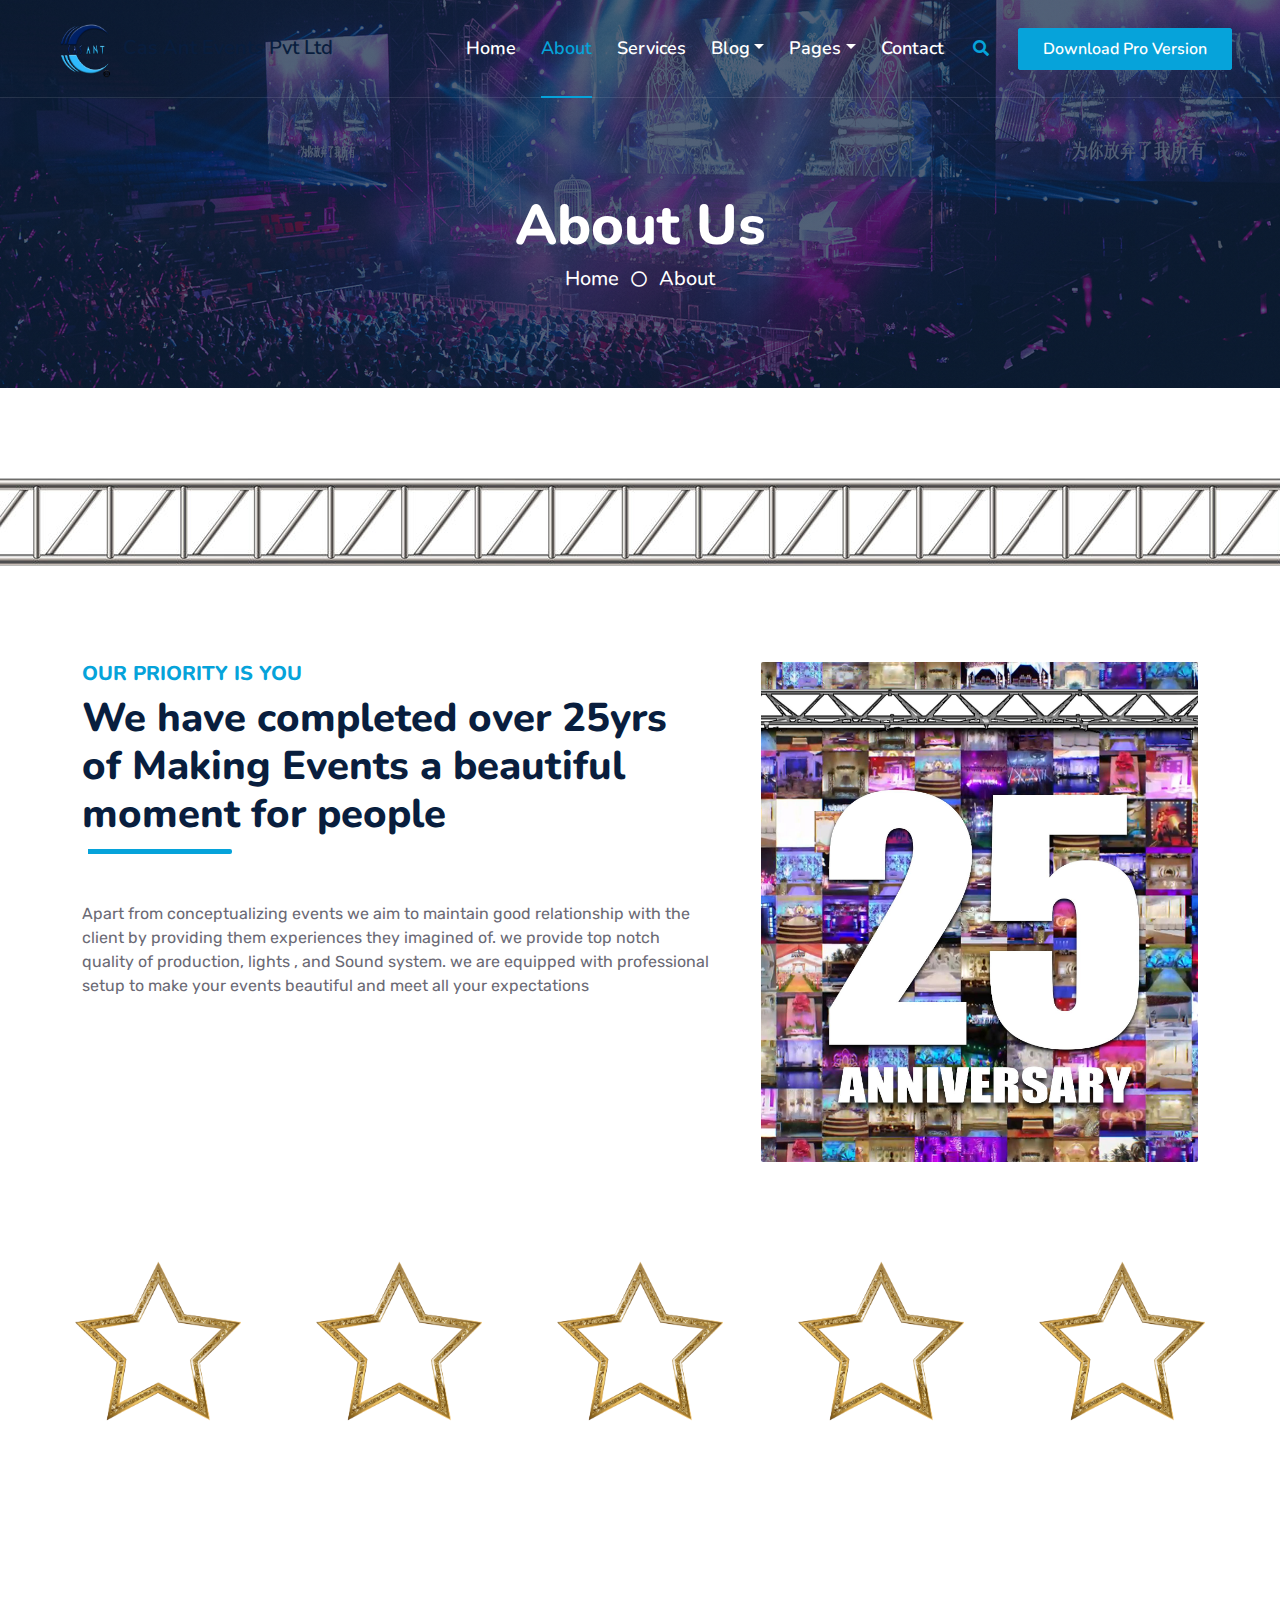
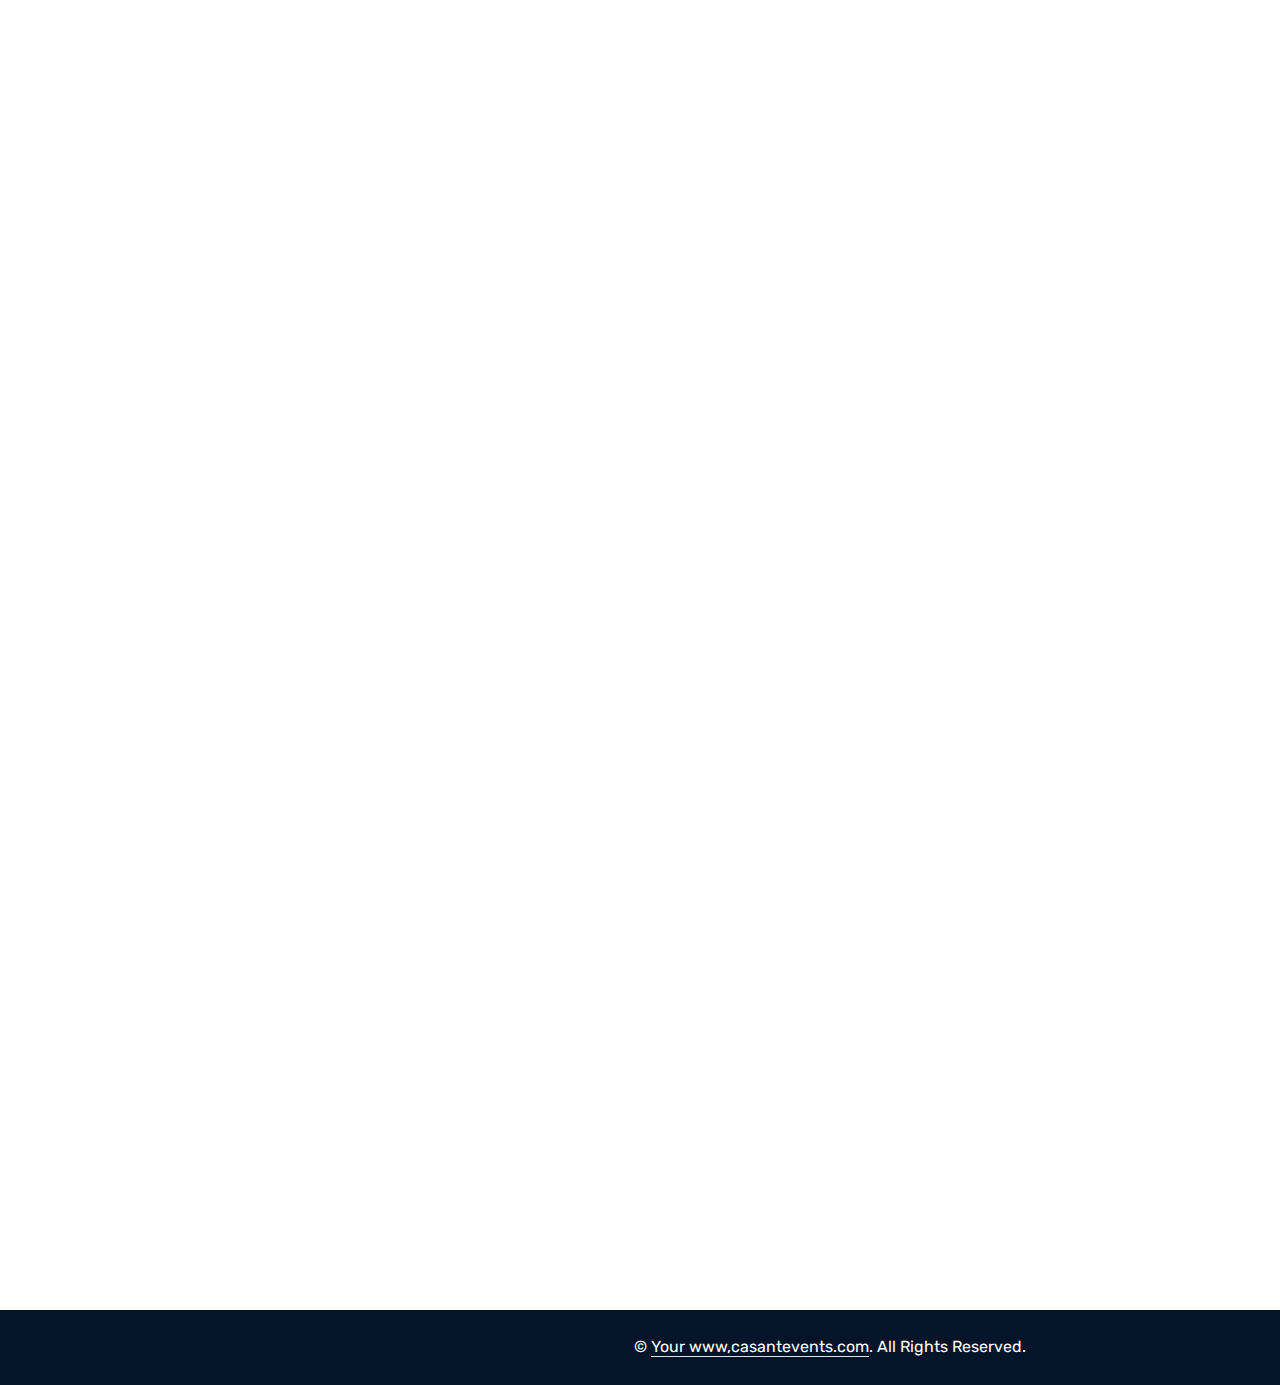
<file: about.html>
<!DOCTYPE html>
<html lang="en">

<head>
    <meta charset="utf-8">
    <title>Startup - Startup Website Template</title>
    <meta content="width=device-width, initial-scale=1.0" name="viewport">
    <meta content="Free HTML Templates" name="keywords">
    <meta content="Free HTML Templates" name="description">

    <!-- Favicon -->
    <link href="img/favicon.ico" rel="icon">

    <!-- Google Web Fonts -->
    <link rel="preconnect" href="https://fonts.googleapis.com">
    <link rel="preconnect" href="https://fonts.gstatic.com" crossorigin>
    <link
        href="https://fonts.googleapis.com/css2?family=Nunito:wght@400;600;700;800&family=Rubik:wght@400;500;600;700&display=swap"
        rel="stylesheet">

    <!-- Icon Font Stylesheet -->
    <link href="https://cdnjs.cloudflare.com/ajax/libs/font-awesome/5.10.0/css/all.min.css" rel="stylesheet">
    <link href="https://cdn.jsdelivr.net/npm/bootstrap-icons@1.4.1/font/bootstrap-icons.css" rel="stylesheet">

    <!-- Libraries Stylesheet -->
    <link href="lib/owlcarousel/assets/owl.carousel.min.css" rel="stylesheet">
    <link href="lib/animate/animate.min.css" rel="stylesheet">

    <!-- Customized Bootstrap Stylesheet -->
    <link href="css/bootstrap.min.css" rel="stylesheet">

    <!-- Template Stylesheet -->
    <link href="css/style.css" rel="stylesheet">
</head>

<body>
    <!-- Spinner Start -->
    <div id="spinner"
        class="show bg-white position-fixed translate-middle w-100 vh-100 top-50 start-50 d-flex align-items-center justify-content-center">
        <div class="spinner"></div>
    </div>
    <!-- Spinner End -->

    <!-- Topbar Start -->
    <!-- <div class="container-fluid bg-dark px-5 d-none d-lg-block">
        <div class="row gx-0">
            <div class="col-lg-8 text-center text-lg-start mb-2 mb-lg-0">
                <div class="d-inline-flex align-items-center" style="height: 45px;">
                    <small class="me-3 text-light"><i class="fa fa-map-marker-alt me-2"></i>123 Street, New York, USA</small>
                    <small class="me-3 text-light"><i class="fa fa-phone-alt me-2"></i>+012 345 6789</small>
                    <small class="text-light"><i class="fa fa-envelope-open me-2"></i>info@example.com</small>
                </div>
            </div>
            <div class="col-lg-4 text-center text-lg-end">
                <div class="d-inline-flex align-items-center" style="height: 45px;">
                    <a class="btn btn-sm btn-outline-light btn-sm-square rounded-circle me-2" href=""><i class="fab fa-twitter fw-normal"></i></a>
                    <a class="btn btn-sm btn-outline-light btn-sm-square rounded-circle me-2" href=""><i class="fab fa-facebook-f fw-normal"></i></a>
                    <a class="btn btn-sm btn-outline-light btn-sm-square rounded-circle me-2" href=""><i class="fab fa-linkedin-in fw-normal"></i></a>
                    <a class="btn btn-sm btn-outline-light btn-sm-square rounded-circle me-2" href=""><i class="fab fa-instagram fw-normal"></i></a>
                    <a class="btn btn-sm btn-outline-light btn-sm-square rounded-circle" href=""><i class="fab fa-youtube fw-normal"></i></a>
                </div>
            </div>
        </div>
    </div> -->
    <!-- Topbar End -->

    <!-- Navbar Start -->
    <div class="container-fluid position-relative p-0">
        <nav class="navbar navbar-expand-lg navbar-dark px-5 py-3 py-lg-0">
            <a href="index.html" class="navbar-brand p-0">
                <h5 style="margin-top: 5px;" class="m-0"><img height="60px" width="75px" src="/img/logo trasnsperant.png">Cas Ant Events Pvt Ltd</h5>
            </a>
            <button class="navbar-toggler" type="button" data-bs-toggle="collapse" data-bs-target="#navbarCollapse">
                <span class="fa fa-bars"></span>
            </button>
            <div class="collapse navbar-collapse" id="navbarCollapse">
                <div class="navbar-nav ms-auto py-0">
                    <a href="index.html" class="nav-item nav-link">Home</a>
                    <a href="about.html" class="nav-item nav-link active">About</a>
                    <a href="service.html" class="nav-item nav-link">Services</a>
                    <div class="nav-item dropdown">
                        <a href="#" class="nav-link dropdown-toggle" data-bs-toggle="dropdown">Blog</a>
                        <div class="dropdown-menu m-0">
                            <a href="blog.html" class="dropdown-item">Blog
                                Grid</a>
                            <a href="detail.html" class="dropdown-item">Blog
                                Detail</a>
                        </div>
                    </div>
                    <div class="nav-item dropdown">
                        <a href="#" class="nav-link dropdown-toggle" data-bs-toggle="dropdown">Pages</a>
                        <div class="dropdown-menu m-0">
                            <a href="price.html" class="dropdown-item">Pricing
                                Plan</a>
                            <a href="feature.html" class="dropdown-item">Our
                                features</a>
                            <a href="team.html" class="dropdown-item">Team
                                Members</a>
                            <a href="testimonial.html" class="dropdown-item">Testimonial</a>
                            <a href="quote.html" class="dropdown-item">Free
                                Quote</a>
                        </div>
                    </div>
                    <a href="contact.html" class="nav-item nav-link">Contact</a>
                </div>
                <butaton type="button" class="btn text-primary ms-3" data-bs-toggle="modal"
                    data-bs-target="#searchModal"><i class="fa fa-search"></i></butaton>
                <a href="https://htmlcodex.com/startup-company-website-template" class="btn btn-primary py-2 px-4 ms-3">Download Pro Version</a>
            </div>
        </nav>

        <div class="container-fluid bg-primary py-5 bg-header" style="margin-bottom: 90px;">
            <div class="row py-5">
                <div class="col-12 pt-lg-5 mt-lg-5 text-center">
                    <h1 class="display-4 text-white animated zoomIn">About
                        Us</h1>
                    <a href class="h5 text-white">Home</a>
                    <i class="far fa-circle text-white px-2"></i>
                    <a href class="h5 text-white">About</a>
                </div>
            </div>
        </div>
    </div>
    <!-- Navbar End -->

    <!-- Full Screen Search Start -->
    <div class="modal fade" id="searchModal" tabindex="-1">
        <div class="modal-dialog modal-fullscreen">
            <div class="modal-content" style="background: rgba(9, 30, 62, .7);">
                <div class="modal-header border-0">
                    <button type="button" class="btn bg-white btn-close" data-bs-dismiss="modal"
                        aria-label="Close"></button>
                </div>
                <div class="modal-body d-flex align-items-center justify-content-center">
                    <div class="input-group" style="max-width: 600px;">
                        <input type="text" class="form-control bg-transparent border-primary p-3"
                            placeholder="Type search keyword">
                        <button class="btn btn-primary px-4"><i class="bi bi-search"></i></button>
                    </div>
                </div>
            </div>
        </div>
    </div>
    <!-- Full Screen Search End -->
    <div class="w-100 overflow-hidden">
        <img src="/img/Artboard 1.png" alt srcset />
      </div>
    <!-- About Start -->
    <div class="container-fluid py-5 wow fadeInUp" data-wow-delay="0.1s">
        <div class="container py-5">
            <div class="row g-5">
                <div class="col-lg-7">
                    <div class="section-title position-relative pb-3 mb-5">
                        <h5 class="fw-bold text-primary text-uppercase">Our priority is you </h5>
                        <h1 class="mb-0">We have completed over 25yrs of Making Events a beautiful moment for people</h1>
                    </div>
                    <p class="mb-4">Apart from conceptualizing events we aim to maintain good relationship with the client by providing them experiences they imagined of. we provide top notch quality of production,  lights , and Sound system. we are equipped with professional setup to make your events beautiful and meet all your expectations</p>

                    <div class="d-flex align-items-center mb-4 wow fadeIn" data-wow-delay="0.6s">
                        <div class="bg-primary d-flex align-items-center justify-content-center rounded"
                            style="width: 60px; height: 60px;">
                            <i class="fa fa-phone-alt text-white"></i>
                        </div>
                        <div class="ps-4">
                            <h5 class="mb-2">We are happy to be a part of your event!!</h5>
                            <h4 class="text-primary mb-0">+91  9823291415</h4>
                        </div>
                    </div>
                    
                </div>
                <div class="col-lg-5" style="min-height: 500px;">
                    <div class="position-relative h-100">
                        <img class="position-absolute w-100 h-100 rounded wow zoomIn" data-wow-delay="0.9s" src="/img/25yrs.jpg" style="object-fit: cover;">
                    </div>
                </div>
            </div>
        </div>
    </div>
    <!-- About End -->
<div class="star_deco_container">
<img class="stardecorations" src="/img/star deco.png" alt="image" srcset="">
<img class="stardecorations" src="/img/star deco.png" alt="image" srcset="">
<img class="stardecorations" src="/img/star deco.png" alt="image" srcset="">
<img class="stardecorations" src="/img/star deco.png" alt="image" srcset="">
<img class="stardecorations" src="/img/star deco.png" alt="image" srcset="">
</div>
    <!-- Team Start -->
    <div class="container-fluid py-5 wow fadeInUp" data-wow-delay="0.1s">
        <div class="container py-5">
            <div class="section-title text-center position-relative pb-3 mb-5 mx-auto" style="max-width: 600px;">
                <h5 class="fw-bold text-primary text-uppercase">Meet the Creators</h5>
                <h1 class="mb-0">The Directors of the company </h1>
            </div>
            <div class="row g-5">
                <div class="col-lg-4 wow slideInUp" data-wow-delay="0.3s">
                    <div class="team-item bg-light rounded overflow-hidden">
                        <div class="team-img position-relative overflow-hidden">
                            <img class="img-fluid w-100" src="img/team-1.jpg" alt>
                            <div class="team-social">
                                <a class="btn btn-lg btn-primary btn-lg-square rounded" href><i
                                        class="fab fa-twitter fw-normal"></i></a>
                                <a class="btn btn-lg btn-primary btn-lg-square rounded" href><i
                                        class="fab fa-facebook-f fw-normal"></i></a>
                                <a class="btn btn-lg btn-primary btn-lg-square rounded" href><i
                                        class="fab fa-instagram fw-normal"></i></a>
                                <a class="btn btn-lg btn-primary btn-lg-square rounded" href><i
                                        class="fab fa-linkedin-in fw-normal"></i></a>
                            </div>
                        </div>
                        <div class="text-center py-4">
                            <h4 class="text-primary">Cassiano Fernandes</h4>
                            <p class="text-uppercase m-0">Director</p>
                        </div>
                    </div>
                </div>
                <div class="col-lg-4 wow slideInUp" data-wow-delay="0.6s">
                    <div class="team-item bg-light rounded overflow-hidden">
                        <div class="team-img position-relative overflow-hidden">
                            <img class="img-fluid w-100" src="img/team-2.jpg" alt>
                            <div class="team-social">
                                <a class="btn btn-lg btn-primary btn-lg-square rounded" href><i
                                        class="fab fa-twitter fw-normal"></i></a>
                                <a class="btn btn-lg btn-primary btn-lg-square rounded" href><i
                                        class="fab fa-facebook-f fw-normal"></i></a>
                                <a class="btn btn-lg btn-primary btn-lg-square rounded" href><i
                                        class="fab fa-instagram fw-normal"></i></a>
                                <a class="btn btn-lg btn-primary btn-lg-square rounded" href><i
                                        class="fab fa-linkedin-in fw-normal"></i></a>
                            </div>
                        </div>
                        <div class="text-center py-4">
                            <h4 class="text-primary">Simplicio Fernandes</h4>
                            <p class="text-uppercase m-0">Director</p>
                        </div>
                    </div>
                </div>
                <div class="col-lg-4 wow slideInUp" data-wow-delay="0.9s">
                    <div class="team-item bg-light rounded overflow-hidden">
                        <div class="team-img position-relative overflow-hidden">
                            <img class="img-fluid w-100" src="img/team-3.jpg" alt>
                            <div class="team-social">
                                <a class="btn btn-lg btn-primary btn-lg-square rounded" href><i
                                        class="fab fa-twitter fw-normal"></i></a>
                                <a class="btn btn-lg btn-primary btn-lg-square rounded" href><i
                                        class="fab fa-facebook-f fw-normal"></i></a>
                                <a class="btn btn-lg btn-primary btn-lg-square rounded" href><i
                                        class="fab fa-instagram fw-normal"></i></a>
                                <a class="btn btn-lg btn-primary btn-lg-square rounded" href><i
                                        class="fab fa-linkedin-in fw-normal"></i></a>
                            </div>
                        </div>
                        <div class="text-center py-4">
                            <h4 class="text-primary">Anthony Fernandes</h4>
                            <p class="text-uppercase m-0">Director</p>
                        </div>
                    </div>
                </div>
            </div>
        </div>
    </div>
    <!-- Team End -->

    <!-- Vendor Start -->
    <div class="container-fluid py-5 wow fadeInUp" data-wow-delay="0.1s">
        <div class="container py-5 mb-5">
            <div class="bg-white">
                <div class="owl-carousel vendor-carousel">
                    <img src="img/vendor-1.jpg" alt>
                    <img src="img/vendor-2.jpg" alt>
                    <img src="img/vendor-3.jpg" alt>
                    <img src="img/vendor-4.jpg" alt>
                    <img src="img/vendor-5.jpg" alt>
                    <img src="img/vendor-6.jpg" alt>
                    <img src="img/vendor-7.jpg" alt>
                    <img src="img/vendor-8.jpg" alt>
                    <img src="img/vendor-9.jpg" alt>
                </div>
            </div>
        </div>
    </div>
    <!-- Vendor End -->

    <!-- Footer Start -->
    <div
      class="container-fluid bg-dark text-light mt-5 wow fadeInUp"
      data-wow-delay="0.1s">
      <div class="container">
        <div class="row gx-5">
          <div class="col-lg-4 col-md-6 footer-about">
            <div
              class="d-flex flex-column align-items-center justify-content-center text-center h-100 bg-primary p-4">
              <a href="index.html" class="navbar-brand">
                <h1 class="m-0 text-white">
                  <i class="fa fa-user-tie me-2"></i>CONTACT US
                </h1>
              </a>
              <p class="mt-3 mb-4">
                We would love to get in touch with you and help you create your
                dream event. contact us for quotations, Conceptualization
              </p>
              <form action>
                <div class="input-group">
                  <input
                    type="text"
                    class="form-control border-white p-3"
                    placeholder="Your Email" />
                  <button class="btn btn-dark">Sign Up</button>
                </div>
              </form>
            </div>
          </div>
          <div class="col-lg-8 col-md-6">
            <div class="row gx-5">
              <div class="col-lg-4 col-md-12 pt-5 mb-5">
                <div
                  class="section-title section-title-sm position-relative pb-3 mb-4">
                  <h3 class="text-light mb-0">Get In Touch</h3>
                </div>
                <div class="d-flex mb-2">
                  <i class="bi bi-geo-alt text-primary me-2"></i>
                  <p class="mb-0"> Roulo Bando, St. Agostinho, Santa Cruz,
                    Tiswadi, Goa 403005</p>
                </div>
                <div class="d-flex mb-2">
                  <i class="bi bi-envelope-open text-primary me-2"></i>
                  <p class="mb-0">casantevents@gmail.com</p>
                </div>
                <div class="d-flex mb-2">
                  <i class="bi bi-telephone text-primary me-2"></i>
                  <p class="mb-0">+91 9823291463</p>
                </div>
                <div class="d-flex mt-4">
                  <a class="btn btn-primary btn-square me-2" href="#"><i
                      class="fab fa-twitter fw-normal"></i></a>
                  <a class="btn btn-primary btn-square me-2" href="#"><i
                      class="fab fa-facebook-f fw-normal"></i></a>
                  <a class="btn btn-primary btn-square me-2" href="#"><i
                      class="fab fa-linkedin-in fw-normal"></i></a>
                  <a class="btn btn-primary btn-square" href="#"><i
                      class="fab fa-instagram fw-normal"></i></a>
                </div>
              </div>
              <div class="col-lg-4 col-md-12 pt-0 pt-lg-5 mb-5">
                <div
                  class="section-title section-title-sm position-relative pb-3 mb-4">
                  <h3 class="text-light mb-0">Quick Links</h3>
                </div>
                <div
                  class="link-animated d-flex flex-column justify-content-start">
                  <a class="text-light mb-2" href="#"><i
                      class="bi bi-arrow-right text-primary me-2"></i>Home</a>
                  <a class="text-light mb-2" href="#"><i
                      class="bi bi-arrow-right text-primary me-2"></i>About
                    Us</a>
                  <a class="text-light mb-2" href="#"><i
                      class="bi bi-arrow-right text-primary me-2"></i>Our
                    Services</a>
                  <a class="text-light mb-2" href="#"><i
                      class="bi bi-arrow-right text-primary me-2"></i>Meet The
                    Team</a>
                  <a class="text-light mb-2" href="#"><i
                      class="bi bi-arrow-right text-primary me-2"></i>Latest
                    Blog</a>
                  <a class="text-light" href="#"><i
                      class="bi bi-arrow-right text-primary me-2"></i>Contact
                    Us</a>
                </div>
              </div>
              <div class="col-lg-4 col-md-12 pt-0 pt-lg-5 mb-5">
                <div
                  class="section-title section-title-sm position-relative pb-3 mb-4">
                  <h3 class="text-light mb-0">Popular Links</h3>
                </div>
                <div
                  class="link-animated d-flex flex-column justify-content-start">
                  <a class="text-light mb-2" href="#">
                    <i class="bi bi-arrow-right text-primary me-2"></i>Home
                  </a>
                  <a class="text-light mb-2" href="#"><i
                      class="bi bi-arrow-right text-primary me-2"></i>About
                    Us</a>
                  <a class="text-light mb-2" href="#"><i
                      class="bi bi-arrow-right text-primary me-2"></i>Our
                    Services</a>
                  <a class="text-light mb-2" href="#"><i
                      class="bi bi-arrow-right text-primary me-2"></i>Meet The
                    Team</a>
                  <a class="text-light mb-2" href="#"><i
                      class="bi bi-arrow-right text-primary me-2"></i>Latest
                    Blog</a>
                  <a class="text-light" href="#"><i
                      class="bi bi-arrow-right text-primary me-2"></i>Contact
                    Us</a>
                </div>
              </div>
            </div>
          </div>
        </div>
      </div>
    </div>
    <div class="container-fluid text-white" style="background: #061429">
      <div class="container text-center">
        <div class="row justify-content-end">
          <div class="col-lg-8 col-md-6">
            <div
              class="d-flex align-items-center justify-content-center"
              style="height: 75px">
              <p class="mb-0">
                &copy;
                <a class="text-white border-bottom" href="#">Your
                  www,casantevents.com</a>. All Rights Reserved.
              </p>
            </div>
          </div>
        </div>
      </div>
    </div>
    <!-- Footer End -->

    <!-- Back to Top -->
    <a href="#" class="btn btn-lg btn-primary btn-lg-square rounded back-to-top"><i class="bi bi-arrow-up"></i></a>

    <!-- JavaScript Libraries -->
    <script src="https://code.jquery.com/jquery-3.4.1.min.js"></script>
    <script src="https://cdn.jsdelivr.net/npm/bootstrap@5.0.0/dist/js/bootstrap.bundle.min.js"></script>
    <script src="lib/wow/wow.min.js"></script>
    <script src="lib/easing/easing.min.js"></script>
    <script src="lib/waypoints/waypoints.min.js"></script>
    <script src="lib/counterup/counterup.min.js"></script>
    <script src="lib/owlcarousel/owl.carousel.min.js"></script>

    <!-- Template Javascript -->
    <script src="js/main.js"></script>
</body>

</html>
</file>
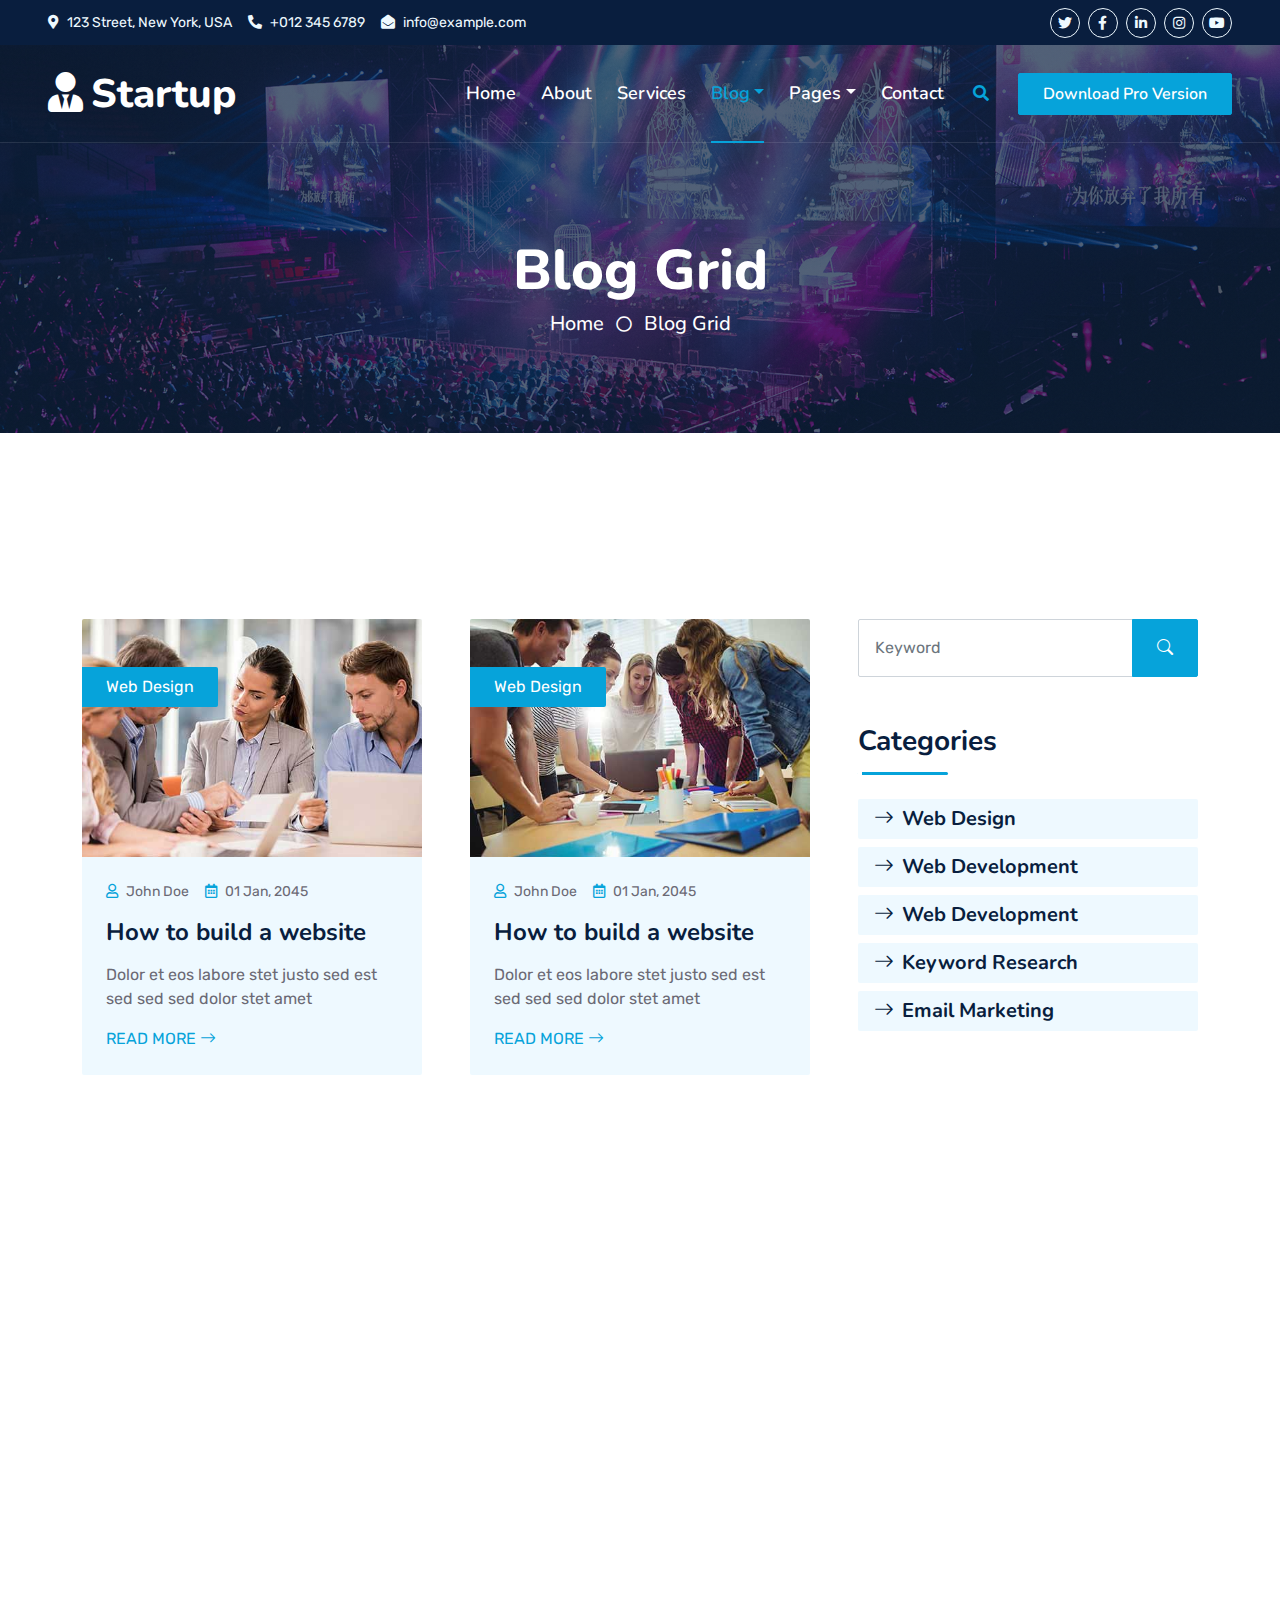
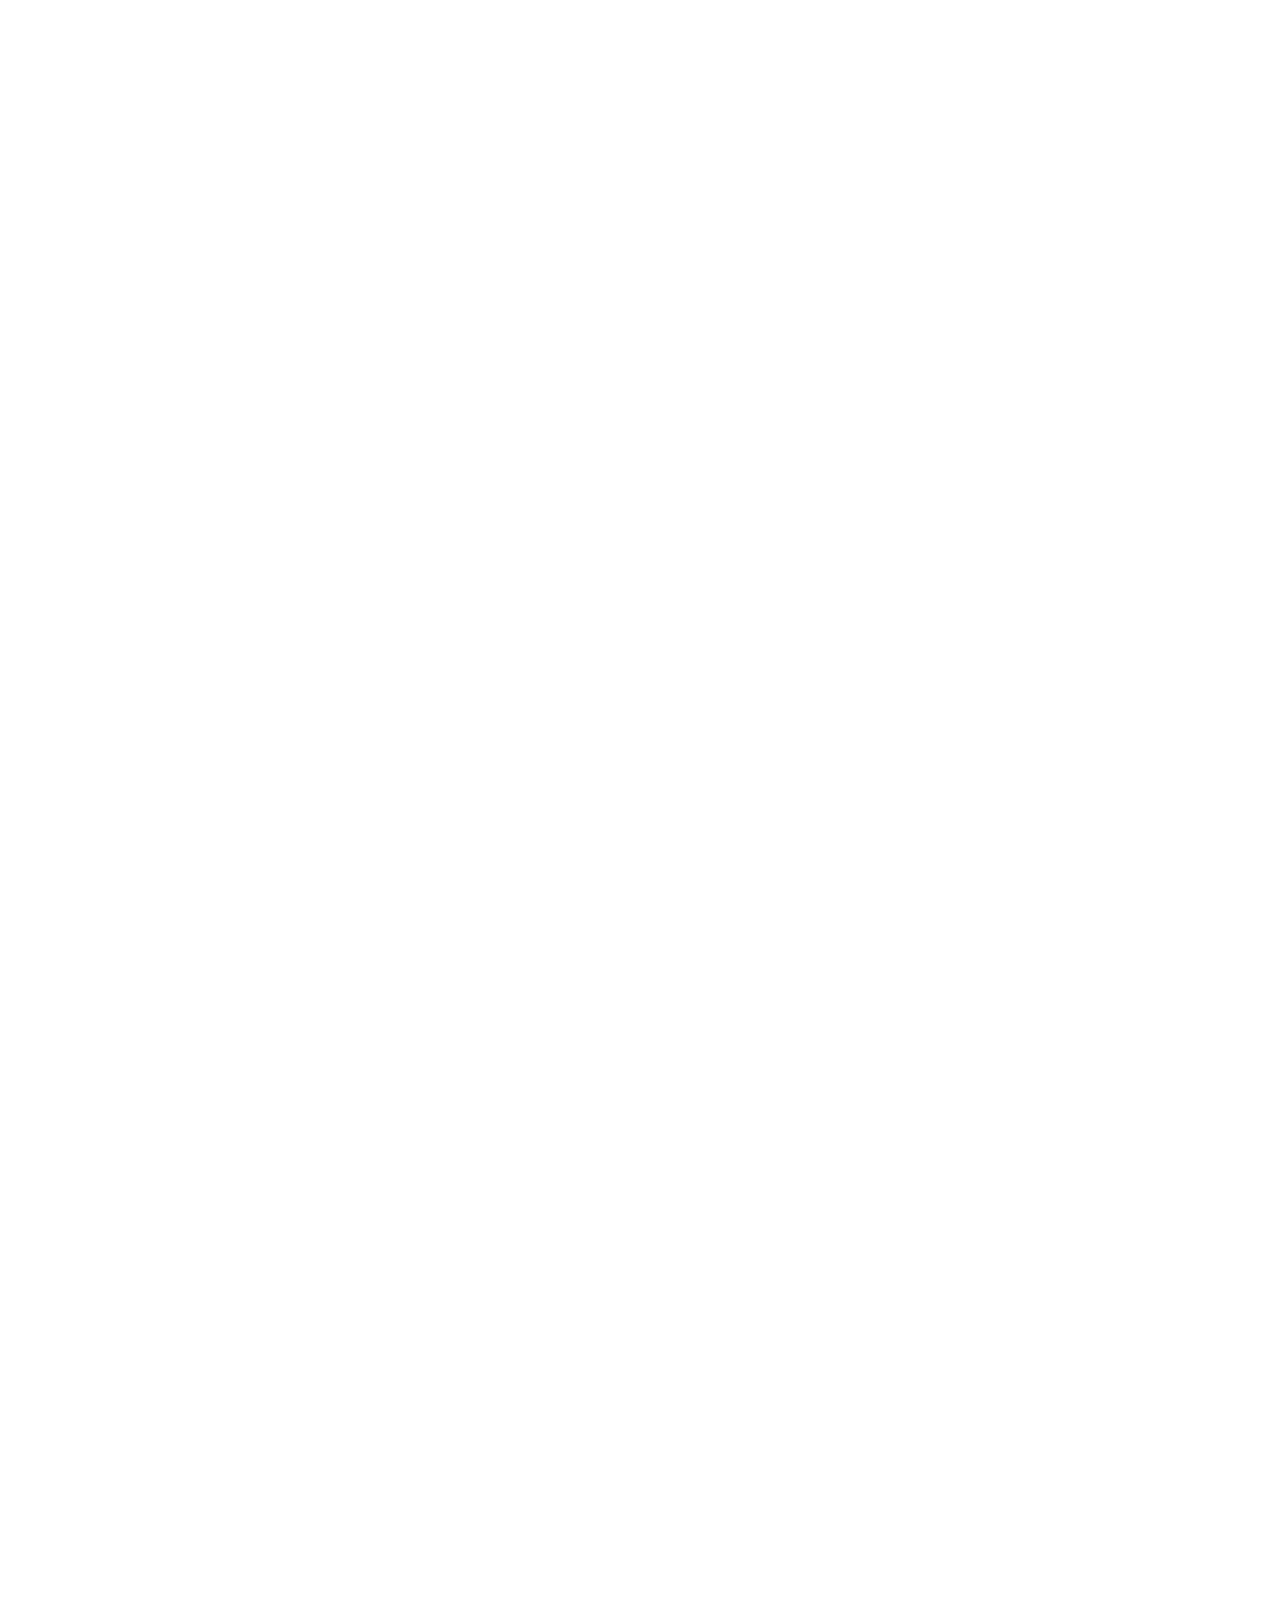
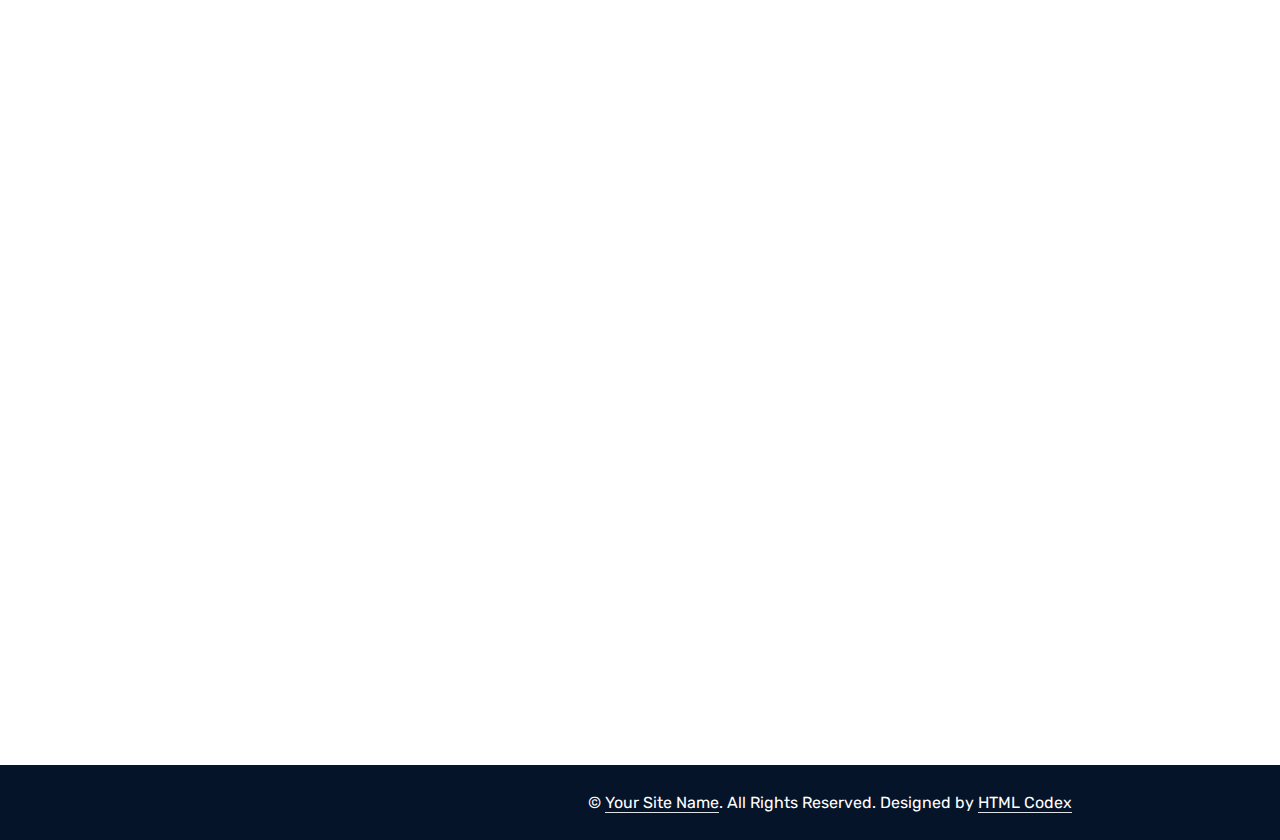
<file: blog.html>
<!DOCTYPE html>
<html lang="en">

<head>
    <meta charset="utf-8">
    <title>Startup - Startup Website Template</title>
    <meta content="width=device-width, initial-scale=1.0" name="viewport">
    <meta content="Free HTML Templates" name="keywords">
    <meta content="Free HTML Templates" name="description">

    <!-- Favicon -->
    <link href="img/favicon.ico" rel="icon">

    <!-- Google Web Fonts -->
    <link rel="preconnect" href="https://fonts.googleapis.com">
    <link rel="preconnect" href="https://fonts.gstatic.com" crossorigin>
    <link href="https://fonts.googleapis.com/css2?family=Nunito:wght@400;600;700;800&family=Rubik:wght@400;500;600;700&display=swap" rel="stylesheet">

    <!-- Icon Font Stylesheet -->
    <link href="https://cdnjs.cloudflare.com/ajax/libs/font-awesome/5.10.0/css/all.min.css" rel="stylesheet">
    <link href="https://cdn.jsdelivr.net/npm/bootstrap-icons@1.4.1/font/bootstrap-icons.css" rel="stylesheet">

    <!-- Libraries Stylesheet -->
    <link href="lib/owlcarousel/assets/owl.carousel.min.css" rel="stylesheet">
    <link href="lib/animate/animate.min.css" rel="stylesheet">

    <!-- Customized Bootstrap Stylesheet -->
    <link href="css/bootstrap.min.css" rel="stylesheet">

    <!-- Template Stylesheet -->
    <link href="css/style.css" rel="stylesheet">
</head>

<body>
    <!-- Spinner Start -->
    <div id="spinner" class="show bg-white position-fixed translate-middle w-100 vh-100 top-50 start-50 d-flex align-items-center justify-content-center">
        <div class="spinner"></div>
    </div>
    <!-- Spinner End -->


    <!-- Topbar Start -->
    <div class="container-fluid bg-dark px-5 d-none d-lg-block">
        <div class="row gx-0">
            <div class="col-lg-8 text-center text-lg-start mb-2 mb-lg-0">
                <div class="d-inline-flex align-items-center" style="height: 45px;">
                    <small class="me-3 text-light"><i class="fa fa-map-marker-alt me-2"></i>123 Street, New York, USA</small>
                    <small class="me-3 text-light"><i class="fa fa-phone-alt me-2"></i>+012 345 6789</small>
                    <small class="text-light"><i class="fa fa-envelope-open me-2"></i>info@example.com</small>
                </div>
            </div>
            <div class="col-lg-4 text-center text-lg-end">
                <div class="d-inline-flex align-items-center" style="height: 45px;">
                    <a class="btn btn-sm btn-outline-light btn-sm-square rounded-circle me-2" href=""><i class="fab fa-twitter fw-normal"></i></a>
                    <a class="btn btn-sm btn-outline-light btn-sm-square rounded-circle me-2" href=""><i class="fab fa-facebook-f fw-normal"></i></a>
                    <a class="btn btn-sm btn-outline-light btn-sm-square rounded-circle me-2" href=""><i class="fab fa-linkedin-in fw-normal"></i></a>
                    <a class="btn btn-sm btn-outline-light btn-sm-square rounded-circle me-2" href=""><i class="fab fa-instagram fw-normal"></i></a>
                    <a class="btn btn-sm btn-outline-light btn-sm-square rounded-circle" href=""><i class="fab fa-youtube fw-normal"></i></a>
                </div>
            </div>
        </div>
    </div>
    <!-- Topbar End -->


    <!-- Navbar Start -->
    <div class="container-fluid position-relative p-0">
        <nav class="navbar navbar-expand-lg navbar-dark px-5 py-3 py-lg-0">
            <a href="index.html" class="navbar-brand p-0">
                <h1 class="m-0"><i class="fa fa-user-tie me-2"></i>Startup</h1>
            </a>
            <button class="navbar-toggler" type="button" data-bs-toggle="collapse" data-bs-target="#navbarCollapse">
                <span class="fa fa-bars"></span>
            </button>
            <div class="collapse navbar-collapse" id="navbarCollapse">
                <div class="navbar-nav ms-auto py-0">
                    <a href="index.html" class="nav-item nav-link">Home</a>
                    <a href="about.html" class="nav-item nav-link">About</a>
                    <a href="service.html" class="nav-item nav-link">Services</a>
                    <div class="nav-item dropdown">
                        <a href="#" class="nav-link dropdown-toggle active" data-bs-toggle="dropdown">Blog</a>
                        <div class="dropdown-menu m-0">
                            <a href="blog.html" class="dropdown-item active">Blog Grid</a>
                            <a href="detail.html" class="dropdown-item">Blog Detail</a>
                        </div>
                    </div>
                    <div class="nav-item dropdown">
                        <a href="#" class="nav-link dropdown-toggle" data-bs-toggle="dropdown">Pages</a>
                        <div class="dropdown-menu m-0">
                            <a href="price.html" class="dropdown-item">Pricing Plan</a>
                            <a href="feature.html" class="dropdown-item">Our features</a>
                            <a href="team.html" class="dropdown-item">Team Members</a>
                            <a href="testimonial.html" class="dropdown-item">Testimonial</a>
                            <a href="quote.html" class="dropdown-item">Free Quote</a>
                        </div>
                    </div>
                    <a href="contact.html" class="nav-item nav-link">Contact</a>
                </div>
                <butaton type="button" class="btn text-primary ms-3" data-bs-toggle="modal" data-bs-target="#searchModal"><i class="fa fa-search"></i></butaton>
                <a href="https://htmlcodex.com/startup-company-website-template" class="btn btn-primary py-2 px-4 ms-3">Download Pro Version</a>
            </div>
        </nav>

        <div class="container-fluid bg-primary py-5 bg-header" style="margin-bottom: 90px;">
            <div class="row py-5">
                <div class="col-12 pt-lg-5 mt-lg-5 text-center">
                    <h1 class="display-4 text-white animated zoomIn">Blog Grid</h1>
                    <a href="" class="h5 text-white">Home</a>
                    <i class="far fa-circle text-white px-2"></i>
                    <a href="" class="h5 text-white">Blog Grid</a>
                </div>
            </div>
        </div>
    </div>
    <!-- Navbar End -->


    <!-- Full Screen Search Start -->
    <div class="modal fade" id="searchModal" tabindex="-1">
        <div class="modal-dialog modal-fullscreen">
            <div class="modal-content" style="background: rgba(9, 30, 62, .7);">
                <div class="modal-header border-0">
                    <button type="button" class="btn bg-white btn-close" data-bs-dismiss="modal" aria-label="Close"></button>
                </div>
                <div class="modal-body d-flex align-items-center justify-content-center">
                    <div class="input-group" style="max-width: 600px;">
                        <input type="text" class="form-control bg-transparent border-primary p-3" placeholder="Type search keyword">
                        <button class="btn btn-primary px-4"><i class="bi bi-search"></i></button>
                    </div>
                </div>
            </div>
        </div>
    </div>
    <!-- Full Screen Search End -->


    <!-- Blog Start -->
    <div class="container-fluid py-5 wow fadeInUp" data-wow-delay="0.1s">
        <div class="container py-5">
            <div class="row g-5">
                <!-- Blog list Start -->
                <div class="col-lg-8">
                    <div class="row g-5">
                        <div class="col-md-6 wow slideInUp" data-wow-delay="0.1s">
                            <div class="blog-item bg-light rounded overflow-hidden">
                                <div class="blog-img position-relative overflow-hidden">
                                    <img class="img-fluid" src="img/blog-1.jpg" alt="">
                                    <a class="position-absolute top-0 start-0 bg-primary text-white rounded-end mt-5 py-2 px-4" href="">Web Design</a>
                                </div>
                                <div class="p-4">
                                    <div class="d-flex mb-3">
                                        <small class="me-3"><i class="far fa-user text-primary me-2"></i>John Doe</small>
                                        <small><i class="far fa-calendar-alt text-primary me-2"></i>01 Jan, 2045</small>
                                    </div>
                                    <h4 class="mb-3">How to build a website</h4>
                                    <p>Dolor et eos labore stet justo sed est sed sed sed dolor stet amet</p>
                                    <a class="text-uppercase" href="">Read More <i class="bi bi-arrow-right"></i></a>
                                </div>
                            </div>
                        </div>
                        <div class="col-md-6 wow slideInUp" data-wow-delay="0.6s">
                            <div class="blog-item bg-light rounded overflow-hidden">
                                <div class="blog-img position-relative overflow-hidden">
                                    <img class="img-fluid" src="img/blog-2.jpg" alt="">
                                    <a class="position-absolute top-0 start-0 bg-primary text-white rounded-end mt-5 py-2 px-4" href="">Web Design</a>
                                </div>
                                <div class="p-4">
                                    <div class="d-flex mb-3">
                                        <small class="me-3"><i class="far fa-user text-primary me-2"></i>John Doe</small>
                                        <small><i class="far fa-calendar-alt text-primary me-2"></i>01 Jan, 2045</small>
                                    </div>
                                    <h4 class="mb-3">How to build a website</h4>
                                    <p>Dolor et eos labore stet justo sed est sed sed sed dolor stet amet</p>
                                    <a class="text-uppercase" href="">Read More <i class="bi bi-arrow-right"></i></a>
                                </div>
                            </div>
                        </div>
                        <div class="col-md-6 wow slideInUp" data-wow-delay="0.1s">
                            <div class="blog-item bg-light rounded overflow-hidden">
                                <div class="blog-img position-relative overflow-hidden">
                                    <img class="img-fluid" src="img/blog-3.jpg" alt="">
                                    <a class="position-absolute top-0 start-0 bg-primary text-white rounded-end mt-5 py-2 px-4" href="">Web Design</a>
                                </div>
                                <div class="p-4">
                                    <div class="d-flex mb-3">
                                        <small class="me-3"><i class="far fa-user text-primary me-2"></i>John Doe</small>
                                        <small><i class="far fa-calendar-alt text-primary me-2"></i>01 Jan, 2045</small>
                                    </div>
                                    <h4 class="mb-3">How to build a website</h4>
                                    <p>Dolor et eos labore stet justo sed est sed sed sed dolor stet amet</p>
                                    <a class="text-uppercase" href="">Read More <i class="bi bi-arrow-right"></i></a>
                                </div>
                            </div>
                        </div>
                        <div class="col-md-6 wow slideInUp" data-wow-delay="0.6s">
                            <div class="blog-item bg-light rounded overflow-hidden">
                                <div class="blog-img position-relative overflow-hidden">
                                    <img class="img-fluid" src="img/blog-1.jpg" alt="">
                                    <a class="position-absolute top-0 start-0 bg-primary text-white rounded-end mt-5 py-2 px-4" href="">Web Design</a>
                                </div>
                                <div class="p-4">
                                    <div class="d-flex mb-3">
                                        <small class="me-3"><i class="far fa-user text-primary me-2"></i>John Doe</small>
                                        <small><i class="far fa-calendar-alt text-primary me-2"></i>01 Jan, 2045</small>
                                    </div>
                                    <h4 class="mb-3">How to build a website</h4>
                                    <p>Dolor et eos labore stet justo sed est sed sed sed dolor stet amet</p>
                                    <a class="text-uppercase" href="">Read More <i class="bi bi-arrow-right"></i></a>
                                </div>
                            </div>
                        </div>
                        <div class="col-md-6 wow slideInUp" data-wow-delay="0.1s">
                            <div class="blog-item bg-light rounded overflow-hidden">
                                <div class="blog-img position-relative overflow-hidden">
                                    <img class="img-fluid" src="img/blog-2.jpg" alt="">
                                    <a class="position-absolute top-0 start-0 bg-primary text-white rounded-end mt-5 py-2 px-4" href="">Web Design</a>
                                </div>
                                <div class="p-4">
                                    <div class="d-flex mb-3">
                                        <small class="me-3"><i class="far fa-user text-primary me-2"></i>John Doe</small>
                                        <small><i class="far fa-calendar-alt text-primary me-2"></i>01 Jan, 2045</small>
                                    </div>
                                    <h4 class="mb-3">How to build a website</h4>
                                    <p>Dolor et eos labore stet justo sed est sed sed sed dolor stet amet</p>
                                    <a class="text-uppercase" href="">Read More <i class="bi bi-arrow-right"></i></a>
                                </div>
                            </div>
                        </div>
                        <div class="col-md-6 wow slideInUp" data-wow-delay="0.6s">
                            <div class="blog-item bg-light rounded overflow-hidden">
                                <div class="blog-img position-relative overflow-hidden">
                                    <img class="img-fluid" src="img/blog-3.jpg" alt="">
                                    <a class="position-absolute top-0 start-0 bg-primary text-white rounded-end mt-5 py-2 px-4" href="">Web Design</a>
                                </div>
                                <div class="p-4">
                                    <div class="d-flex mb-3">
                                        <small class="me-3"><i class="far fa-user text-primary me-2"></i>John Doe</small>
                                        <small><i class="far fa-calendar-alt text-primary me-2"></i>01 Jan, 2045</small>
                                    </div>
                                    <h4 class="mb-3">How to build a website</h4>
                                    <p>Dolor et eos labore stet justo sed est sed sed sed dolor stet amet</p>
                                    <a class="text-uppercase" href="">Read More <i class="bi bi-arrow-right"></i></a>
                                </div>
                            </div>
                        </div>
                        <div class="col-md-6 wow slideInUp" data-wow-delay="0.1s">
                            <div class="blog-item bg-light rounded overflow-hidden">
                                <div class="blog-img position-relative overflow-hidden">
                                    <img class="img-fluid" src="img/blog-1.jpg" alt="">
                                    <a class="position-absolute top-0 start-0 bg-primary text-white rounded-end mt-5 py-2 px-4" href="">Web Design</a>
                                </div>
                                <div class="p-4">
                                    <div class="d-flex mb-3">
                                        <small class="me-3"><i class="far fa-user text-primary me-2"></i>John Doe</small>
                                        <small><i class="far fa-calendar-alt text-primary me-2"></i>01 Jan, 2045</small>
                                    </div>
                                    <h4 class="mb-3">How to build a website</h4>
                                    <p>Dolor et eos labore stet justo sed est sed sed sed dolor stet amet</p>
                                    <a class="text-uppercase" href="">Read More <i class="bi bi-arrow-right"></i></a>
                                </div>
                            </div>
                        </div>
                        <div class="col-md-6 wow slideInUp" data-wow-delay="0.6s">
                            <div class="blog-item bg-light rounded overflow-hidden">
                                <div class="blog-img position-relative overflow-hidden">
                                    <img class="img-fluid" src="img/blog-2.jpg" alt="">
                                    <a class="position-absolute top-0 start-0 bg-primary text-white rounded-end mt-5 py-2 px-4" href="">Web Design</a>
                                </div>
                                <div class="p-4">
                                    <div class="d-flex mb-3">
                                        <small class="me-3"><i class="far fa-user text-primary me-2"></i>John Doe</small>
                                        <small><i class="far fa-calendar-alt text-primary me-2"></i>01 Jan, 2045</small>
                                    </div>
                                    <h4 class="mb-3">How to build a website</h4>
                                    <p>Dolor et eos labore stet justo sed est sed sed sed dolor stet amet</p>
                                    <a class="text-uppercase" href="">Read More <i class="bi bi-arrow-right"></i></a>
                                </div>
                            </div>
                        </div>
                        <div class="col-md-6 wow slideInUp" data-wow-delay="0.1s">
                            <div class="blog-item bg-light rounded overflow-hidden">
                                <div class="blog-img position-relative overflow-hidden">
                                    <img class="img-fluid" src="img/blog-3.jpg" alt="">
                                    <a class="position-absolute top-0 start-0 bg-primary text-white rounded-end mt-5 py-2 px-4" href="">Web Design</a>
                                </div>
                                <div class="p-4">
                                    <div class="d-flex mb-3">
                                        <small class="me-3"><i class="far fa-user text-primary me-2"></i>John Doe</small>
                                        <small><i class="far fa-calendar-alt text-primary me-2"></i>01 Jan, 2045</small>
                                    </div>
                                    <h4 class="mb-3">How to build a website</h4>
                                    <p>Dolor et eos labore stet justo sed est sed sed sed dolor stet amet</p>
                                    <a class="text-uppercase" href="">Read More <i class="bi bi-arrow-right"></i></a>
                                </div>
                            </div>
                        </div>
                        <div class="col-md-6 wow slideInUp" data-wow-delay="0.6s">
                            <div class="blog-item bg-light rounded overflow-hidden">
                                <div class="blog-img position-relative overflow-hidden">
                                    <img class="img-fluid" src="img/blog-1.jpg" alt="">
                                    <a class="position-absolute top-0 start-0 bg-primary text-white rounded-end mt-5 py-2 px-4" href="">Web Design</a>
                                </div>
                                <div class="p-4">
                                    <div class="d-flex mb-3">
                                        <small class="me-3"><i class="far fa-user text-primary me-2"></i>John Doe</small>
                                        <small><i class="far fa-calendar-alt text-primary me-2"></i>01 Jan, 2045</small>
                                    </div>
                                    <h4 class="mb-3">How to build a website</h4>
                                    <p>Dolor et eos labore stet justo sed est sed sed sed dolor stet amet</p>
                                    <a class="text-uppercase" href="">Read More <i class="bi bi-arrow-right"></i></a>
                                </div>
                            </div>
                        </div>
                        <div class="col-12 wow slideInUp" data-wow-delay="0.1s">
                            <nav aria-label="Page navigation">
                              <ul class="pagination pagination-lg m-0">
                                <li class="page-item disabled">
                                  <a class="page-link rounded-0" href="#" aria-label="Previous">
                                    <span aria-hidden="true"><i class="bi bi-arrow-left"></i></span>
                                  </a>
                                </li>
                                <li class="page-item active"><a class="page-link" href="#">1</a></li>
                                <li class="page-item"><a class="page-link" href="#">2</a></li>
                                <li class="page-item"><a class="page-link" href="#">3</a></li>
                                <li class="page-item">
                                  <a class="page-link rounded-0" href="#" aria-label="Next">
                                    <span aria-hidden="true"><i class="bi bi-arrow-right"></i></span>
                                  </a>
                                </li>
                              </ul>
                            </nav>
                        </div>
                    </div>
                </div>
                <!-- Blog list End -->
    
                <!-- Sidebar Start -->
                <div class="col-lg-4">
                    <!-- Search Form Start -->
                    <div class="mb-5 wow slideInUp" data-wow-delay="0.1s">
                        <div class="input-group">
                            <input type="text" class="form-control p-3" placeholder="Keyword">
                            <button class="btn btn-primary px-4"><i class="bi bi-search"></i></button>
                        </div>
                    </div>
                    <!-- Search Form End -->
    
                    <!-- Category Start -->
                    <div class="mb-5 wow slideInUp" data-wow-delay="0.1s">
                        <div class="section-title section-title-sm position-relative pb-3 mb-4">
                            <h3 class="mb-0">Categories</h3>
                        </div>
                        <div class="link-animated d-flex flex-column justify-content-start">
                            <a class="h5 fw-semi-bold bg-light rounded py-2 px-3 mb-2" href="#"><i class="bi bi-arrow-right me-2"></i>Web Design</a>
                            <a class="h5 fw-semi-bold bg-light rounded py-2 px-3 mb-2" href="#"><i class="bi bi-arrow-right me-2"></i>Web Development</a>
                            <a class="h5 fw-semi-bold bg-light rounded py-2 px-3 mb-2" href="#"><i class="bi bi-arrow-right me-2"></i>Web Development</a>
                            <a class="h5 fw-semi-bold bg-light rounded py-2 px-3 mb-2" href="#"><i class="bi bi-arrow-right me-2"></i>Keyword Research</a>
                            <a class="h5 fw-semi-bold bg-light rounded py-2 px-3 mb-2" href="#"><i class="bi bi-arrow-right me-2"></i>Email Marketing</a>
                        </div>
                    </div>
                    <!-- Category End -->
    
                    <!-- Recent Post Start -->
                    <div class="mb-5 wow slideInUp" data-wow-delay="0.1s">
                        <div class="section-title section-title-sm position-relative pb-3 mb-4">
                            <h3 class="mb-0">Recent Post</h3>
                        </div>
                        <div class="d-flex rounded overflow-hidden mb-3">
                            <img class="img-fluid" src="img/blog-1.jpg" style="width: 100px; height: 100px; object-fit: cover;" alt="">
                            <a href="" class="h5 fw-semi-bold d-flex align-items-center bg-light px-3 mb-0">Lorem ipsum dolor sit amet adipis elit
                            </a>
                        </div>
                        <div class="d-flex rounded overflow-hidden mb-3">
                            <img class="img-fluid" src="img/blog-2.jpg" style="width: 100px; height: 100px; object-fit: cover;" alt="">
                            <a href="" class="h5 fw-semi-bold d-flex align-items-center bg-light px-3 mb-0">Lorem ipsum dolor sit amet adipis elit
                            </a>
                        </div>
                        <div class="d-flex rounded overflow-hidden mb-3">
                            <img class="img-fluid" src="img/blog-3.jpg" style="width: 100px; height: 100px; object-fit: cover;" alt="">
                            <a href="" class="h5 fw-semi-bold d-flex align-items-center bg-light px-3 mb-0">Lorem ipsum dolor sit amet adipis elit
                            </a>
                        </div>
                        <div class="d-flex rounded overflow-hidden mb-3">
                            <img class="img-fluid" src="img/blog-1.jpg" style="width: 100px; height: 100px; object-fit: cover;" alt="">
                            <a href="" class="h5 fw-semi-bold d-flex align-items-center bg-light px-3 mb-0">Lorem ipsum dolor sit amet adipis elit
                            </a>
                        </div>
                        <div class="d-flex rounded overflow-hidden mb-3">
                            <img class="img-fluid" src="img/blog-2.jpg" style="width: 100px; height: 100px; object-fit: cover;" alt="">
                            <a href="" class="h5 fw-semi-bold d-flex align-items-center bg-light px-3 mb-0">Lorem ipsum dolor sit amet adipis elit
                            </a>
                        </div>
                        <div class="d-flex rounded overflow-hidden mb-3">
                            <img class="img-fluid" src="img/blog-3.jpg" style="width: 100px; height: 100px; object-fit: cover;" alt="">
                            <a href="" class="h5 fw-semi-bold d-flex align-items-center bg-light px-3 mb-0">Lorem ipsum dolor sit amet adipis elit
                            </a>
                        </div>
                    </div>
                    <!-- Recent Post End -->
    
                    <!-- Image Start -->
                    <div class="mb-5 wow slideInUp" data-wow-delay="0.1s">
                        <img src="img/blog-1.jpg" alt="" class="img-fluid rounded">
                    </div>
                    <!-- Image End -->
    
                    <!-- Tags Start -->
                    <div class="mb-5 wow slideInUp" data-wow-delay="0.1s">
                        <div class="section-title section-title-sm position-relative pb-3 mb-4">
                            <h3 class="mb-0">Tag Cloud</h3>
                        </div>
                        <div class="d-flex flex-wrap m-n1">
                            <a href="" class="btn btn-light m-1">Design</a>
                            <a href="" class="btn btn-light m-1">Development</a>
                            <a href="" class="btn btn-light m-1">Marketing</a>
                            <a href="" class="btn btn-light m-1">SEO</a>
                            <a href="" class="btn btn-light m-1">Writing</a>
                            <a href="" class="btn btn-light m-1">Consulting</a>
                            <a href="" class="btn btn-light m-1">Design</a>
                            <a href="" class="btn btn-light m-1">Development</a>
                            <a href="" class="btn btn-light m-1">Marketing</a>
                            <a href="" class="btn btn-light m-1">SEO</a>
                            <a href="" class="btn btn-light m-1">Writing</a>
                            <a href="" class="btn btn-light m-1">Consulting</a>
                        </div>
                    </div>
                    <!-- Tags End -->
    
                    <!-- Plain Text Start -->
                    <div class="wow slideInUp" data-wow-delay="0.1s">
                        <div class="section-title section-title-sm position-relative pb-3 mb-4">
                            <h3 class="mb-0">Plain Text</h3>
                        </div>
                        <div class="bg-light text-center" style="padding: 30px;">
                            <p>Vero sea et accusam justo dolor accusam lorem consetetur, dolores sit amet sit dolor clita kasd justo, diam accusam no sea ut tempor magna takimata, amet sit et diam dolor ipsum amet diam</p>
                            <a href="" class="btn btn-primary py-2 px-4">Read More</a>
                        </div>
                    </div>
                    <!-- Plain Text End -->
                </div>
                <!-- Sidebar End -->
            </div>
        </div>
    </div>
    <!-- Blog End -->


    <!-- Vendor Start -->
    <div class="container-fluid py-5 wow fadeInUp" data-wow-delay="0.1s">
        <div class="container py-5 mb-5">
            <div class="bg-white">
                <div class="owl-carousel vendor-carousel">
                    <img src="img/vendor-1.jpg" alt="">
                    <img src="img/vendor-2.jpg" alt="">
                    <img src="img/vendor-3.jpg" alt="">
                    <img src="img/vendor-4.jpg" alt="">
                    <img src="img/vendor-5.jpg" alt="">
                    <img src="img/vendor-6.jpg" alt="">
                    <img src="img/vendor-7.jpg" alt="">
                    <img src="img/vendor-8.jpg" alt="">
                    <img src="img/vendor-9.jpg" alt="">
                </div>
            </div>
        </div>
    </div>
    <!-- Vendor End -->
    

    <!-- Footer Start -->
    <div class="container-fluid bg-dark text-light mt-5 wow fadeInUp" data-wow-delay="0.1s">
        <div class="container">
            <div class="row gx-5">
                <div class="col-lg-4 col-md-6 footer-about">
                    <div class="d-flex flex-column align-items-center justify-content-center text-center h-100 bg-primary p-4">
                        <a href="index.html" class="navbar-brand">
                            <h1 class="m-0 text-white"><i class="fa fa-user-tie me-2"></i>Startup</h1>
                        </a>
                        <p class="mt-3 mb-4">Lorem diam sit erat dolor elitr et, diam lorem justo amet clita stet eos sit. Elitr dolor duo lorem, elitr clita ipsum sea. Diam amet erat lorem stet eos. Diam amet et kasd eos duo.</p>
                        <form action="">
                            <div class="input-group">
                                <input type="text" class="form-control border-white p-3" placeholder="Your Email">
                                <button class="btn btn-dark">Sign Up</button>
                            </div>
                        </form>
                    </div>
                </div>
                <div class="col-lg-8 col-md-6">
                    <div class="row gx-5">
                        <div class="col-lg-4 col-md-12 pt-5 mb-5">
                            <div class="section-title section-title-sm position-relative pb-3 mb-4">
                                <h3 class="text-light mb-0">Get In Touch</h3>
                            </div>
                            <div class="d-flex mb-2">
                                <i class="bi bi-geo-alt text-primary me-2"></i>
                                <p class="mb-0">123 Street, New York, USA</p>
                            </div>
                            <div class="d-flex mb-2">
                                <i class="bi bi-envelope-open text-primary me-2"></i>
                                <p class="mb-0">info@example.com</p>
                            </div>
                            <div class="d-flex mb-2">
                                <i class="bi bi-telephone text-primary me-2"></i>
                                <p class="mb-0">+012 345 67890</p>
                            </div>
                            <div class="d-flex mt-4">
                                <a class="btn btn-primary btn-square me-2" href="#"><i class="fab fa-twitter fw-normal"></i></a>
                                <a class="btn btn-primary btn-square me-2" href="#"><i class="fab fa-facebook-f fw-normal"></i></a>
                                <a class="btn btn-primary btn-square me-2" href="#"><i class="fab fa-linkedin-in fw-normal"></i></a>
                                <a class="btn btn-primary btn-square" href="#"><i class="fab fa-instagram fw-normal"></i></a>
                            </div>
                        </div>
                        <div class="col-lg-4 col-md-12 pt-0 pt-lg-5 mb-5">
                            <div class="section-title section-title-sm position-relative pb-3 mb-4">
                                <h3 class="text-light mb-0">Quick Links</h3>
                            </div>
                            <div class="link-animated d-flex flex-column justify-content-start">
                                <a class="text-light mb-2" href="#"><i class="bi bi-arrow-right text-primary me-2"></i>Home</a>
                                <a class="text-light mb-2" href="#"><i class="bi bi-arrow-right text-primary me-2"></i>About Us</a>
                                <a class="text-light mb-2" href="#"><i class="bi bi-arrow-right text-primary me-2"></i>Our Services</a>
                                <a class="text-light mb-2" href="#"><i class="bi bi-arrow-right text-primary me-2"></i>Meet The Team</a>
                                <a class="text-light mb-2" href="#"><i class="bi bi-arrow-right text-primary me-2"></i>Latest Blog</a>
                                <a class="text-light" href="#"><i class="bi bi-arrow-right text-primary me-2"></i>Contact Us</a>
                            </div>
                        </div>
                        <div class="col-lg-4 col-md-12 pt-0 pt-lg-5 mb-5">
                            <div class="section-title section-title-sm position-relative pb-3 mb-4">
                                <h3 class="text-light mb-0">Popular Links</h3>
                            </div>
                            <div class="link-animated d-flex flex-column justify-content-start">
                                <a class="text-light mb-2" href="#"><i class="bi bi-arrow-right text-primary me-2"></i>Home</a>
                                <a class="text-light mb-2" href="#"><i class="bi bi-arrow-right text-primary me-2"></i>About Us</a>
                                <a class="text-light mb-2" href="#"><i class="bi bi-arrow-right text-primary me-2"></i>Our Services</a>
                                <a class="text-light mb-2" href="#"><i class="bi bi-arrow-right text-primary me-2"></i>Meet The Team</a>
                                <a class="text-light mb-2" href="#"><i class="bi bi-arrow-right text-primary me-2"></i>Latest Blog</a>
                                <a class="text-light" href="#"><i class="bi bi-arrow-right text-primary me-2"></i>Contact Us</a>
                            </div>
                        </div>
                    </div>
                </div>
            </div>
        </div>
    </div>
    <div class="container-fluid text-white" style="background: #061429;">
        <div class="container text-center">
            <div class="row justify-content-end">
                <div class="col-lg-8 col-md-6">
                    <div class="d-flex align-items-center justify-content-center" style="height: 75px;">
                        <p class="mb-0">&copy; <a class="text-white border-bottom" href="#">Your Site Name</a>. All Rights Reserved. 
						
						<!--/*** This template is free as long as you keep the footer author’s credit link/attribution link/backlink. If you'd like to use the template without the footer author’s credit link/attribution link/backlink, you can purchase the Credit Removal License from "https://htmlcodex.com/credit-removal". Thank you for your support. ***/-->
						Designed by <a class="text-white border-bottom" href="https://htmlcodex.com">HTML Codex</a></p>
                    </div>
                </div>
            </div>
        </div>
    </div>
    <!-- Footer End -->


    <!-- Back to Top -->
    <a href="#" class="btn btn-lg btn-primary btn-lg-square rounded back-to-top"><i class="bi bi-arrow-up"></i></a>


    <!-- JavaScript Libraries -->
    <script src="https://code.jquery.com/jquery-3.4.1.min.js"></script>
    <script src="https://cdn.jsdelivr.net/npm/bootstrap@5.0.0/dist/js/bootstrap.bundle.min.js"></script>
    <script src="lib/wow/wow.min.js"></script>
    <script src="lib/easing/easing.min.js"></script>
    <script src="lib/waypoints/waypoints.min.js"></script>
    <script src="lib/counterup/counterup.min.js"></script>
    <script src="lib/owlcarousel/owl.carousel.min.js"></script>

    <!-- Template Javascript -->
    <script src="js/main.js"></script>
</body>

</html>
</file>
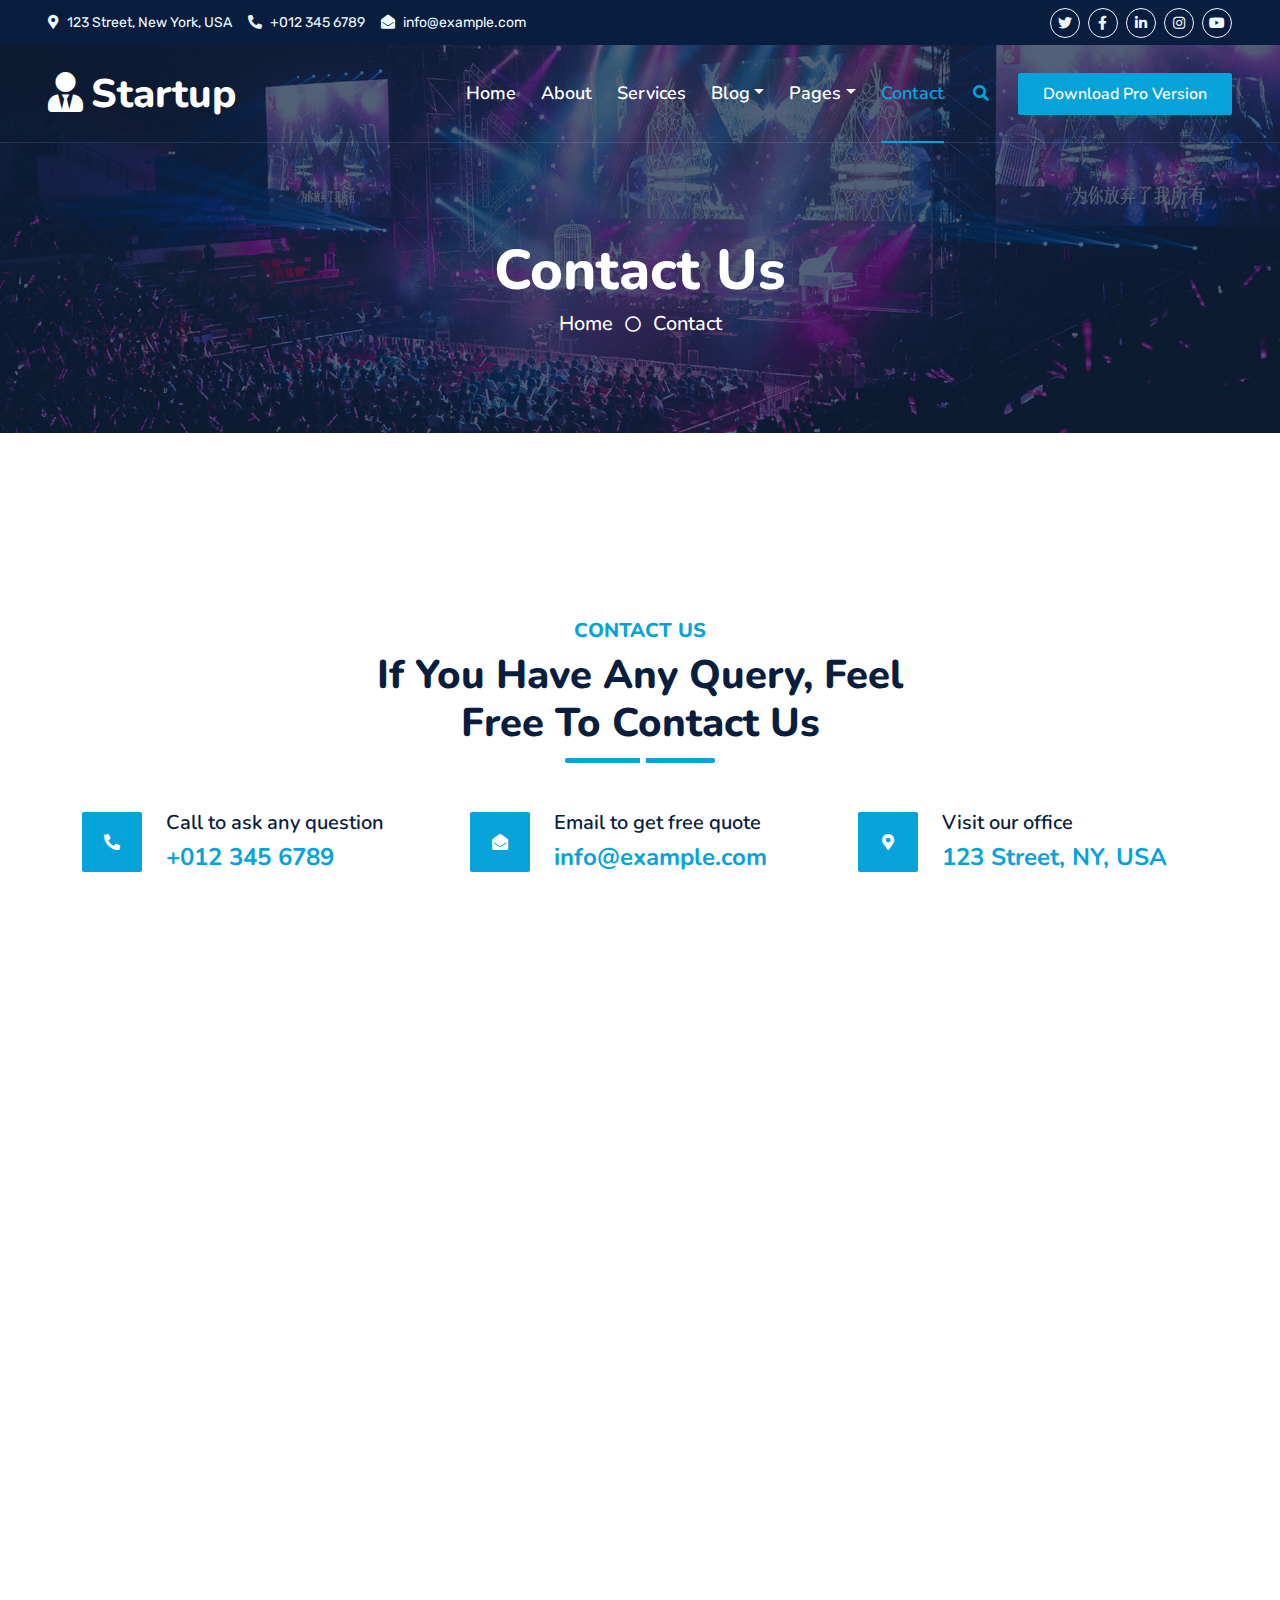
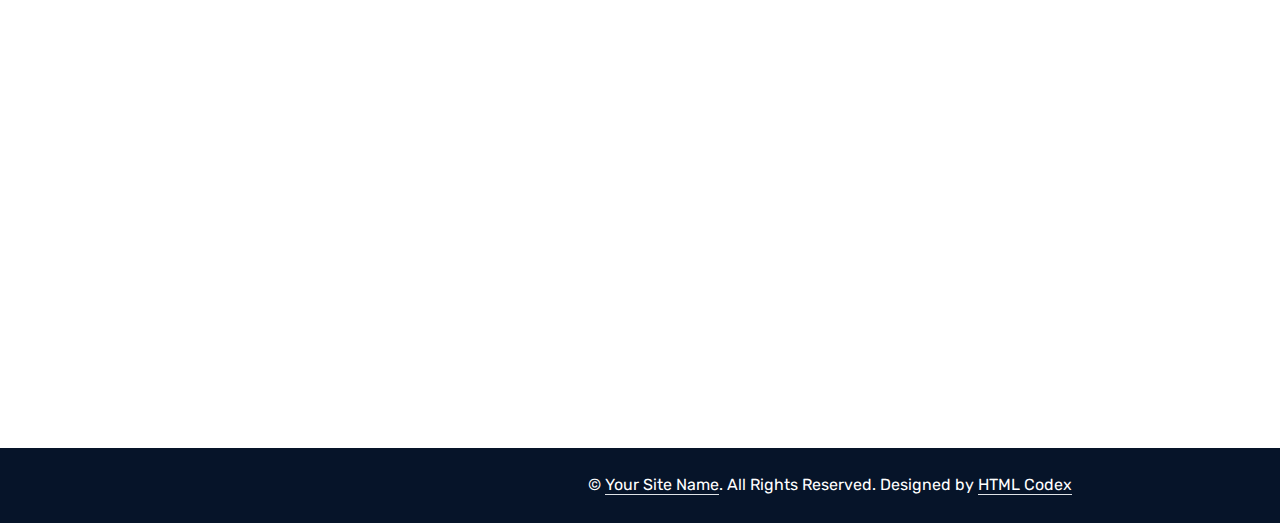
<file: contact.html>
<!DOCTYPE html>
<html lang="en">

<head>
    <meta charset="utf-8">
    <title>Startup - Startup Website Template</title>
    <meta content="width=device-width, initial-scale=1.0" name="viewport">
    <meta content="Free HTML Templates" name="keywords">
    <meta content="Free HTML Templates" name="description">

    <!-- Favicon -->
    <link href="img/favicon.ico" rel="icon">

    <!-- Google Web Fonts -->
    <link rel="preconnect" href="https://fonts.googleapis.com">
    <link rel="preconnect" href="https://fonts.gstatic.com" crossorigin>
    <link href="https://fonts.googleapis.com/css2?family=Nunito:wght@400;600;700;800&family=Rubik:wght@400;500;600;700&display=swap" rel="stylesheet">

    <!-- Icon Font Stylesheet -->
    <link href="https://cdnjs.cloudflare.com/ajax/libs/font-awesome/5.10.0/css/all.min.css" rel="stylesheet">
    <link href="https://cdn.jsdelivr.net/npm/bootstrap-icons@1.4.1/font/bootstrap-icons.css" rel="stylesheet">

    <!-- Libraries Stylesheet -->
    <link href="lib/owlcarousel/assets/owl.carousel.min.css" rel="stylesheet">
    <link href="lib/animate/animate.min.css" rel="stylesheet">

    <!-- Customized Bootstrap Stylesheet -->
    <link href="css/bootstrap.min.css" rel="stylesheet">

    <!-- Template Stylesheet -->
    <link href="css/style.css" rel="stylesheet">
</head>

<body>
    <!-- Spinner Start -->
    <div id="spinner" class="show bg-white position-fixed translate-middle w-100 vh-100 top-50 start-50 d-flex align-items-center justify-content-center">
        <div class="spinner"></div>
    </div>
    <!-- Spinner End -->


    <!-- Topbar Start -->
    <div class="container-fluid bg-dark px-5 d-none d-lg-block">
        <div class="row gx-0">
            <div class="col-lg-8 text-center text-lg-start mb-2 mb-lg-0">
                <div class="d-inline-flex align-items-center" style="height: 45px;">
                    <small class="me-3 text-light"><i class="fa fa-map-marker-alt me-2"></i>123 Street, New York, USA</small>
                    <small class="me-3 text-light"><i class="fa fa-phone-alt me-2"></i>+012 345 6789</small>
                    <small class="text-light"><i class="fa fa-envelope-open me-2"></i>info@example.com</small>
                </div>
            </div>
            <div class="col-lg-4 text-center text-lg-end">
                <div class="d-inline-flex align-items-center" style="height: 45px;">
                    <a class="btn btn-sm btn-outline-light btn-sm-square rounded-circle me-2" href=""><i class="fab fa-twitter fw-normal"></i></a>
                    <a class="btn btn-sm btn-outline-light btn-sm-square rounded-circle me-2" href=""><i class="fab fa-facebook-f fw-normal"></i></a>
                    <a class="btn btn-sm btn-outline-light btn-sm-square rounded-circle me-2" href=""><i class="fab fa-linkedin-in fw-normal"></i></a>
                    <a class="btn btn-sm btn-outline-light btn-sm-square rounded-circle me-2" href=""><i class="fab fa-instagram fw-normal"></i></a>
                    <a class="btn btn-sm btn-outline-light btn-sm-square rounded-circle" href=""><i class="fab fa-youtube fw-normal"></i></a>
                </div>
            </div>
        </div>
    </div>
    <!-- Topbar End -->


    <!-- Navbar Start -->
    <div class="container-fluid position-relative p-0">
        <nav class="navbar navbar-expand-lg navbar-dark px-5 py-3 py-lg-0">
            <a href="index.html" class="navbar-brand p-0">
                <h1 class="m-0"><i class="fa fa-user-tie me-2"></i>Startup</h1>
            </a>
            <button class="navbar-toggler" type="button" data-bs-toggle="collapse" data-bs-target="#navbarCollapse">
                <span class="fa fa-bars"></span>
            </button>
            <div class="collapse navbar-collapse" id="navbarCollapse">
                <div class="navbar-nav ms-auto py-0">
                    <a href="index.html" class="nav-item nav-link">Home</a>
                    <a href="about.html" class="nav-item nav-link">About</a>
                    <a href="service.html" class="nav-item nav-link">Services</a>
                    <div class="nav-item dropdown">
                        <a href="#" class="nav-link dropdown-toggle" data-bs-toggle="dropdown">Blog</a>
                        <div class="dropdown-menu m-0">
                            <a href="blog.html" class="dropdown-item">Blog Grid</a>
                            <a href="detail.html" class="dropdown-item">Blog Detail</a>
                        </div>
                    </div>
                    <div class="nav-item dropdown">
                        <a href="#" class="nav-link dropdown-toggle" data-bs-toggle="dropdown">Pages</a>
                        <div class="dropdown-menu m-0">
                            <a href="price.html" class="dropdown-item">Pricing Plan</a>
                            <a href="feature.html" class="dropdown-item">Our features</a>
                            <a href="team.html" class="dropdown-item">Team Members</a>
                            <a href="testimonial.html" class="dropdown-item">Testimonial</a>
                            <a href="quote.html" class="dropdown-item">Free Quote</a>
                        </div>
                    </div>
                    <a href="contact.html" class="nav-item nav-link active">Contact</a>
                </div>
                <butaton type="button" class="btn text-primary ms-3" data-bs-toggle="modal" data-bs-target="#searchModal"><i class="fa fa-search"></i></butaton>
                <a href="https://htmlcodex.com/startup-company-website-template" class="btn btn-primary py-2 px-4 ms-3">Download Pro Version</a>
            </div>
        </nav>

        <div class="container-fluid bg-primary py-5 bg-header" style="margin-bottom: 90px;">
            <div class="row py-5">
                <div class="col-12 pt-lg-5 mt-lg-5 text-center">
                    <h1 class="display-4 text-white animated zoomIn">Contact Us</h1>
                    <a href="" class="h5 text-white">Home</a>
                    <i class="far fa-circle text-white px-2"></i>
                    <a href="" class="h5 text-white">Contact</a>
                </div>
            </div>
        </div>
    </div>
    <!-- Navbar End -->


    <!-- Full Screen Search Start -->
    <div class="modal fade" id="searchModal" tabindex="-1">
        <div class="modal-dialog modal-fullscreen">
            <div class="modal-content" style="background: rgba(9, 30, 62, .7);">
                <div class="modal-header border-0">
                    <button type="button" class="btn bg-white btn-close" data-bs-dismiss="modal" aria-label="Close"></button>
                </div>
                <div class="modal-body d-flex align-items-center justify-content-center">
                    <div class="input-group" style="max-width: 600px;">
                        <input type="text" class="form-control bg-transparent border-primary p-3" placeholder="Type search keyword">
                        <button class="btn btn-primary px-4"><i class="bi bi-search"></i></button>
                    </div>
                </div>
            </div>
        </div>
    </div>
    <!-- Full Screen Search End -->


    <!-- Contact Start -->
    <div class="container-fluid py-5 wow fadeInUp" data-wow-delay="0.1s">
        <div class="container py-5">
            <div class="section-title text-center position-relative pb-3 mb-5 mx-auto" style="max-width: 600px;">
                <h5 class="fw-bold text-primary text-uppercase">Contact Us</h5>
                <h1 class="mb-0">If You Have Any Query, Feel Free To Contact Us</h1>
            </div>
            <div class="row g-5 mb-5">
                <div class="col-lg-4">
                    <div class="d-flex align-items-center wow fadeIn" data-wow-delay="0.1s">
                        <div class="bg-primary d-flex align-items-center justify-content-center rounded" style="width: 60px; height: 60px;">
                            <i class="fa fa-phone-alt text-white"></i>
                        </div>
                        <div class="ps-4">
                            <h5 class="mb-2">Call to ask any question</h5>
                            <h4 class="text-primary mb-0">+012 345 6789</h4>
                        </div>
                    </div>
                </div>
                <div class="col-lg-4">
                    <div class="d-flex align-items-center wow fadeIn" data-wow-delay="0.4s">
                        <div class="bg-primary d-flex align-items-center justify-content-center rounded" style="width: 60px; height: 60px;">
                            <i class="fa fa-envelope-open text-white"></i>
                        </div>
                        <div class="ps-4">
                            <h5 class="mb-2">Email to get free quote</h5>
                            <h4 class="text-primary mb-0">info@example.com</h4>
                        </div>
                    </div>
                </div>
                <div class="col-lg-4">
                    <div class="d-flex align-items-center wow fadeIn" data-wow-delay="0.8s">
                        <div class="bg-primary d-flex align-items-center justify-content-center rounded" style="width: 60px; height: 60px;">
                            <i class="fa fa-map-marker-alt text-white"></i>
                        </div>
                        <div class="ps-4">
                            <h5 class="mb-2">Visit our office</h5>
                            <h4 class="text-primary mb-0">123 Street, NY, USA</h4>
                        </div>
                    </div>
                </div>
            </div>
            <div class="row g-5">
                <div class="col-lg-6 wow slideInUp" data-wow-delay="0.3s">
                    <form>
                        <div class="row g-3">
                            <div class="col-md-6">
                                <input type="text" class="form-control border-0 bg-light px-4" placeholder="Your Name" style="height: 55px;">
                            </div>
                            <div class="col-md-6">
                                <input type="email" class="form-control border-0 bg-light px-4" placeholder="Your Email" style="height: 55px;">
                            </div>
                            <div class="col-12">
                                <input type="text" class="form-control border-0 bg-light px-4" placeholder="Subject" style="height: 55px;">
                            </div>
                            <div class="col-12">
                                <textarea class="form-control border-0 bg-light px-4 py-3" rows="4" placeholder="Message"></textarea>
                            </div>
                            <div class="col-12">
                                <button class="btn btn-primary w-100 py-3" type="submit">Send Message</button>
                            </div>
                        </div>
                    </form>
                </div>
                <div class="col-lg-6 wow slideInUp" data-wow-delay="0.6s">
                    <iframe class="position-relative rounded w-100 h-100"
                        src="https://www.google.com/maps/embed?pb=!1m18!1m12!1m3!1d3001156.4288297426!2d-78.01371936852176!3d42.72876761954724!2m3!1f0!2f0!3f0!3m2!1i1024!2i768!4f13.1!3m3!1m2!1s0x4ccc4bf0f123a5a9%3A0xddcfc6c1de189567!2sNew%20York%2C%20USA!5e0!3m2!1sen!2sbd!4v1603794290143!5m2!1sen!2sbd"
                        frameborder="0" style="min-height: 350px; border:0;" allowfullscreen="" aria-hidden="false"
                        tabindex="0"></iframe>
                </div>
            </div>
        </div>
    </div>
    <!-- Contact End -->


    <!-- Vendor Start -->
    <div class="container-fluid py-5 wow fadeInUp" data-wow-delay="0.1s">
        <div class="container py-5 mb-5">
            <div class="bg-white">
                <div class="owl-carousel vendor-carousel">
                    <img src="img/vendor-1.jpg" alt="">
                    <img src="img/vendor-2.jpg" alt="">
                    <img src="img/vendor-3.jpg" alt="">
                    <img src="img/vendor-4.jpg" alt="">
                    <img src="img/vendor-5.jpg" alt="">
                    <img src="img/vendor-6.jpg" alt="">
                    <img src="img/vendor-7.jpg" alt="">
                    <img src="img/vendor-8.jpg" alt="">
                    <img src="img/vendor-9.jpg" alt="">
                </div>
            </div>
        </div>
    </div>
    <!-- Vendor End -->
    

    <!-- Footer Start -->
    <div class="container-fluid bg-dark text-light mt-5 wow fadeInUp" data-wow-delay="0.1s">
        <div class="container">
            <div class="row gx-5">
                <div class="col-lg-4 col-md-6 footer-about">
                    <div class="d-flex flex-column align-items-center justify-content-center text-center h-100 bg-primary p-4">
                        <a href="index.html" class="navbar-brand">
                            <h1 class="m-0 text-white"><i class="fa fa-user-tie me-2"></i>Startup</h1>
                        </a>
                        <p class="mt-3 mb-4">Lorem diam sit erat dolor elitr et, diam lorem justo amet clita stet eos sit. Elitr dolor duo lorem, elitr clita ipsum sea. Diam amet erat lorem stet eos. Diam amet et kasd eos duo.</p>
                        <form action="">
                            <div class="input-group">
                                <input type="text" class="form-control border-white p-3" placeholder="Your Email">
                                <button class="btn btn-dark">Sign Up</button>
                            </div>
                        </form>
                    </div>
                </div>
                <div class="col-lg-8 col-md-6">
                    <div class="row gx-5">
                        <div class="col-lg-4 col-md-12 pt-5 mb-5">
                            <div class="section-title section-title-sm position-relative pb-3 mb-4">
                                <h3 class="text-light mb-0">Get In Touch</h3>
                            </div>
                            <div class="d-flex mb-2">
                                <i class="bi bi-geo-alt text-primary me-2"></i>
                                <p class="mb-0">123 Street, New York, USA</p>
                            </div>
                            <div class="d-flex mb-2">
                                <i class="bi bi-envelope-open text-primary me-2"></i>
                                <p class="mb-0">info@example.com</p>
                            </div>
                            <div class="d-flex mb-2">
                                <i class="bi bi-telephone text-primary me-2"></i>
                                <p class="mb-0">+012 345 67890</p>
                            </div>
                            <div class="d-flex mt-4">
                                <a class="btn btn-primary btn-square me-2" href="#"><i class="fab fa-twitter fw-normal"></i></a>
                                <a class="btn btn-primary btn-square me-2" href="#"><i class="fab fa-facebook-f fw-normal"></i></a>
                                <a class="btn btn-primary btn-square me-2" href="#"><i class="fab fa-linkedin-in fw-normal"></i></a>
                                <a class="btn btn-primary btn-square" href="#"><i class="fab fa-instagram fw-normal"></i></a>
                            </div>
                        </div>
                        <div class="col-lg-4 col-md-12 pt-0 pt-lg-5 mb-5">
                            <div class="section-title section-title-sm position-relative pb-3 mb-4">
                                <h3 class="text-light mb-0">Quick Links</h3>
                            </div>
                            <div class="link-animated d-flex flex-column justify-content-start">
                                <a class="text-light mb-2" href="#"><i class="bi bi-arrow-right text-primary me-2"></i>Home</a>
                                <a class="text-light mb-2" href="#"><i class="bi bi-arrow-right text-primary me-2"></i>About Us</a>
                                <a class="text-light mb-2" href="#"><i class="bi bi-arrow-right text-primary me-2"></i>Our Services</a>
                                <a class="text-light mb-2" href="#"><i class="bi bi-arrow-right text-primary me-2"></i>Meet The Team</a>
                                <a class="text-light mb-2" href="#"><i class="bi bi-arrow-right text-primary me-2"></i>Latest Blog</a>
                                <a class="text-light" href="#"><i class="bi bi-arrow-right text-primary me-2"></i>Contact Us</a>
                            </div>
                        </div>
                        <div class="col-lg-4 col-md-12 pt-0 pt-lg-5 mb-5">
                            <div class="section-title section-title-sm position-relative pb-3 mb-4">
                                <h3 class="text-light mb-0">Popular Links</h3>
                            </div>
                            <div class="link-animated d-flex flex-column justify-content-start">
                                <a class="text-light mb-2" href="#"><i class="bi bi-arrow-right text-primary me-2"></i>Home</a>
                                <a class="text-light mb-2" href="#"><i class="bi bi-arrow-right text-primary me-2"></i>About Us</a>
                                <a class="text-light mb-2" href="#"><i class="bi bi-arrow-right text-primary me-2"></i>Our Services</a>
                                <a class="text-light mb-2" href="#"><i class="bi bi-arrow-right text-primary me-2"></i>Meet The Team</a>
                                <a class="text-light mb-2" href="#"><i class="bi bi-arrow-right text-primary me-2"></i>Latest Blog</a>
                                <a class="text-light" href="#"><i class="bi bi-arrow-right text-primary me-2"></i>Contact Us</a>
                            </div>
                        </div>
                    </div>
                </div>
            </div>
        </div>
    </div>
    <div class="container-fluid text-white" style="background: #061429;">
        <div class="container text-center">
            <div class="row justify-content-end">
                <div class="col-lg-8 col-md-6">
                    <div class="d-flex align-items-center justify-content-center" style="height: 75px;">
                        <p class="mb-0">&copy; <a class="text-white border-bottom" href="#">Your Site Name</a>. All Rights Reserved. 
						
						<!--/*** This template is free as long as you keep the footer author’s credit link/attribution link/backlink. If you'd like to use the template without the footer author’s credit link/attribution link/backlink, you can purchase the Credit Removal License from "https://htmlcodex.com/credit-removal". Thank you for your support. ***/-->
						Designed by <a class="text-white border-bottom" href="https://htmlcodex.com">HTML Codex</a></p>
                    </div>
                </div>
            </div>
        </div>
    </div>
    <!-- Footer End -->


    <!-- Back to Top -->
    <a href="#" class="btn btn-lg btn-primary btn-lg-square rounded back-to-top"><i class="bi bi-arrow-up"></i></a>


    <!-- JavaScript Libraries -->
    <script src="https://code.jquery.com/jquery-3.4.1.min.js"></script>
    <script src="https://cdn.jsdelivr.net/npm/bootstrap@5.0.0/dist/js/bootstrap.bundle.min.js"></script>
    <script src="lib/wow/wow.min.js"></script>
    <script src="lib/easing/easing.min.js"></script>
    <script src="lib/waypoints/waypoints.min.js"></script>
    <script src="lib/counterup/counterup.min.js"></script>
    <script src="lib/owlcarousel/owl.carousel.min.js"></script>

    <!-- Template Javascript -->
    <script src="js/main.js"></script>
</body>

</html>
</file>
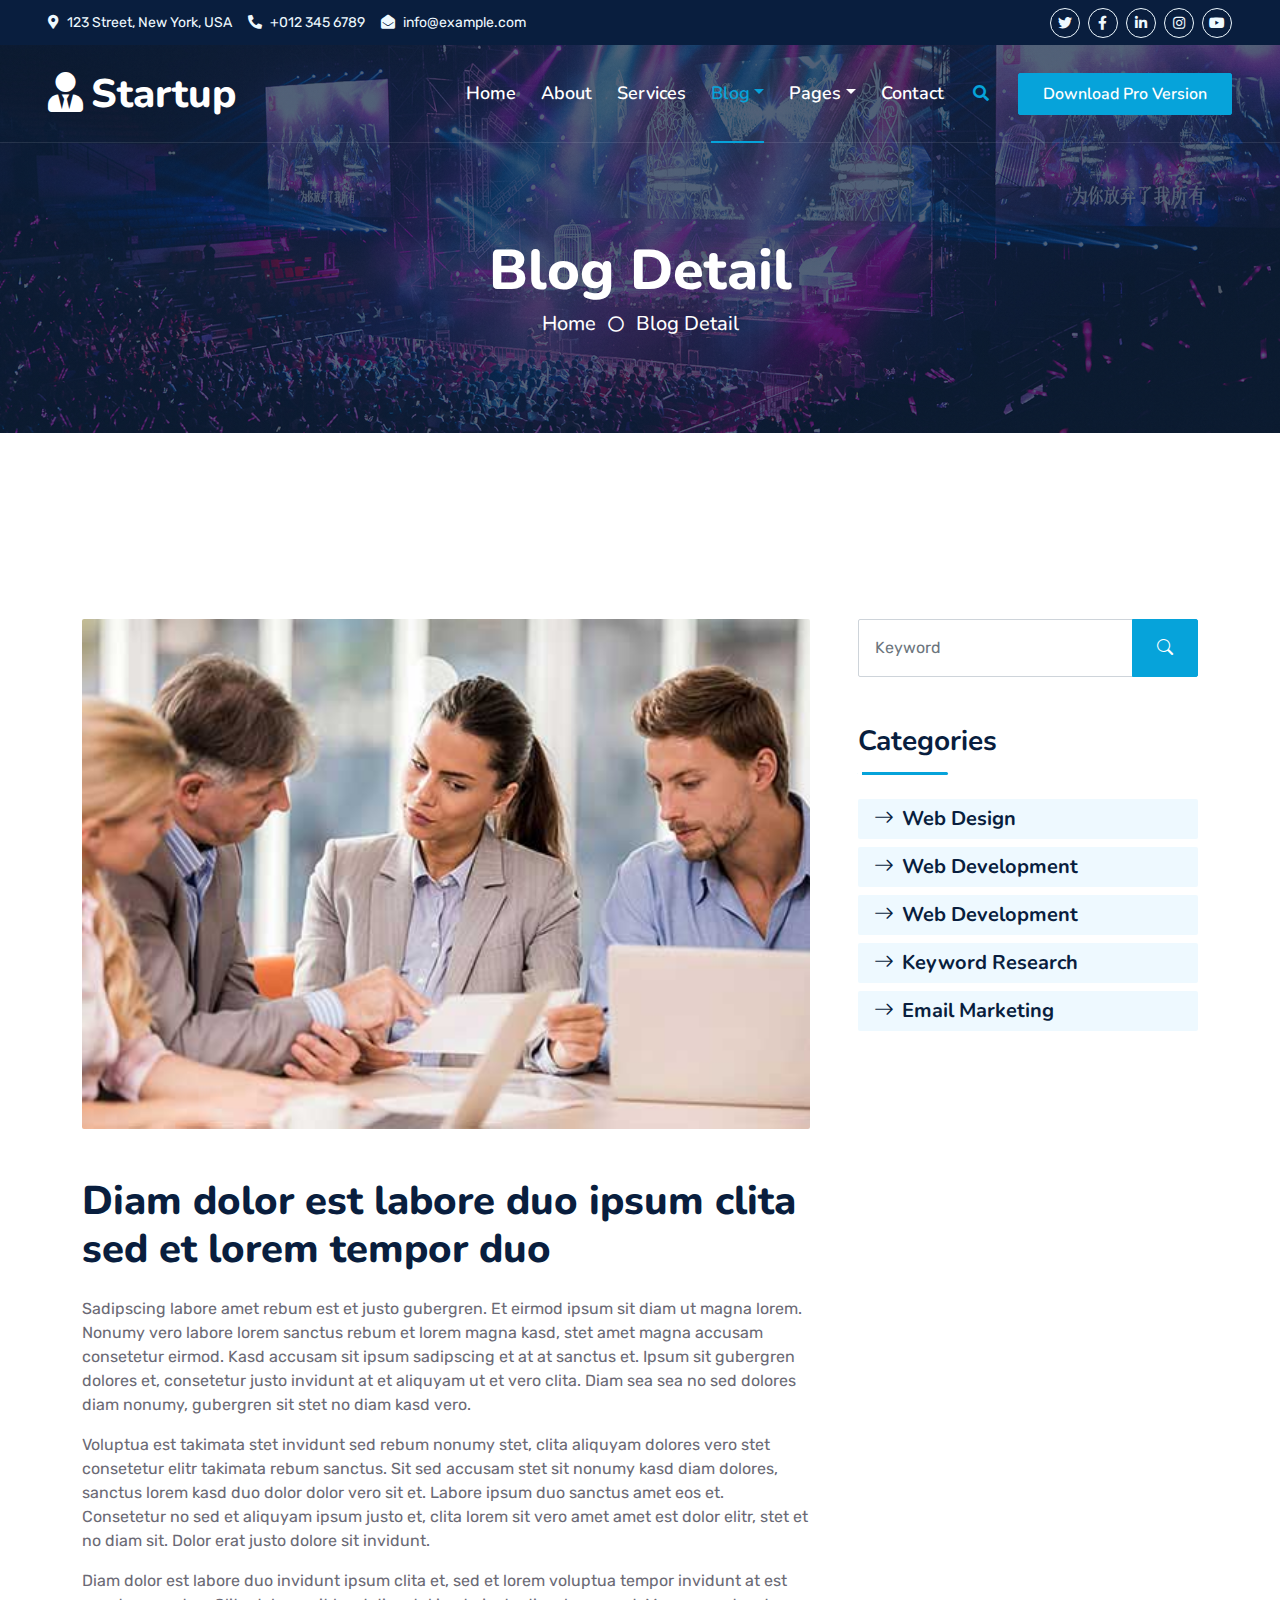
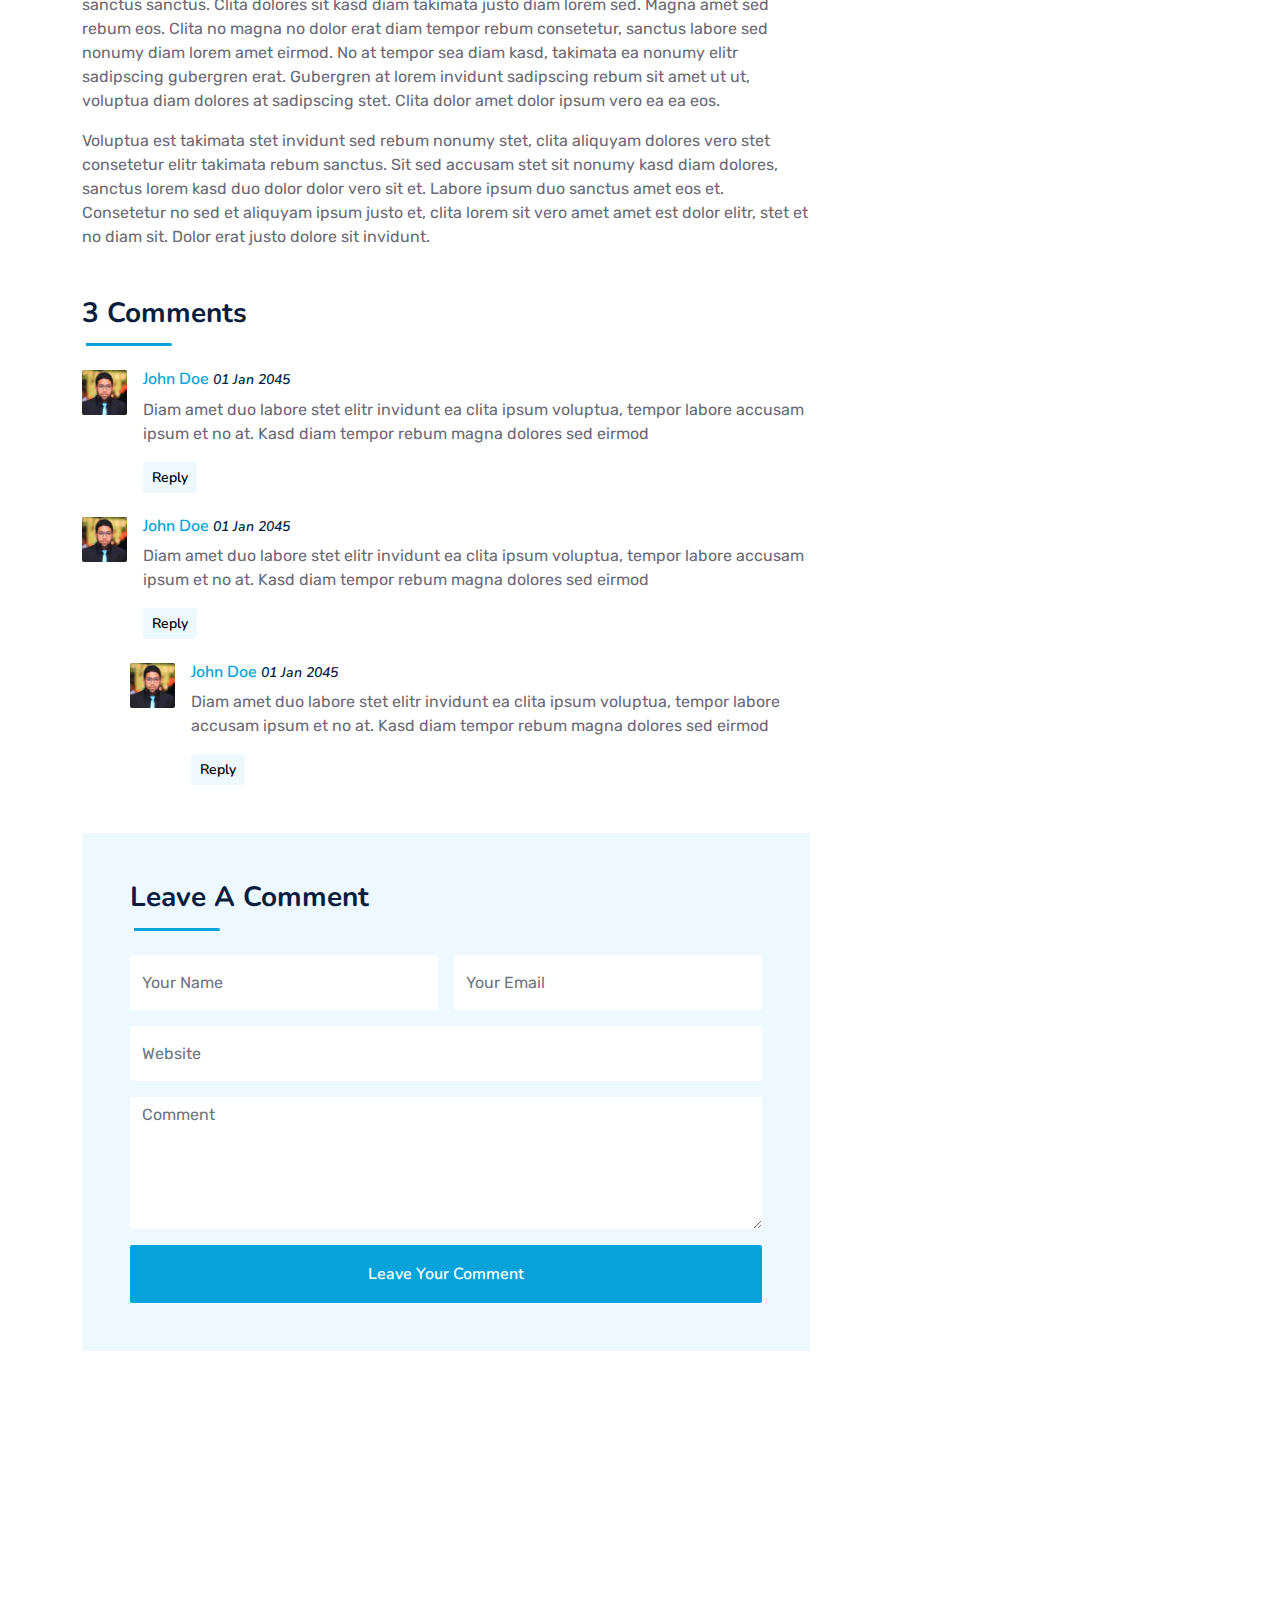
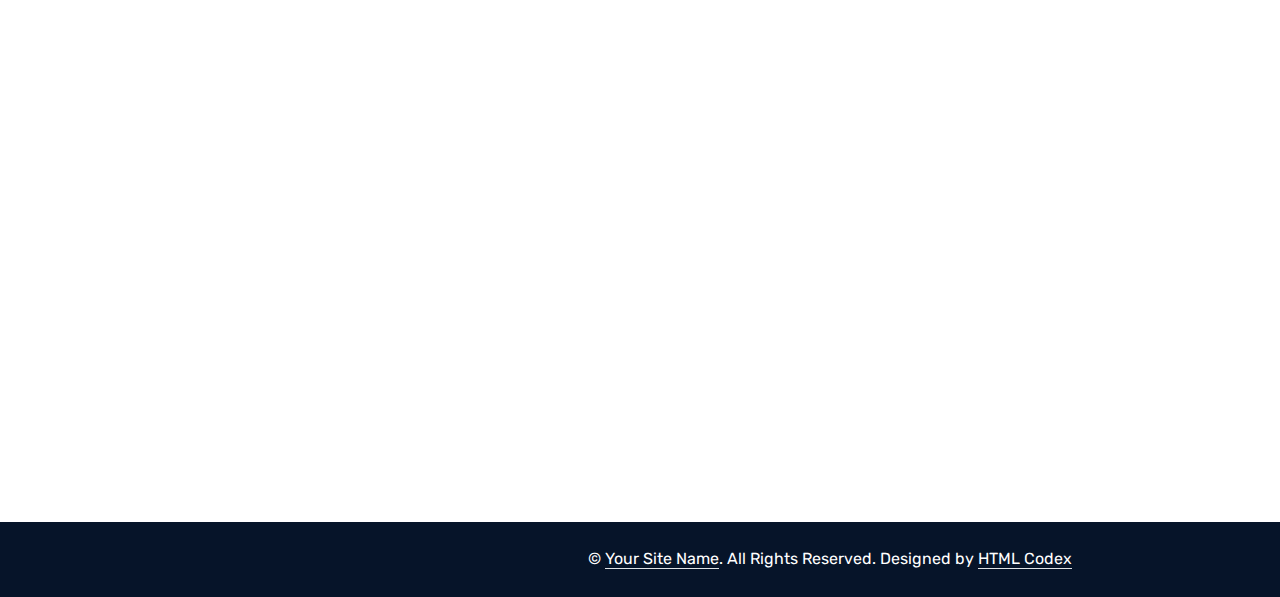
<file: detail.html>
<!DOCTYPE html>
<html lang="en">

<head>
    <meta charset="utf-8">
    <title>Startup - Startup Website Template</title>
    <meta content="width=device-width, initial-scale=1.0" name="viewport">
    <meta content="Free HTML Templates" name="keywords">
    <meta content="Free HTML Templates" name="description">

    <!-- Favicon -->
    <link href="img/favicon.ico" rel="icon">

    <!-- Google Web Fonts -->
    <link rel="preconnect" href="https://fonts.googleapis.com">
    <link rel="preconnect" href="https://fonts.gstatic.com" crossorigin>
    <link href="https://fonts.googleapis.com/css2?family=Nunito:wght@400;600;700;800&family=Rubik:wght@400;500;600;700&display=swap" rel="stylesheet">

    <!-- Icon Font Stylesheet -->
    <link href="https://cdnjs.cloudflare.com/ajax/libs/font-awesome/5.10.0/css/all.min.css" rel="stylesheet">
    <link href="https://cdn.jsdelivr.net/npm/bootstrap-icons@1.4.1/font/bootstrap-icons.css" rel="stylesheet">

    <!-- Libraries Stylesheet -->
    <link href="lib/owlcarousel/assets/owl.carousel.min.css" rel="stylesheet">
    <link href="lib/animate/animate.min.css" rel="stylesheet">

    <!-- Customized Bootstrap Stylesheet -->
    <link href="css/bootstrap.min.css" rel="stylesheet">

    <!-- Template Stylesheet -->
    <link href="css/style.css" rel="stylesheet">
</head>

<body>
    <!-- Spinner Start -->
    <div id="spinner" class="show bg-white position-fixed translate-middle w-100 vh-100 top-50 start-50 d-flex align-items-center justify-content-center">
        <div class="spinner"></div>
    </div>
    <!-- Spinner End -->


    <!-- Topbar Start -->
    <div class="container-fluid bg-dark px-5 d-none d-lg-block">
        <div class="row gx-0">
            <div class="col-lg-8 text-center text-lg-start mb-2 mb-lg-0">
                <div class="d-inline-flex align-items-center" style="height: 45px;">
                    <small class="me-3 text-light"><i class="fa fa-map-marker-alt me-2"></i>123 Street, New York, USA</small>
                    <small class="me-3 text-light"><i class="fa fa-phone-alt me-2"></i>+012 345 6789</small>
                    <small class="text-light"><i class="fa fa-envelope-open me-2"></i>info@example.com</small>
                </div>
            </div>
            <div class="col-lg-4 text-center text-lg-end">
                <div class="d-inline-flex align-items-center" style="height: 45px;">
                    <a class="btn btn-sm btn-outline-light btn-sm-square rounded-circle me-2" href=""><i class="fab fa-twitter fw-normal"></i></a>
                    <a class="btn btn-sm btn-outline-light btn-sm-square rounded-circle me-2" href=""><i class="fab fa-facebook-f fw-normal"></i></a>
                    <a class="btn btn-sm btn-outline-light btn-sm-square rounded-circle me-2" href=""><i class="fab fa-linkedin-in fw-normal"></i></a>
                    <a class="btn btn-sm btn-outline-light btn-sm-square rounded-circle me-2" href=""><i class="fab fa-instagram fw-normal"></i></a>
                    <a class="btn btn-sm btn-outline-light btn-sm-square rounded-circle" href=""><i class="fab fa-youtube fw-normal"></i></a>
                </div>
            </div>
        </div>
    </div>
    <!-- Topbar End -->


    <!-- Navbar Start -->
    <div class="container-fluid position-relative p-0">
        <nav class="navbar navbar-expand-lg navbar-dark px-5 py-3 py-lg-0">
            <a href="index.html" class="navbar-brand p-0">
                <h1 class="m-0"><i class="fa fa-user-tie me-2"></i>Startup</h1>
            </a>
            <button class="navbar-toggler" type="button" data-bs-toggle="collapse" data-bs-target="#navbarCollapse">
                <span class="fa fa-bars"></span>
            </button>
            <div class="collapse navbar-collapse" id="navbarCollapse">
                <div class="navbar-nav ms-auto py-0">
                    <a href="index.html" class="nav-item nav-link">Home</a>
                    <a href="about.html" class="nav-item nav-link">About</a>
                    <a href="service.html" class="nav-item nav-link">Services</a>
                    <div class="nav-item dropdown">
                        <a href="#" class="nav-link dropdown-toggle active" data-bs-toggle="dropdown">Blog</a>
                        <div class="dropdown-menu m-0">
                            <a href="blog.html" class="dropdown-item">Blog Grid</a>
                            <a href="detail.html" class="dropdown-item active">Blog Detail</a>
                        </div>
                    </div>
                    <div class="nav-item dropdown">
                        <a href="#" class="nav-link dropdown-toggle" data-bs-toggle="dropdown">Pages</a>
                        <div class="dropdown-menu m-0">
                            <a href="price.html" class="dropdown-item">Pricing Plan</a>
                            <a href="feature.html" class="dropdown-item">Our features</a>
                            <a href="team.html" class="dropdown-item">Team Members</a>
                            <a href="testimonial.html" class="dropdown-item">Testimonial</a>
                            <a href="quote.html" class="dropdown-item">Free Quote</a>
                        </div>
                    </div>
                    <a href="contact.html" class="nav-item nav-link">Contact</a>
                </div>
                <butaton type="button" class="btn text-primary ms-3" data-bs-toggle="modal" data-bs-target="#searchModal"><i class="fa fa-search"></i></butaton>
                <a href="https://htmlcodex.com/startup-company-website-template" class="btn btn-primary py-2 px-4 ms-3">Download Pro Version</a>
            </div>
        </nav>

        <div class="container-fluid bg-primary py-5 bg-header" style="margin-bottom: 90px;">
            <div class="row py-5">
                <div class="col-12 pt-lg-5 mt-lg-5 text-center">
                    <h1 class="display-4 text-white animated zoomIn">Blog Detail</h1>
                    <a href="" class="h5 text-white">Home</a>
                    <i class="far fa-circle text-white px-2"></i>
                    <a href="" class="h5 text-white">Blog Detail</a>
                </div>
            </div>
        </div>
    </div>
    <!-- Navbar End -->


    <!-- Full Screen Search Start -->
    <div class="modal fade" id="searchModal" tabindex="-1">
        <div class="modal-dialog modal-fullscreen">
            <div class="modal-content" style="background: rgba(9, 30, 62, .7);">
                <div class="modal-header border-0">
                    <button type="button" class="btn bg-white btn-close" data-bs-dismiss="modal" aria-label="Close"></button>
                </div>
                <div class="modal-body d-flex align-items-center justify-content-center">
                    <div class="input-group" style="max-width: 600px;">
                        <input type="text" class="form-control bg-transparent border-primary p-3" placeholder="Type search keyword">
                        <button class="btn btn-primary px-4"><i class="bi bi-search"></i></button>
                    </div>
                </div>
            </div>
        </div>
    </div>
    <!-- Full Screen Search End -->


    <!-- Blog Start -->
    <div class="container-fluid py-5 wow fadeInUp" data-wow-delay="0.1s">
        <div class="container py-5">
            <div class="row g-5">
                <div class="col-lg-8">
                    <!-- Blog Detail Start -->
                    <div class="mb-5">
                        <img class="img-fluid w-100 rounded mb-5" src="img/blog-1.jpg" alt="">
                        <h1 class="mb-4">Diam dolor est labore duo ipsum clita sed et lorem tempor duo</h1>
                        <p>Sadipscing labore amet rebum est et justo gubergren. Et eirmod ipsum sit diam ut
                            magna lorem. Nonumy vero labore lorem sanctus rebum et lorem magna kasd, stet
                            amet magna accusam consetetur eirmod. Kasd accusam sit ipsum sadipscing et at at
                            sanctus et. Ipsum sit gubergren dolores et, consetetur justo invidunt at et
                            aliquyam ut et vero clita. Diam sea sea no sed dolores diam nonumy, gubergren
                            sit stet no diam kasd vero.</p>
                        <p>Voluptua est takimata stet invidunt sed rebum nonumy stet, clita aliquyam dolores
                            vero stet consetetur elitr takimata rebum sanctus. Sit sed accusam stet sit
                            nonumy kasd diam dolores, sanctus lorem kasd duo dolor dolor vero sit et. Labore
                            ipsum duo sanctus amet eos et. Consetetur no sed et aliquyam ipsum justo et,
                            clita lorem sit vero amet amet est dolor elitr, stet et no diam sit. Dolor erat
                            justo dolore sit invidunt.</p>
                        <p>Diam dolor est labore duo invidunt ipsum clita et, sed et lorem voluptua tempor
                            invidunt at est sanctus sanctus. Clita dolores sit kasd diam takimata justo diam
                            lorem sed. Magna amet sed rebum eos. Clita no magna no dolor erat diam tempor
                            rebum consetetur, sanctus labore sed nonumy diam lorem amet eirmod. No at tempor
                            sea diam kasd, takimata ea nonumy elitr sadipscing gubergren erat. Gubergren at
                            lorem invidunt sadipscing rebum sit amet ut ut, voluptua diam dolores at
                            sadipscing stet. Clita dolor amet dolor ipsum vero ea ea eos.</p>
                        <p>Voluptua est takimata stet invidunt sed rebum nonumy stet, clita aliquyam dolores
                            vero stet consetetur elitr takimata rebum sanctus. Sit sed accusam stet sit
                            nonumy kasd diam dolores, sanctus lorem kasd duo dolor dolor vero sit et. Labore
                            ipsum duo sanctus amet eos et. Consetetur no sed et aliquyam ipsum justo et,
                            clita lorem sit vero amet amet est dolor elitr, stet et no diam sit. Dolor erat
                            justo dolore sit invidunt.</p>
                    </div>
                    <!-- Blog Detail End -->
    
                    <!-- Comment List Start -->
                    <div class="mb-5">
                        <div class="section-title section-title-sm position-relative pb-3 mb-4">
                            <h3 class="mb-0">3 Comments</h3>
                        </div>
                        <div class="d-flex mb-4">
                            <img src="img/user.jpg" class="img-fluid rounded" style="width: 45px; height: 45px;">
                            <div class="ps-3">
                                <h6><a href="">John Doe</a> <small><i>01 Jan 2045</i></small></h6>
                                <p>Diam amet duo labore stet elitr invidunt ea clita ipsum voluptua, tempor labore
                                    accusam ipsum et no at. Kasd diam tempor rebum magna dolores sed eirmod</p>
                                <button class="btn btn-sm btn-light">Reply</button>
                            </div>
                        </div>
                        <div class="d-flex mb-4">
                            <img src="img/user.jpg" class="img-fluid rounded" style="width: 45px; height: 45px;">
                            <div class="ps-3">
                                <h6><a href="">John Doe</a> <small><i>01 Jan 2045</i></small></h6>
                                <p>Diam amet duo labore stet elitr invidunt ea clita ipsum voluptua, tempor labore
                                    accusam ipsum et no at. Kasd diam tempor rebum magna dolores sed eirmod</p>
                                <button class="btn btn-sm btn-light">Reply</button>
                            </div>
                        </div>
                        <div class="d-flex ms-5 mb-4">
                            <img src="img/user.jpg" class="img-fluid rounded" style="width: 45px; height: 45px;">
                            <div class="ps-3">
                                <h6><a href="">John Doe</a> <small><i>01 Jan 2045</i></small></h6>
                                <p>Diam amet duo labore stet elitr invidunt ea clita ipsum voluptua, tempor labore
                                    accusam ipsum et no at. Kasd diam tempor rebum magna dolores sed eirmod</p>
                                <button class="btn btn-sm btn-light">Reply</button>
                            </div>
                        </div>
                    </div>
                    <!-- Comment List End -->
    
                    <!-- Comment Form Start -->
                    <div class="bg-light rounded p-5">
                        <div class="section-title section-title-sm position-relative pb-3 mb-4">
                            <h3 class="mb-0">Leave A Comment</h3>
                        </div>
                        <form>
                            <div class="row g-3">
                                <div class="col-12 col-sm-6">
                                    <input type="text" class="form-control bg-white border-0" placeholder="Your Name" style="height: 55px;">
                                </div>
                                <div class="col-12 col-sm-6">
                                    <input type="email" class="form-control bg-white border-0" placeholder="Your Email" style="height: 55px;">
                                </div>
                                <div class="col-12">
                                    <input type="text" class="form-control bg-white border-0" placeholder="Website" style="height: 55px;">
                                </div>
                                <div class="col-12">
                                    <textarea class="form-control bg-white border-0" rows="5" placeholder="Comment"></textarea>
                                </div>
                                <div class="col-12">
                                    <button class="btn btn-primary w-100 py-3" type="submit">Leave Your Comment</button>
                                </div>
                            </div>
                        </form>
                    </div>
                    <!-- Comment Form End -->
                </div>
    
                <!-- Sidebar Start -->
                <div class="col-lg-4">
                    <!-- Search Form Start -->
                    <div class="mb-5 wow slideInUp" data-wow-delay="0.1s">
                        <div class="input-group">
                            <input type="text" class="form-control p-3" placeholder="Keyword">
                            <button class="btn btn-primary px-4"><i class="bi bi-search"></i></button>
                        </div>
                    </div>
                    <!-- Search Form End -->
    
                    <!-- Category Start -->
                    <div class="mb-5 wow slideInUp" data-wow-delay="0.1s">
                        <div class="section-title section-title-sm position-relative pb-3 mb-4">
                            <h3 class="mb-0">Categories</h3>
                        </div>
                        <div class="link-animated d-flex flex-column justify-content-start">
                            <a class="h5 fw-semi-bold bg-light rounded py-2 px-3 mb-2" href="#"><i class="bi bi-arrow-right me-2"></i>Web Design</a>
                            <a class="h5 fw-semi-bold bg-light rounded py-2 px-3 mb-2" href="#"><i class="bi bi-arrow-right me-2"></i>Web Development</a>
                            <a class="h5 fw-semi-bold bg-light rounded py-2 px-3 mb-2" href="#"><i class="bi bi-arrow-right me-2"></i>Web Development</a>
                            <a class="h5 fw-semi-bold bg-light rounded py-2 px-3 mb-2" href="#"><i class="bi bi-arrow-right me-2"></i>Keyword Research</a>
                            <a class="h5 fw-semi-bold bg-light rounded py-2 px-3 mb-2" href="#"><i class="bi bi-arrow-right me-2"></i>Email Marketing</a>
                        </div>
                    </div>
                    <!-- Category End -->
    
                    <!-- Recent Post Start -->
                    <div class="mb-5 wow slideInUp" data-wow-delay="0.1s">
                        <div class="section-title section-title-sm position-relative pb-3 mb-4">
                            <h3 class="mb-0">Recent Post</h3>
                        </div>
                        <div class="d-flex rounded overflow-hidden mb-3">
                            <img class="img-fluid" src="img/blog-1.jpg" style="width: 100px; height: 100px; object-fit: cover;" alt="">
                            <a href="" class="h5 fw-semi-bold d-flex align-items-center bg-light px-3 mb-0">Lorem ipsum dolor sit amet adipis elit
                            </a>
                        </div>
                        <div class="d-flex rounded overflow-hidden mb-3">
                            <img class="img-fluid" src="img/blog-2.jpg" style="width: 100px; height: 100px; object-fit: cover;" alt="">
                            <a href="" class="h5 fw-semi-bold d-flex align-items-center bg-light px-3 mb-0">Lorem ipsum dolor sit amet adipis elit
                            </a>
                        </div>
                        <div class="d-flex rounded overflow-hidden mb-3">
                            <img class="img-fluid" src="img/blog-3.jpg" style="width: 100px; height: 100px; object-fit: cover;" alt="">
                            <a href="" class="h5 fw-semi-bold d-flex align-items-center bg-light px-3 mb-0">Lorem ipsum dolor sit amet adipis elit
                            </a>
                        </div>
                        <div class="d-flex rounded overflow-hidden mb-3">
                            <img class="img-fluid" src="img/blog-1.jpg" style="width: 100px; height: 100px; object-fit: cover;" alt="">
                            <a href="" class="h5 fw-semi-bold d-flex align-items-center bg-light px-3 mb-0">Lorem ipsum dolor sit amet adipis elit
                            </a>
                        </div>
                        <div class="d-flex rounded overflow-hidden mb-3">
                            <img class="img-fluid" src="img/blog-2.jpg" style="width: 100px; height: 100px; object-fit: cover;" alt="">
                            <a href="" class="h5 fw-semi-bold d-flex align-items-center bg-light px-3 mb-0">Lorem ipsum dolor sit amet adipis elit
                            </a>
                        </div>
                        <div class="d-flex rounded overflow-hidden mb-3">
                            <img class="img-fluid" src="img/blog-3.jpg" style="width: 100px; height: 100px; object-fit: cover;" alt="">
                            <a href="" class="h5 fw-semi-bold d-flex align-items-center bg-light px-3 mb-0">Lorem ipsum dolor sit amet adipis elit
                            </a>
                        </div>
                    </div>
                    <!-- Recent Post End -->
    
                    <!-- Image Start -->
                    <div class="mb-5 wow slideInUp" data-wow-delay="0.1s">
                        <img src="img/blog-1.jpg" alt="" class="img-fluid rounded">
                    </div>
                    <!-- Image End -->
    
                    <!-- Tags Start -->
                    <div class="mb-5 wow slideInUp" data-wow-delay="0.1s">
                        <div class="section-title section-title-sm position-relative pb-3 mb-4">
                            <h3 class="mb-0">Tag Cloud</h3>
                        </div>
                        <div class="d-flex flex-wrap m-n1">
                            <a href="" class="btn btn-light m-1">Design</a>
                            <a href="" class="btn btn-light m-1">Development</a>
                            <a href="" class="btn btn-light m-1">Marketing</a>
                            <a href="" class="btn btn-light m-1">SEO</a>
                            <a href="" class="btn btn-light m-1">Writing</a>
                            <a href="" class="btn btn-light m-1">Consulting</a>
                            <a href="" class="btn btn-light m-1">Design</a>
                            <a href="" class="btn btn-light m-1">Development</a>
                            <a href="" class="btn btn-light m-1">Marketing</a>
                            <a href="" class="btn btn-light m-1">SEO</a>
                            <a href="" class="btn btn-light m-1">Writing</a>
                            <a href="" class="btn btn-light m-1">Consulting</a>
                        </div>
                    </div>
                    <!-- Tags End -->
    
                    <!-- Plain Text Start -->
                    <div class="wow slideInUp" data-wow-delay="0.1s">
                        <div class="section-title section-title-sm position-relative pb-3 mb-4">
                            <h3 class="mb-0">Plain Text</h3>
                        </div>
                        <div class="bg-light text-center" style="padding: 30px;">
                            <p>Vero sea et accusam justo dolor accusam lorem consetetur, dolores sit amet sit dolor clita kasd justo, diam accusam no sea ut tempor magna takimata, amet sit et diam dolor ipsum amet diam</p>
                            <a href="" class="btn btn-primary py-2 px-4">Read More</a>
                        </div>
                    </div>
                    <!-- Plain Text End -->
                </div>
                <!-- Sidebar End -->
            </div>
        </div>
    </div>
    <!-- Blog End -->


    <!-- Vendor Start -->
    <div class="container-fluid py-5 wow fadeInUp" data-wow-delay="0.1s">
        <div class="container py-5 mb-5">
            <div class="bg-white">
                <div class="owl-carousel vendor-carousel">
                    <img src="img/vendor-1.jpg" alt="">
                    <img src="img/vendor-2.jpg" alt="">
                    <img src="img/vendor-3.jpg" alt="">
                    <img src="img/vendor-4.jpg" alt="">
                    <img src="img/vendor-5.jpg" alt="">
                    <img src="img/vendor-6.jpg" alt="">
                    <img src="img/vendor-7.jpg" alt="">
                    <img src="img/vendor-8.jpg" alt="">
                    <img src="img/vendor-9.jpg" alt="">
                </div>
            </div>
        </div>
    </div>
    <!-- Vendor End -->
    

    <!-- Footer Start -->
    <div class="container-fluid bg-dark text-light mt-5 wow fadeInUp" data-wow-delay="0.1s">
        <div class="container">
            <div class="row gx-5">
                <div class="col-lg-4 col-md-6 footer-about">
                    <div class="d-flex flex-column align-items-center justify-content-center text-center h-100 bg-primary p-4">
                        <a href="index.html" class="navbar-brand">
                            <h1 class="m-0 text-white"><i class="fa fa-user-tie me-2"></i>Startup</h1>
                        </a>
                        <p class="mt-3 mb-4">Lorem diam sit erat dolor elitr et, diam lorem justo amet clita stet eos sit. Elitr dolor duo lorem, elitr clita ipsum sea. Diam amet erat lorem stet eos. Diam amet et kasd eos duo.</p>
                        <form action="">
                            <div class="input-group">
                                <input type="text" class="form-control border-white p-3" placeholder="Your Email">
                                <button class="btn btn-dark">Sign Up</button>
                            </div>
                        </form>
                    </div>
                </div>
                <div class="col-lg-8 col-md-6">
                    <div class="row gx-5">
                        <div class="col-lg-4 col-md-12 pt-5 mb-5">
                            <div class="section-title section-title-sm position-relative pb-3 mb-4">
                                <h3 class="text-light mb-0">Get In Touch</h3>
                            </div>
                            <div class="d-flex mb-2">
                                <i class="bi bi-geo-alt text-primary me-2"></i>
                                <p class="mb-0">123 Street, New York, USA</p>
                            </div>
                            <div class="d-flex mb-2">
                                <i class="bi bi-envelope-open text-primary me-2"></i>
                                <p class="mb-0">info@example.com</p>
                            </div>
                            <div class="d-flex mb-2">
                                <i class="bi bi-telephone text-primary me-2"></i>
                                <p class="mb-0">+012 345 67890</p>
                            </div>
                            <div class="d-flex mt-4">
                                <a class="btn btn-primary btn-square me-2" href="#"><i class="fab fa-twitter fw-normal"></i></a>
                                <a class="btn btn-primary btn-square me-2" href="#"><i class="fab fa-facebook-f fw-normal"></i></a>
                                <a class="btn btn-primary btn-square me-2" href="#"><i class="fab fa-linkedin-in fw-normal"></i></a>
                                <a class="btn btn-primary btn-square" href="#"><i class="fab fa-instagram fw-normal"></i></a>
                            </div>
                        </div>
                        <div class="col-lg-4 col-md-12 pt-0 pt-lg-5 mb-5">
                            <div class="section-title section-title-sm position-relative pb-3 mb-4">
                                <h3 class="text-light mb-0">Quick Links</h3>
                            </div>
                            <div class="link-animated d-flex flex-column justify-content-start">
                                <a class="text-light mb-2" href="#"><i class="bi bi-arrow-right text-primary me-2"></i>Home</a>
                                <a class="text-light mb-2" href="#"><i class="bi bi-arrow-right text-primary me-2"></i>About Us</a>
                                <a class="text-light mb-2" href="#"><i class="bi bi-arrow-right text-primary me-2"></i>Our Services</a>
                                <a class="text-light mb-2" href="#"><i class="bi bi-arrow-right text-primary me-2"></i>Meet The Team</a>
                                <a class="text-light mb-2" href="#"><i class="bi bi-arrow-right text-primary me-2"></i>Latest Blog</a>
                                <a class="text-light" href="#"><i class="bi bi-arrow-right text-primary me-2"></i>Contact Us</a>
                            </div>
                        </div>
                        <div class="col-lg-4 col-md-12 pt-0 pt-lg-5 mb-5">
                            <div class="section-title section-title-sm position-relative pb-3 mb-4">
                                <h3 class="text-light mb-0">Popular Links</h3>
                            </div>
                            <div class="link-animated d-flex flex-column justify-content-start">
                                <a class="text-light mb-2" href="#"><i class="bi bi-arrow-right text-primary me-2"></i>Home</a>
                                <a class="text-light mb-2" href="#"><i class="bi bi-arrow-right text-primary me-2"></i>About Us</a>
                                <a class="text-light mb-2" href="#"><i class="bi bi-arrow-right text-primary me-2"></i>Our Services</a>
                                <a class="text-light mb-2" href="#"><i class="bi bi-arrow-right text-primary me-2"></i>Meet The Team</a>
                                <a class="text-light mb-2" href="#"><i class="bi bi-arrow-right text-primary me-2"></i>Latest Blog</a>
                                <a class="text-light" href="#"><i class="bi bi-arrow-right text-primary me-2"></i>Contact Us</a>
                            </div>
                        </div>
                    </div>
                </div>
            </div>
        </div>
    </div>
    <div class="container-fluid text-white" style="background: #061429;">
        <div class="container text-center">
            <div class="row justify-content-end">
                <div class="col-lg-8 col-md-6">
                    <div class="d-flex align-items-center justify-content-center" style="height: 75px;">
                        <p class="mb-0">&copy; <a class="text-white border-bottom" href="#">Your Site Name</a>. All Rights Reserved. 
						
						<!--/*** This template is free as long as you keep the footer author’s credit link/attribution link/backlink. If you'd like to use the template without the footer author’s credit link/attribution link/backlink, you can purchase the Credit Removal License from "https://htmlcodex.com/credit-removal". Thank you for your support. ***/-->
						Designed by <a class="text-white border-bottom" href="https://htmlcodex.com">HTML Codex</a></p>
                    </div>
                </div>
            </div>
        </div>
    </div>
    <!-- Footer End -->


    <!-- Back to Top -->
    <a href="#" class="btn btn-lg btn-primary btn-lg-square rounded back-to-top"><i class="bi bi-arrow-up"></i></a>


    <!-- JavaScript Libraries -->
    <script src="https://code.jquery.com/jquery-3.4.1.min.js"></script>
    <script src="https://cdn.jsdelivr.net/npm/bootstrap@5.0.0/dist/js/bootstrap.bundle.min.js"></script>
    <script src="lib/wow/wow.min.js"></script>
    <script src="lib/easing/easing.min.js"></script>
    <script src="lib/waypoints/waypoints.min.js"></script>
    <script src="lib/counterup/counterup.min.js"></script>
    <script src="lib/owlcarousel/owl.carousel.min.js"></script>

    <!-- Template Javascript -->
    <script src="js/main.js"></script>
</body>

</html>
</file>
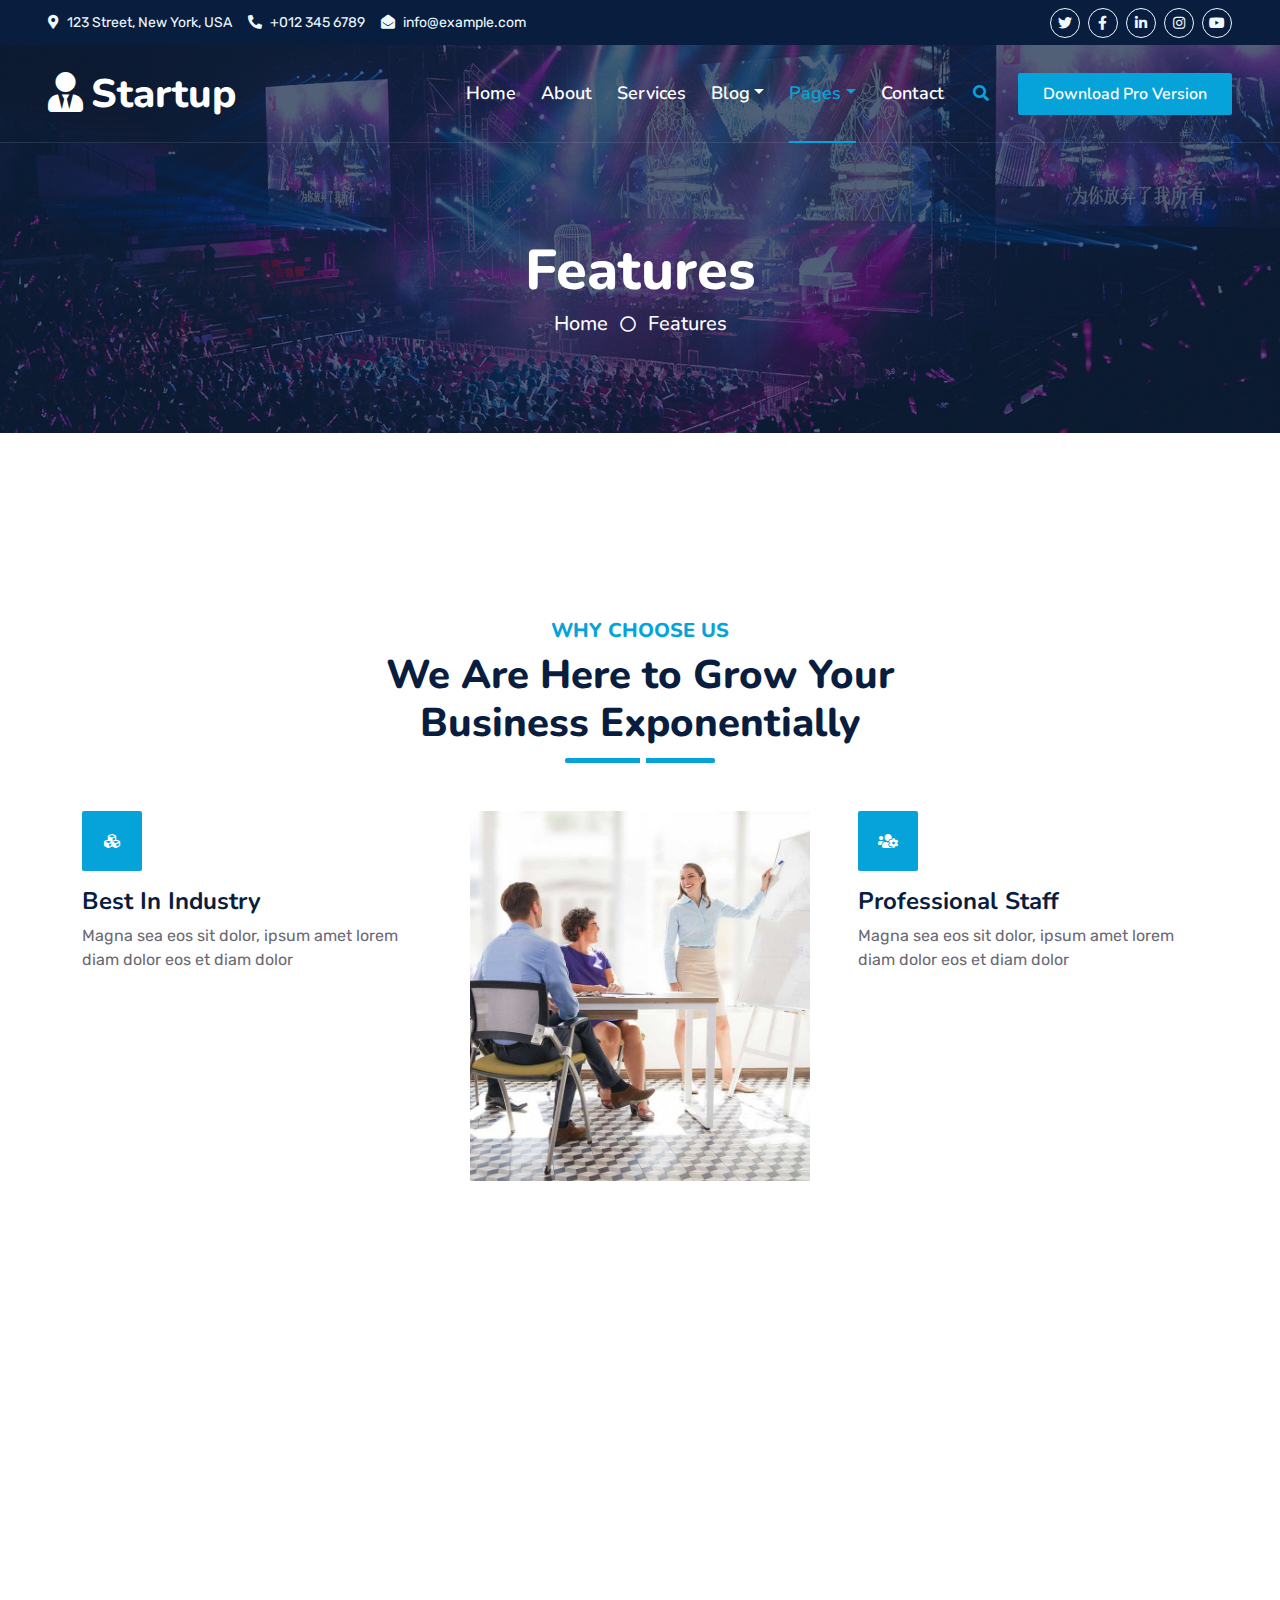
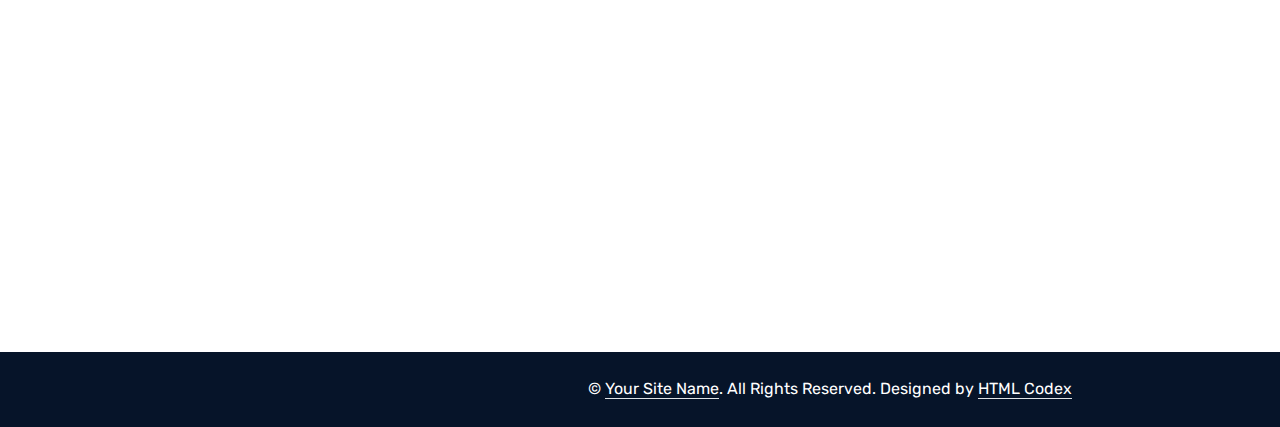
<file: feature.html>
<!DOCTYPE html>
<html lang="en">

<head>
    <meta charset="utf-8">
    <title>Startup - Startup Website Template</title>
    <meta content="width=device-width, initial-scale=1.0" name="viewport">
    <meta content="Free HTML Templates" name="keywords">
    <meta content="Free HTML Templates" name="description">

    <!-- Favicon -->
    <link href="img/favicon.ico" rel="icon">

    <!-- Google Web Fonts -->
    <link rel="preconnect" href="https://fonts.googleapis.com">
    <link rel="preconnect" href="https://fonts.gstatic.com" crossorigin>
    <link href="https://fonts.googleapis.com/css2?family=Nunito:wght@400;600;700;800&family=Rubik:wght@400;500;600;700&display=swap" rel="stylesheet">

    <!-- Icon Font Stylesheet -->
    <link href="https://cdnjs.cloudflare.com/ajax/libs/font-awesome/5.10.0/css/all.min.css" rel="stylesheet">
    <link href="https://cdn.jsdelivr.net/npm/bootstrap-icons@1.4.1/font/bootstrap-icons.css" rel="stylesheet">

    <!-- Libraries Stylesheet -->
    <link href="lib/owlcarousel/assets/owl.carousel.min.css" rel="stylesheet">
    <link href="lib/animate/animate.min.css" rel="stylesheet">

    <!-- Customized Bootstrap Stylesheet -->
    <link href="css/bootstrap.min.css" rel="stylesheet">

    <!-- Template Stylesheet -->
    <link href="css/style.css" rel="stylesheet">
</head>

<body>
    <!-- Spinner Start -->
    <div id="spinner" class="show bg-white position-fixed translate-middle w-100 vh-100 top-50 start-50 d-flex align-items-center justify-content-center">
        <div class="spinner"></div>
    </div>
    <!-- Spinner End -->


    <!-- Topbar Start -->
    <div class="container-fluid bg-dark px-5 d-none d-lg-block">
        <div class="row gx-0">
            <div class="col-lg-8 text-center text-lg-start mb-2 mb-lg-0">
                <div class="d-inline-flex align-items-center" style="height: 45px;">
                    <small class="me-3 text-light"><i class="fa fa-map-marker-alt me-2"></i>123 Street, New York, USA</small>
                    <small class="me-3 text-light"><i class="fa fa-phone-alt me-2"></i>+012 345 6789</small>
                    <small class="text-light"><i class="fa fa-envelope-open me-2"></i>info@example.com</small>
                </div>
            </div>
            <div class="col-lg-4 text-center text-lg-end">
                <div class="d-inline-flex align-items-center" style="height: 45px;">
                    <a class="btn btn-sm btn-outline-light btn-sm-square rounded-circle me-2" href=""><i class="fab fa-twitter fw-normal"></i></a>
                    <a class="btn btn-sm btn-outline-light btn-sm-square rounded-circle me-2" href=""><i class="fab fa-facebook-f fw-normal"></i></a>
                    <a class="btn btn-sm btn-outline-light btn-sm-square rounded-circle me-2" href=""><i class="fab fa-linkedin-in fw-normal"></i></a>
                    <a class="btn btn-sm btn-outline-light btn-sm-square rounded-circle me-2" href=""><i class="fab fa-instagram fw-normal"></i></a>
                    <a class="btn btn-sm btn-outline-light btn-sm-square rounded-circle" href=""><i class="fab fa-youtube fw-normal"></i></a>
                </div>
            </div>
        </div>
    </div>
    <!-- Topbar End -->


    <!-- Navbar Start -->
    <div class="container-fluid position-relative p-0">
        <nav class="navbar navbar-expand-lg navbar-dark px-5 py-3 py-lg-0">
            <a href="index.html" class="navbar-brand p-0">
                <h1 class="m-0"><i class="fa fa-user-tie me-2"></i>Startup</h1>
            </a>
            <button class="navbar-toggler" type="button" data-bs-toggle="collapse" data-bs-target="#navbarCollapse">
                <span class="fa fa-bars"></span>
            </button>
            <div class="collapse navbar-collapse" id="navbarCollapse">
                <div class="navbar-nav ms-auto py-0">
                    <a href="index.html" class="nav-item nav-link">Home</a>
                    <a href="about.html" class="nav-item nav-link">About</a>
                    <a href="service.html" class="nav-item nav-link">Services</a>
                    <div class="nav-item dropdown">
                        <a href="#" class="nav-link dropdown-toggle" data-bs-toggle="dropdown">Blog</a>
                        <div class="dropdown-menu m-0">
                            <a href="blog.html" class="dropdown-item">Blog Grid</a>
                            <a href="detail.html" class="dropdown-item">Blog Detail</a>
                        </div>
                    </div>
                    <div class="nav-item dropdown">
                        <a href="#" class="nav-link dropdown-toggle active" data-bs-toggle="dropdown">Pages</a>
                        <div class="dropdown-menu m-0">
                            <a href="price.html" class="dropdown-item">Pricing Plan</a>
                            <a href="feature.html" class="dropdown-item active">Our features</a>
                            <a href="team.html" class="dropdown-item">Team Members</a>
                            <a href="testimonial.html" class="dropdown-item">Testimonial</a>
                            <a href="quote.html" class="dropdown-item">Free Quote</a>
                        </div>
                    </div>
                    <a href="contact.html" class="nav-item nav-link">Contact</a>
                </div>
                <butaton type="button" class="btn text-primary ms-3" data-bs-toggle="modal" data-bs-target="#searchModal"><i class="fa fa-search"></i></butaton>
                <a href="https://htmlcodex.com/startup-company-website-template" class="btn btn-primary py-2 px-4 ms-3">Download Pro Version</a>
            </div>
        </nav>

        <div class="container-fluid bg-primary py-5 bg-header" style="margin-bottom: 90px;">
            <div class="row py-5">
                <div class="col-12 pt-lg-5 mt-lg-5 text-center">
                    <h1 class="display-4 text-white animated zoomIn">Features</h1>
                    <a href="" class="h5 text-white">Home</a>
                    <i class="far fa-circle text-white px-2"></i>
                    <a href="" class="h5 text-white">Features</a>
                </div>
            </div>
        </div>
    </div>
    <!-- Navbar End -->


    <!-- Full Screen Search Start -->
    <div class="modal fade" id="searchModal" tabindex="-1">
        <div class="modal-dialog modal-fullscreen">
            <div class="modal-content" style="background: rgba(9, 30, 62, .7);">
                <div class="modal-header border-0">
                    <button type="button" class="btn bg-white btn-close" data-bs-dismiss="modal" aria-label="Close"></button>
                </div>
                <div class="modal-body d-flex align-items-center justify-content-center">
                    <div class="input-group" style="max-width: 600px;">
                        <input type="text" class="form-control bg-transparent border-primary p-3" placeholder="Type search keyword">
                        <button class="btn btn-primary px-4"><i class="bi bi-search"></i></button>
                    </div>
                </div>
            </div>
        </div>
    </div>
    <!-- Full Screen Search End -->


    <!-- Features Start -->
    <div class="container-fluid py-5 wow fadeInUp" data-wow-delay="0.1s">
        <div class="container py-5">
            <div class="section-title text-center position-relative pb-3 mb-5 mx-auto" style="max-width: 600px;">
                <h5 class="fw-bold text-primary text-uppercase">Why Choose Us</h5>
                <h1 class="mb-0">We Are Here to Grow Your Business Exponentially</h1>
            </div>
            <div class="row g-5">
                <div class="col-lg-4">
                    <div class="row g-5">
                        <div class="col-12 wow zoomIn" data-wow-delay="0.2s">
                            <div class="bg-primary rounded d-flex align-items-center justify-content-center mb-3" style="width: 60px; height: 60px;">
                                <i class="fa fa-cubes text-white"></i>
                            </div>
                            <h4>Best In Industry</h4>
                            <p class="mb-0">Magna sea eos sit dolor, ipsum amet lorem diam dolor eos et diam dolor</p>
                        </div>
                        <div class="col-12 wow zoomIn" data-wow-delay="0.6s">
                            <div class="bg-primary rounded d-flex align-items-center justify-content-center mb-3" style="width: 60px; height: 60px;">
                                <i class="fa fa-award text-white"></i>
                            </div>
                            <h4>Award Winning</h4>
                            <p class="mb-0">Magna sea eos sit dolor, ipsum amet lorem diam dolor eos et diam dolor</p>
                        </div>
                    </div>
                </div>
                <div class="col-lg-4  wow zoomIn" data-wow-delay="0.9s" style="min-height: 350px;">
                    <div class="position-relative h-100">
                        <img class="position-absolute w-100 h-100 rounded wow zoomIn" data-wow-delay="0.1s" src="img/feature.jpg" style="object-fit: cover;">
                    </div>
                </div>
                <div class="col-lg-4">
                    <div class="row g-5">
                        <div class="col-12 wow zoomIn" data-wow-delay="0.4s">
                            <div class="bg-primary rounded d-flex align-items-center justify-content-center mb-3" style="width: 60px; height: 60px;">
                                <i class="fa fa-users-cog text-white"></i>
                            </div>
                            <h4>Professional Staff</h4>
                            <p class="mb-0">Magna sea eos sit dolor, ipsum amet lorem diam dolor eos et diam dolor</p>
                        </div>
                        <div class="col-12 wow zoomIn" data-wow-delay="0.8s">
                            <div class="bg-primary rounded d-flex align-items-center justify-content-center mb-3" style="width: 60px; height: 60px;">
                                <i class="fa fa-phone-alt text-white"></i>
                            </div>
                            <h4>24/7 Support</h4>
                            <p class="mb-0">Magna sea eos sit dolor, ipsum amet lorem diam dolor eos et diam dolor</p>
                        </div>
                    </div>
                </div>
            </div>
        </div>
    </div>
    <!-- Features Start -->


    <!-- Vendor Start -->
    <div class="container-fluid py-5 wow fadeInUp" data-wow-delay="0.1s">
        <div class="container py-5 mb-5">
            <div class="bg-white">
                <div class="owl-carousel vendor-carousel">
                    <img src="img/vendor-1.jpg" alt="">
                    <img src="img/vendor-2.jpg" alt="">
                    <img src="img/vendor-3.jpg" alt="">
                    <img src="img/vendor-4.jpg" alt="">
                    <img src="img/vendor-5.jpg" alt="">
                    <img src="img/vendor-6.jpg" alt="">
                    <img src="img/vendor-7.jpg" alt="">
                    <img src="img/vendor-8.jpg" alt="">
                    <img src="img/vendor-9.jpg" alt="">
                </div>
            </div>
        </div>
    </div>
    <!-- Vendor End -->
    

    <!-- Footer Start -->
    <div class="container-fluid bg-dark text-light mt-5 wow fadeInUp" data-wow-delay="0.1s">
        <div class="container">
            <div class="row gx-5">
                <div class="col-lg-4 col-md-6 footer-about">
                    <div class="d-flex flex-column align-items-center justify-content-center text-center h-100 bg-primary p-4">
                        <a href="index.html" class="navbar-brand">
                            <h1 class="m-0 text-white"><i class="fa fa-user-tie me-2"></i>Startup</h1>
                        </a>
                        <p class="mt-3 mb-4">Lorem diam sit erat dolor elitr et, diam lorem justo amet clita stet eos sit. Elitr dolor duo lorem, elitr clita ipsum sea. Diam amet erat lorem stet eos. Diam amet et kasd eos duo.</p>
                        <form action="">
                            <div class="input-group">
                                <input type="text" class="form-control border-white p-3" placeholder="Your Email">
                                <button class="btn btn-dark">Sign Up</button>
                            </div>
                        </form>
                    </div>
                </div>
                <div class="col-lg-8 col-md-6">
                    <div class="row gx-5">
                        <div class="col-lg-4 col-md-12 pt-5 mb-5">
                            <div class="section-title section-title-sm position-relative pb-3 mb-4">
                                <h3 class="text-light mb-0">Get In Touch</h3>
                            </div>
                            <div class="d-flex mb-2">
                                <i class="bi bi-geo-alt text-primary me-2"></i>
                                <p class="mb-0">123 Street, New York, USA</p>
                            </div>
                            <div class="d-flex mb-2">
                                <i class="bi bi-envelope-open text-primary me-2"></i>
                                <p class="mb-0">info@example.com</p>
                            </div>
                            <div class="d-flex mb-2">
                                <i class="bi bi-telephone text-primary me-2"></i>
                                <p class="mb-0">+012 345 67890</p>
                            </div>
                            <div class="d-flex mt-4">
                                <a class="btn btn-primary btn-square me-2" href="#"><i class="fab fa-twitter fw-normal"></i></a>
                                <a class="btn btn-primary btn-square me-2" href="#"><i class="fab fa-facebook-f fw-normal"></i></a>
                                <a class="btn btn-primary btn-square me-2" href="#"><i class="fab fa-linkedin-in fw-normal"></i></a>
                                <a class="btn btn-primary btn-square" href="#"><i class="fab fa-instagram fw-normal"></i></a>
                            </div>
                        </div>
                        <div class="col-lg-4 col-md-12 pt-0 pt-lg-5 mb-5">
                            <div class="section-title section-title-sm position-relative pb-3 mb-4">
                                <h3 class="text-light mb-0">Quick Links</h3>
                            </div>
                            <div class="link-animated d-flex flex-column justify-content-start">
                                <a class="text-light mb-2" href="#"><i class="bi bi-arrow-right text-primary me-2"></i>Home</a>
                                <a class="text-light mb-2" href="#"><i class="bi bi-arrow-right text-primary me-2"></i>About Us</a>
                                <a class="text-light mb-2" href="#"><i class="bi bi-arrow-right text-primary me-2"></i>Our Services</a>
                                <a class="text-light mb-2" href="#"><i class="bi bi-arrow-right text-primary me-2"></i>Meet The Team</a>
                                <a class="text-light mb-2" href="#"><i class="bi bi-arrow-right text-primary me-2"></i>Latest Blog</a>
                                <a class="text-light" href="#"><i class="bi bi-arrow-right text-primary me-2"></i>Contact Us</a>
                            </div>
                        </div>
                        <div class="col-lg-4 col-md-12 pt-0 pt-lg-5 mb-5">
                            <div class="section-title section-title-sm position-relative pb-3 mb-4">
                                <h3 class="text-light mb-0">Popular Links</h3>
                            </div>
                            <div class="link-animated d-flex flex-column justify-content-start">
                                <a class="text-light mb-2" href="#"><i class="bi bi-arrow-right text-primary me-2"></i>Home</a>
                                <a class="text-light mb-2" href="#"><i class="bi bi-arrow-right text-primary me-2"></i>About Us</a>
                                <a class="text-light mb-2" href="#"><i class="bi bi-arrow-right text-primary me-2"></i>Our Services</a>
                                <a class="text-light mb-2" href="#"><i class="bi bi-arrow-right text-primary me-2"></i>Meet The Team</a>
                                <a class="text-light mb-2" href="#"><i class="bi bi-arrow-right text-primary me-2"></i>Latest Blog</a>
                                <a class="text-light" href="#"><i class="bi bi-arrow-right text-primary me-2"></i>Contact Us</a>
                            </div>
                        </div>
                    </div>
                </div>
            </div>
        </div>
    </div>
    <div class="container-fluid text-white" style="background: #061429;">
        <div class="container text-center">
            <div class="row justify-content-end">
                <div class="col-lg-8 col-md-6">
                    <div class="d-flex align-items-center justify-content-center" style="height: 75px;">
                        <p class="mb-0">&copy; <a class="text-white border-bottom" href="#">Your Site Name</a>. All Rights Reserved. 
						
						<!--/*** This template is free as long as you keep the footer author’s credit link/attribution link/backlink. If you'd like to use the template without the footer author’s credit link/attribution link/backlink, you can purchase the Credit Removal License from "https://htmlcodex.com/credit-removal". Thank you for your support. ***/-->
						Designed by <a class="text-white border-bottom" href="https://htmlcodex.com">HTML Codex</a></p>
                    </div>
                </div>
            </div>
        </div>
    </div>
    <!-- Footer End -->


    <!-- Back to Top -->
    <a href="#" class="btn btn-lg btn-primary btn-lg-square rounded back-to-top"><i class="bi bi-arrow-up"></i></a>


    <!-- JavaScript Libraries -->
    <script src="https://code.jquery.com/jquery-3.4.1.min.js"></script>
    <script src="https://cdn.jsdelivr.net/npm/bootstrap@5.0.0/dist/js/bootstrap.bundle.min.js"></script>
    <script src="lib/wow/wow.min.js"></script>
    <script src="lib/easing/easing.min.js"></script>
    <script src="lib/waypoints/waypoints.min.js"></script>
    <script src="lib/counterup/counterup.min.js"></script>
    <script src="lib/owlcarousel/owl.carousel.min.js"></script>

    <!-- Template Javascript -->
    <script src="js/main.js"></script>
</body>

</html>
</file>
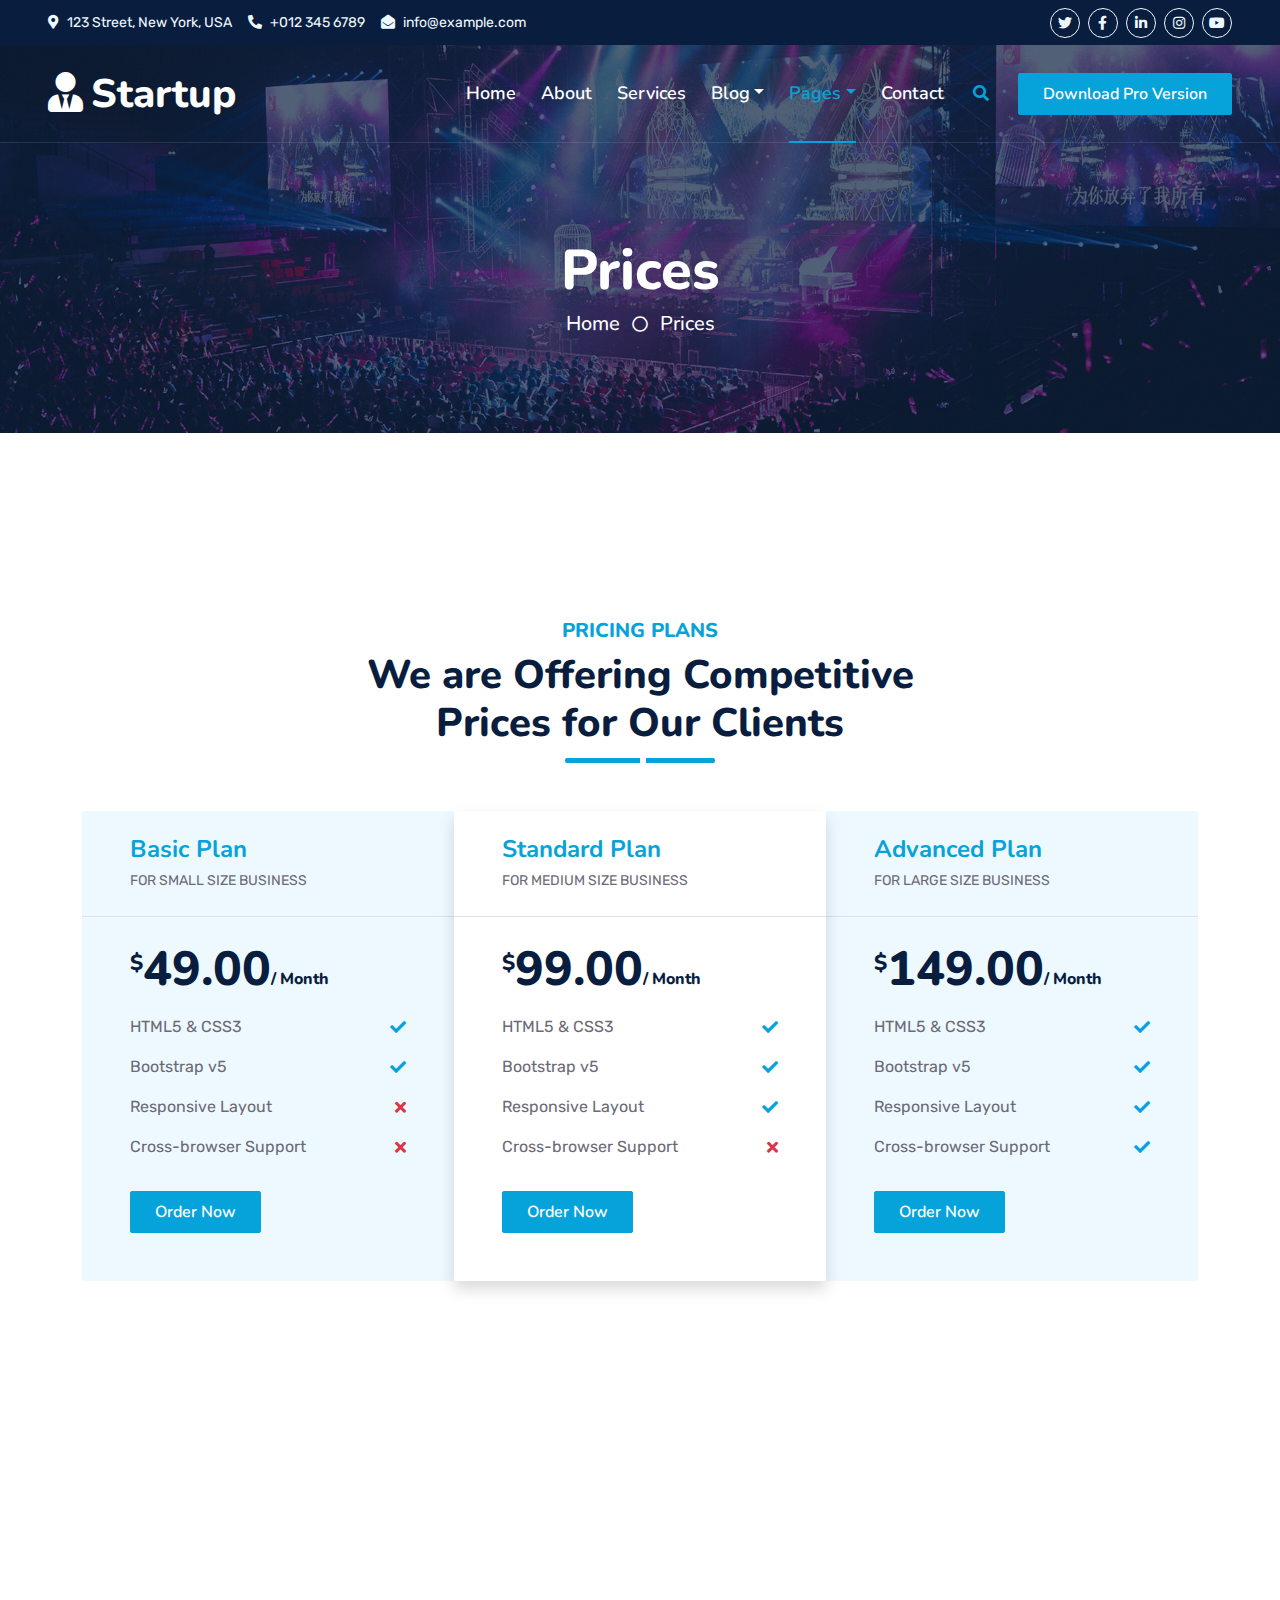
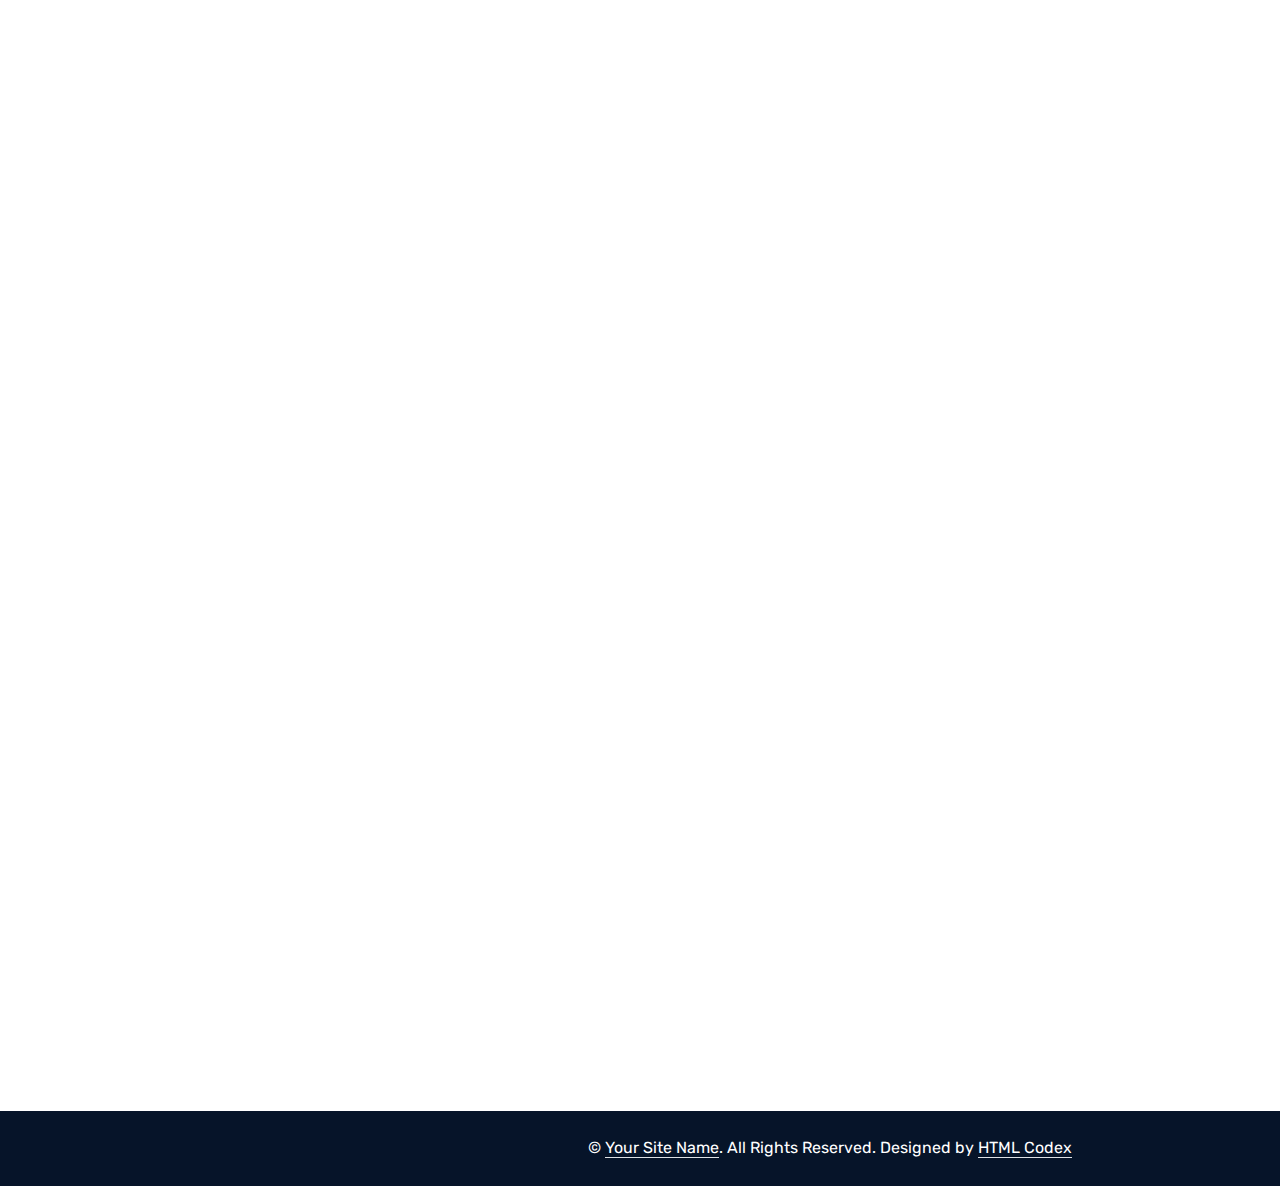
<file: price.html>
<!DOCTYPE html>
<html lang="en">

<head>
    <meta charset="utf-8">
    <title>Startup - Startup Website Template</title>
    <meta content="width=device-width, initial-scale=1.0" name="viewport">
    <meta content="Free HTML Templates" name="keywords">
    <meta content="Free HTML Templates" name="description">

    <!-- Favicon -->
    <link href="img/favicon.ico" rel="icon">

    <!-- Google Web Fonts -->
    <link rel="preconnect" href="https://fonts.googleapis.com">
    <link rel="preconnect" href="https://fonts.gstatic.com" crossorigin>
    <link href="https://fonts.googleapis.com/css2?family=Nunito:wght@400;600;700;800&family=Rubik:wght@400;500;600;700&display=swap" rel="stylesheet">

    <!-- Icon Font Stylesheet -->
    <link href="https://cdnjs.cloudflare.com/ajax/libs/font-awesome/5.10.0/css/all.min.css" rel="stylesheet">
    <link href="https://cdn.jsdelivr.net/npm/bootstrap-icons@1.4.1/font/bootstrap-icons.css" rel="stylesheet">

    <!-- Libraries Stylesheet -->
    <link href="lib/owlcarousel/assets/owl.carousel.min.css" rel="stylesheet">
    <link href="lib/animate/animate.min.css" rel="stylesheet">

    <!-- Customized Bootstrap Stylesheet -->
    <link href="css/bootstrap.min.css" rel="stylesheet">

    <!-- Template Stylesheet -->
    <link href="css/style.css" rel="stylesheet">
</head>

<body>
    <!-- Spinner Start -->
    <div id="spinner" class="show bg-white position-fixed translate-middle w-100 vh-100 top-50 start-50 d-flex align-items-center justify-content-center">
        <div class="spinner"></div>
    </div>
    <!-- Spinner End -->


    <!-- Topbar Start -->
    <div class="container-fluid bg-dark px-5 d-none d-lg-block">
        <div class="row gx-0">
            <div class="col-lg-8 text-center text-lg-start mb-2 mb-lg-0">
                <div class="d-inline-flex align-items-center" style="height: 45px;">
                    <small class="me-3 text-light"><i class="fa fa-map-marker-alt me-2"></i>123 Street, New York, USA</small>
                    <small class="me-3 text-light"><i class="fa fa-phone-alt me-2"></i>+012 345 6789</small>
                    <small class="text-light"><i class="fa fa-envelope-open me-2"></i>info@example.com</small>
                </div>
            </div>
            <div class="col-lg-4 text-center text-lg-end">
                <div class="d-inline-flex align-items-center" style="height: 45px;">
                    <a class="btn btn-sm btn-outline-light btn-sm-square rounded-circle me-2" href=""><i class="fab fa-twitter fw-normal"></i></a>
                    <a class="btn btn-sm btn-outline-light btn-sm-square rounded-circle me-2" href=""><i class="fab fa-facebook-f fw-normal"></i></a>
                    <a class="btn btn-sm btn-outline-light btn-sm-square rounded-circle me-2" href=""><i class="fab fa-linkedin-in fw-normal"></i></a>
                    <a class="btn btn-sm btn-outline-light btn-sm-square rounded-circle me-2" href=""><i class="fab fa-instagram fw-normal"></i></a>
                    <a class="btn btn-sm btn-outline-light btn-sm-square rounded-circle" href=""><i class="fab fa-youtube fw-normal"></i></a>
                </div>
            </div>
        </div>
    </div>
    <!-- Topbar End -->


    <!-- Navbar Start -->
    <div class="container-fluid position-relative p-0">
        <nav class="navbar navbar-expand-lg navbar-dark px-5 py-3 py-lg-0">
            <a href="index.html" class="navbar-brand p-0">
                <h1 class="m-0"><i class="fa fa-user-tie me-2"></i>Startup</h1>
            </a>
            <button class="navbar-toggler" type="button" data-bs-toggle="collapse" data-bs-target="#navbarCollapse">
                <span class="fa fa-bars"></span>
            </button>
            <div class="collapse navbar-collapse" id="navbarCollapse">
                <div class="navbar-nav ms-auto py-0">
                    <a href="index.html" class="nav-item nav-link">Home</a>
                    <a href="about.html" class="nav-item nav-link">About</a>
                    <a href="service.html" class="nav-item nav-link">Services</a>
                    <div class="nav-item dropdown">
                        <a href="#" class="nav-link dropdown-toggle" data-bs-toggle="dropdown">Blog</a>
                        <div class="dropdown-menu m-0">
                            <a href="blog.html" class="dropdown-item">Blog Grid</a>
                            <a href="detail.html" class="dropdown-item">Blog Detail</a>
                        </div>
                    </div>
                    <div class="nav-item dropdown">
                        <a href="#" class="nav-link dropdown-toggle active" data-bs-toggle="dropdown">Pages</a>
                        <div class="dropdown-menu m-0">
                            <a href="price.html" class="dropdown-item active">Pricing Plan</a>
                            <a href="feature.html" class="dropdown-item">Our features</a>
                            <a href="team.html" class="dropdown-item">Team Members</a>
                            <a href="testimonial.html" class="dropdown-item">Testimonial</a>
                            <a href="quote.html" class="dropdown-item">Free Quote</a>
                        </div>
                    </div>
                    <a href="contact.html" class="nav-item nav-link">Contact</a>
                </div>
                <butaton type="button" class="btn text-primary ms-3" data-bs-toggle="modal" data-bs-target="#searchModal"><i class="fa fa-search"></i></butaton>
                <a href="https://htmlcodex.com/startup-company-website-template" class="btn btn-primary py-2 px-4 ms-3">Download Pro Version</a>
            </div>
        </nav>

        <div class="container-fluid bg-primary py-5 bg-header" style="margin-bottom: 90px;">
            <div class="row py-5">
                <div class="col-12 pt-lg-5 mt-lg-5 text-center">
                    <h1 class="display-4 text-white animated zoomIn">Prices</h1>
                    <a href="" class="h5 text-white">Home</a>
                    <i class="far fa-circle text-white px-2"></i>
                    <a href="" class="h5 text-white">Prices</a>
                </div>
            </div>
        </div>
    </div>
    <!-- Navbar End -->


    <!-- Full Screen Search Start -->
    <div class="modal fade" id="searchModal" tabindex="-1">
        <div class="modal-dialog modal-fullscreen">
            <div class="modal-content" style="background: rgba(9, 30, 62, .7);">
                <div class="modal-header border-0">
                    <button type="button" class="btn bg-white btn-close" data-bs-dismiss="modal" aria-label="Close"></button>
                </div>
                <div class="modal-body d-flex align-items-center justify-content-center">
                    <div class="input-group" style="max-width: 600px;">
                        <input type="text" class="form-control bg-transparent border-primary p-3" placeholder="Type search keyword">
                        <button class="btn btn-primary px-4"><i class="bi bi-search"></i></button>
                    </div>
                </div>
            </div>
        </div>
    </div>
    <!-- Full Screen Search End -->


    <!-- Pricing Plan Start -->
    <div class="container-fluid py-5 wow fadeInUp" data-wow-delay="0.1s">
        <div class="container py-5">
            <div class="section-title text-center position-relative pb-3 mb-5 mx-auto" style="max-width: 600px;">
                <h5 class="fw-bold text-primary text-uppercase">Pricing Plans</h5>
                <h1 class="mb-0">We are Offering Competitive Prices for Our Clients</h1>
            </div>
            <div class="row g-0">
                <div class="col-lg-4 wow slideInUp" data-wow-delay="0.6s">
                    <div class="bg-light rounded">
                        <div class="border-bottom py-4 px-5 mb-4">
                            <h4 class="text-primary mb-1">Basic Plan</h4>
                            <small class="text-uppercase">For Small Size Business</small>
                        </div>
                        <div class="p-5 pt-0">
                            <h1 class="display-5 mb-3">
                                <small class="align-top" style="font-size: 22px; line-height: 45px;">$</small>49.00<small
                                    class="align-bottom" style="font-size: 16px; line-height: 40px;">/ Month</small>
                            </h1>
                            <div class="d-flex justify-content-between mb-3"><span>HTML5 & CSS3</span><i class="fa fa-check text-primary pt-1"></i></div>
                            <div class="d-flex justify-content-between mb-3"><span>Bootstrap v5</span><i class="fa fa-check text-primary pt-1"></i></div>
                            <div class="d-flex justify-content-between mb-3"><span>Responsive Layout</span><i class="fa fa-times text-danger pt-1"></i></div>
                            <div class="d-flex justify-content-between mb-2"><span>Cross-browser Support</span><i class="fa fa-times text-danger pt-1"></i></div>
                            <a href="" class="btn btn-primary py-2 px-4 mt-4">Order Now</a>
                        </div>
                    </div>
                </div>
                <div class="col-lg-4 wow slideInUp" data-wow-delay="0.3s">
                    <div class="bg-white rounded shadow position-relative" style="z-index: 1;">
                        <div class="border-bottom py-4 px-5 mb-4">
                            <h4 class="text-primary mb-1">Standard Plan</h4>
                            <small class="text-uppercase">For Medium Size Business</small>
                        </div>
                        <div class="p-5 pt-0">
                            <h1 class="display-5 mb-3">
                                <small class="align-top" style="font-size: 22px; line-height: 45px;">$</small>99.00<small
                                    class="align-bottom" style="font-size: 16px; line-height: 40px;">/ Month</small>
                            </h1>
                            <div class="d-flex justify-content-between mb-3"><span>HTML5 & CSS3</span><i class="fa fa-check text-primary pt-1"></i></div>
                            <div class="d-flex justify-content-between mb-3"><span>Bootstrap v5</span><i class="fa fa-check text-primary pt-1"></i></div>
                            <div class="d-flex justify-content-between mb-3"><span>Responsive Layout</span><i class="fa fa-check text-primary pt-1"></i></div>
                            <div class="d-flex justify-content-between mb-2"><span>Cross-browser Support</span><i class="fa fa-times text-danger pt-1"></i></div>
                            <a href="" class="btn btn-primary py-2 px-4 mt-4">Order Now</a>
                        </div>
                    </div>
                </div>
                <div class="col-lg-4 wow slideInUp" data-wow-delay="0.9s">
                    <div class="bg-light rounded">
                        <div class="border-bottom py-4 px-5 mb-4">
                            <h4 class="text-primary mb-1">Advanced Plan</h4>
                            <small class="text-uppercase">For Large Size Business</small>
                        </div>
                        <div class="p-5 pt-0">
                            <h1 class="display-5 mb-3">
                                <small class="align-top" style="font-size: 22px; line-height: 45px;">$</small>149.00<small
                                    class="align-bottom" style="font-size: 16px; line-height: 40px;">/ Month</small>
                            </h1>
                            <div class="d-flex justify-content-between mb-3"><span>HTML5 & CSS3</span><i class="fa fa-check text-primary pt-1"></i></div>
                            <div class="d-flex justify-content-between mb-3"><span>Bootstrap v5</span><i class="fa fa-check text-primary pt-1"></i></div>
                            <div class="d-flex justify-content-between mb-3"><span>Responsive Layout</span><i class="fa fa-check text-primary pt-1"></i></div>
                            <div class="d-flex justify-content-between mb-2"><span>Cross-browser Support</span><i class="fa fa-check text-primary pt-1"></i></div>
                            <a href="" class="btn btn-primary py-2 px-4 mt-4">Order Now</a>
                        </div>
                    </div>
                </div>
            </div>
        </div>
    </div>
    <!-- Pricing Plan End -->


    <!-- Quote Start -->
    <div class="container-fluid py-5 wow fadeInUp" data-wow-delay="0.1s">
        <div class="container py-5">
            <div class="row g-5">
                <div class="col-lg-7">
                    <div class="section-title position-relative pb-3 mb-5">
                        <h5 class="fw-bold text-primary text-uppercase">Request A Quote</h5>
                        <h1 class="mb-0">Need A Free Quote? Please Feel Free to Contact Us</h1>
                    </div>
                    <div class="row gx-3">
                        <div class="col-sm-6 wow zoomIn" data-wow-delay="0.2s">
                            <h5 class="mb-4"><i class="fa fa-reply text-primary me-3"></i>Reply within 24 hours</h5>
                        </div>
                        <div class="col-sm-6 wow zoomIn" data-wow-delay="0.4s">
                            <h5 class="mb-4"><i class="fa fa-phone-alt text-primary me-3"></i>24 hrs telephone support</h5>
                        </div>
                    </div>
                    <p class="mb-4">Eirmod sed tempor lorem ut dolores. Aliquyam sit sadipscing kasd ipsum. Dolor ea et dolore et at sea ea at dolor, justo ipsum duo rebum sea invidunt voluptua. Eos vero eos vero ea et dolore eirmod et. Dolores diam duo invidunt lorem. Elitr ut dolores magna sit. Sea dolore sanctus sed et. Takimata takimata sanctus sed.</p>
                    <div class="d-flex align-items-center mt-2 wow zoomIn" data-wow-delay="0.6s">
                        <div class="bg-primary d-flex align-items-center justify-content-center rounded" style="width: 60px; height: 60px;">
                            <i class="fa fa-phone-alt text-white"></i>
                        </div>
                        <div class="ps-4">
                            <h5 class="mb-2">Call to ask any question</h5>
                            <h4 class="text-primary mb-0">+012 345 6789</h4>
                        </div>
                    </div>
                </div>
                <div class="col-lg-5">
                    <div class="bg-primary rounded h-100 d-flex align-items-center p-5 wow zoomIn" data-wow-delay="0.9s">
                        <form>
                            <div class="row g-3">
                                <div class="col-xl-12">
                                    <input type="text" class="form-control bg-light border-0" placeholder="Your Name" style="height: 55px;">
                                </div>
                                <div class="col-12">
                                    <input type="email" class="form-control bg-light border-0" placeholder="Your Email" style="height: 55px;">
                                </div>
                                <div class="col-12">
                                    <select class="form-select bg-light border-0" style="height: 55px;">
                                        <option selected>Select A Service</option>
                                        <option value="1">Service 1</option>
                                        <option value="2">Service 2</option>
                                        <option value="3">Service 3</option>
                                    </select>
                                </div>
                                <div class="col-12">
                                    <textarea class="form-control bg-light border-0" rows="3" placeholder="Message"></textarea>
                                </div>
                                <div class="col-12">
                                    <button class="btn btn-dark w-100 py-3" type="submit">Request A Quote</button>
                                </div>
                            </div>
                        </form>
                    </div>
                </div>
            </div>
        </div>
    </div>
    <!-- Quote End -->


    <!-- Vendor Start -->
    <div class="container-fluid py-5 wow fadeInUp" data-wow-delay="0.1s">
        <div class="container py-5 mb-5">
            <div class="bg-white">
                <div class="owl-carousel vendor-carousel">
                    <img src="img/vendor-1.jpg" alt="">
                    <img src="img/vendor-2.jpg" alt="">
                    <img src="img/vendor-3.jpg" alt="">
                    <img src="img/vendor-4.jpg" alt="">
                    <img src="img/vendor-5.jpg" alt="">
                    <img src="img/vendor-6.jpg" alt="">
                    <img src="img/vendor-7.jpg" alt="">
                    <img src="img/vendor-8.jpg" alt="">
                    <img src="img/vendor-9.jpg" alt="">
                </div>
            </div>
        </div>
    </div>
    <!-- Vendor End -->
    

    <!-- Footer Start -->
    <div class="container-fluid bg-dark text-light mt-5 wow fadeInUp" data-wow-delay="0.1s">
        <div class="container">
            <div class="row gx-5">
                <div class="col-lg-4 col-md-6 footer-about">
                    <div class="d-flex flex-column align-items-center justify-content-center text-center h-100 bg-primary p-4">
                        <a href="index.html" class="navbar-brand">
                            <h1 class="m-0 text-white"><i class="fa fa-user-tie me-2"></i>Startup</h1>
                        </a>
                        <p class="mt-3 mb-4">Lorem diam sit erat dolor elitr et, diam lorem justo amet clita stet eos sit. Elitr dolor duo lorem, elitr clita ipsum sea. Diam amet erat lorem stet eos. Diam amet et kasd eos duo.</p>
                        <form action="">
                            <div class="input-group">
                                <input type="text" class="form-control border-white p-3" placeholder="Your Email">
                                <button class="btn btn-dark">Sign Up</button>
                            </div>
                        </form>
                    </div>
                </div>
                <div class="col-lg-8 col-md-6">
                    <div class="row gx-5">
                        <div class="col-lg-4 col-md-12 pt-5 mb-5">
                            <div class="section-title section-title-sm position-relative pb-3 mb-4">
                                <h3 class="text-light mb-0">Get In Touch</h3>
                            </div>
                            <div class="d-flex mb-2">
                                <i class="bi bi-geo-alt text-primary me-2"></i>
                                <p class="mb-0">123 Street, New York, USA</p>
                            </div>
                            <div class="d-flex mb-2">
                                <i class="bi bi-envelope-open text-primary me-2"></i>
                                <p class="mb-0">info@example.com</p>
                            </div>
                            <div class="d-flex mb-2">
                                <i class="bi bi-telephone text-primary me-2"></i>
                                <p class="mb-0">+012 345 67890</p>
                            </div>
                            <div class="d-flex mt-4">
                                <a class="btn btn-primary btn-square me-2" href="#"><i class="fab fa-twitter fw-normal"></i></a>
                                <a class="btn btn-primary btn-square me-2" href="#"><i class="fab fa-facebook-f fw-normal"></i></a>
                                <a class="btn btn-primary btn-square me-2" href="#"><i class="fab fa-linkedin-in fw-normal"></i></a>
                                <a class="btn btn-primary btn-square" href="#"><i class="fab fa-instagram fw-normal"></i></a>
                            </div>
                        </div>
                        <div class="col-lg-4 col-md-12 pt-0 pt-lg-5 mb-5">
                            <div class="section-title section-title-sm position-relative pb-3 mb-4">
                                <h3 class="text-light mb-0">Quick Links</h3>
                            </div>
                            <div class="link-animated d-flex flex-column justify-content-start">
                                <a class="text-light mb-2" href="#"><i class="bi bi-arrow-right text-primary me-2"></i>Home</a>
                                <a class="text-light mb-2" href="#"><i class="bi bi-arrow-right text-primary me-2"></i>About Us</a>
                                <a class="text-light mb-2" href="#"><i class="bi bi-arrow-right text-primary me-2"></i>Our Services</a>
                                <a class="text-light mb-2" href="#"><i class="bi bi-arrow-right text-primary me-2"></i>Meet The Team</a>
                                <a class="text-light mb-2" href="#"><i class="bi bi-arrow-right text-primary me-2"></i>Latest Blog</a>
                                <a class="text-light" href="#"><i class="bi bi-arrow-right text-primary me-2"></i>Contact Us</a>
                            </div>
                        </div>
                        <div class="col-lg-4 col-md-12 pt-0 pt-lg-5 mb-5">
                            <div class="section-title section-title-sm position-relative pb-3 mb-4">
                                <h3 class="text-light mb-0">Popular Links</h3>
                            </div>
                            <div class="link-animated d-flex flex-column justify-content-start">
                                <a class="text-light mb-2" href="#"><i class="bi bi-arrow-right text-primary me-2"></i>Home</a>
                                <a class="text-light mb-2" href="#"><i class="bi bi-arrow-right text-primary me-2"></i>About Us</a>
                                <a class="text-light mb-2" href="#"><i class="bi bi-arrow-right text-primary me-2"></i>Our Services</a>
                                <a class="text-light mb-2" href="#"><i class="bi bi-arrow-right text-primary me-2"></i>Meet The Team</a>
                                <a class="text-light mb-2" href="#"><i class="bi bi-arrow-right text-primary me-2"></i>Latest Blog</a>
                                <a class="text-light" href="#"><i class="bi bi-arrow-right text-primary me-2"></i>Contact Us</a>
                            </div>
                        </div>
                    </div>
                </div>
            </div>
        </div>
    </div>
    <div class="container-fluid text-white" style="background: #061429;">
        <div class="container text-center">
            <div class="row justify-content-end">
                <div class="col-lg-8 col-md-6">
                    <div class="d-flex align-items-center justify-content-center" style="height: 75px;">
                        <p class="mb-0">&copy; <a class="text-white border-bottom" href="#">Your Site Name</a>. All Rights Reserved. 
						
						<!--/*** This template is free as long as you keep the footer author’s credit link/attribution link/backlink. If you'd like to use the template without the footer author’s credit link/attribution link/backlink, you can purchase the Credit Removal License from "https://htmlcodex.com/credit-removal". Thank you for your support. ***/-->
						Designed by <a class="text-white border-bottom" href="https://htmlcodex.com">HTML Codex</a></p>
                    </div>
                </div>
            </div>
        </div>
    </div>
    <!-- Footer End -->


    <!-- Back to Top -->
    <a href="#" class="btn btn-lg btn-primary btn-lg-square rounded back-to-top"><i class="bi bi-arrow-up"></i></a>


    <!-- JavaScript Libraries -->
    <script src="https://code.jquery.com/jquery-3.4.1.min.js"></script>
    <script src="https://cdn.jsdelivr.net/npm/bootstrap@5.0.0/dist/js/bootstrap.bundle.min.js"></script>
    <script src="lib/wow/wow.min.js"></script>
    <script src="lib/easing/easing.min.js"></script>
    <script src="lib/waypoints/waypoints.min.js"></script>
    <script src="lib/counterup/counterup.min.js"></script>
    <script src="lib/owlcarousel/owl.carousel.min.js"></script>

    <!-- Template Javascript -->
    <script src="js/main.js"></script>
</body>

</html>
</file>
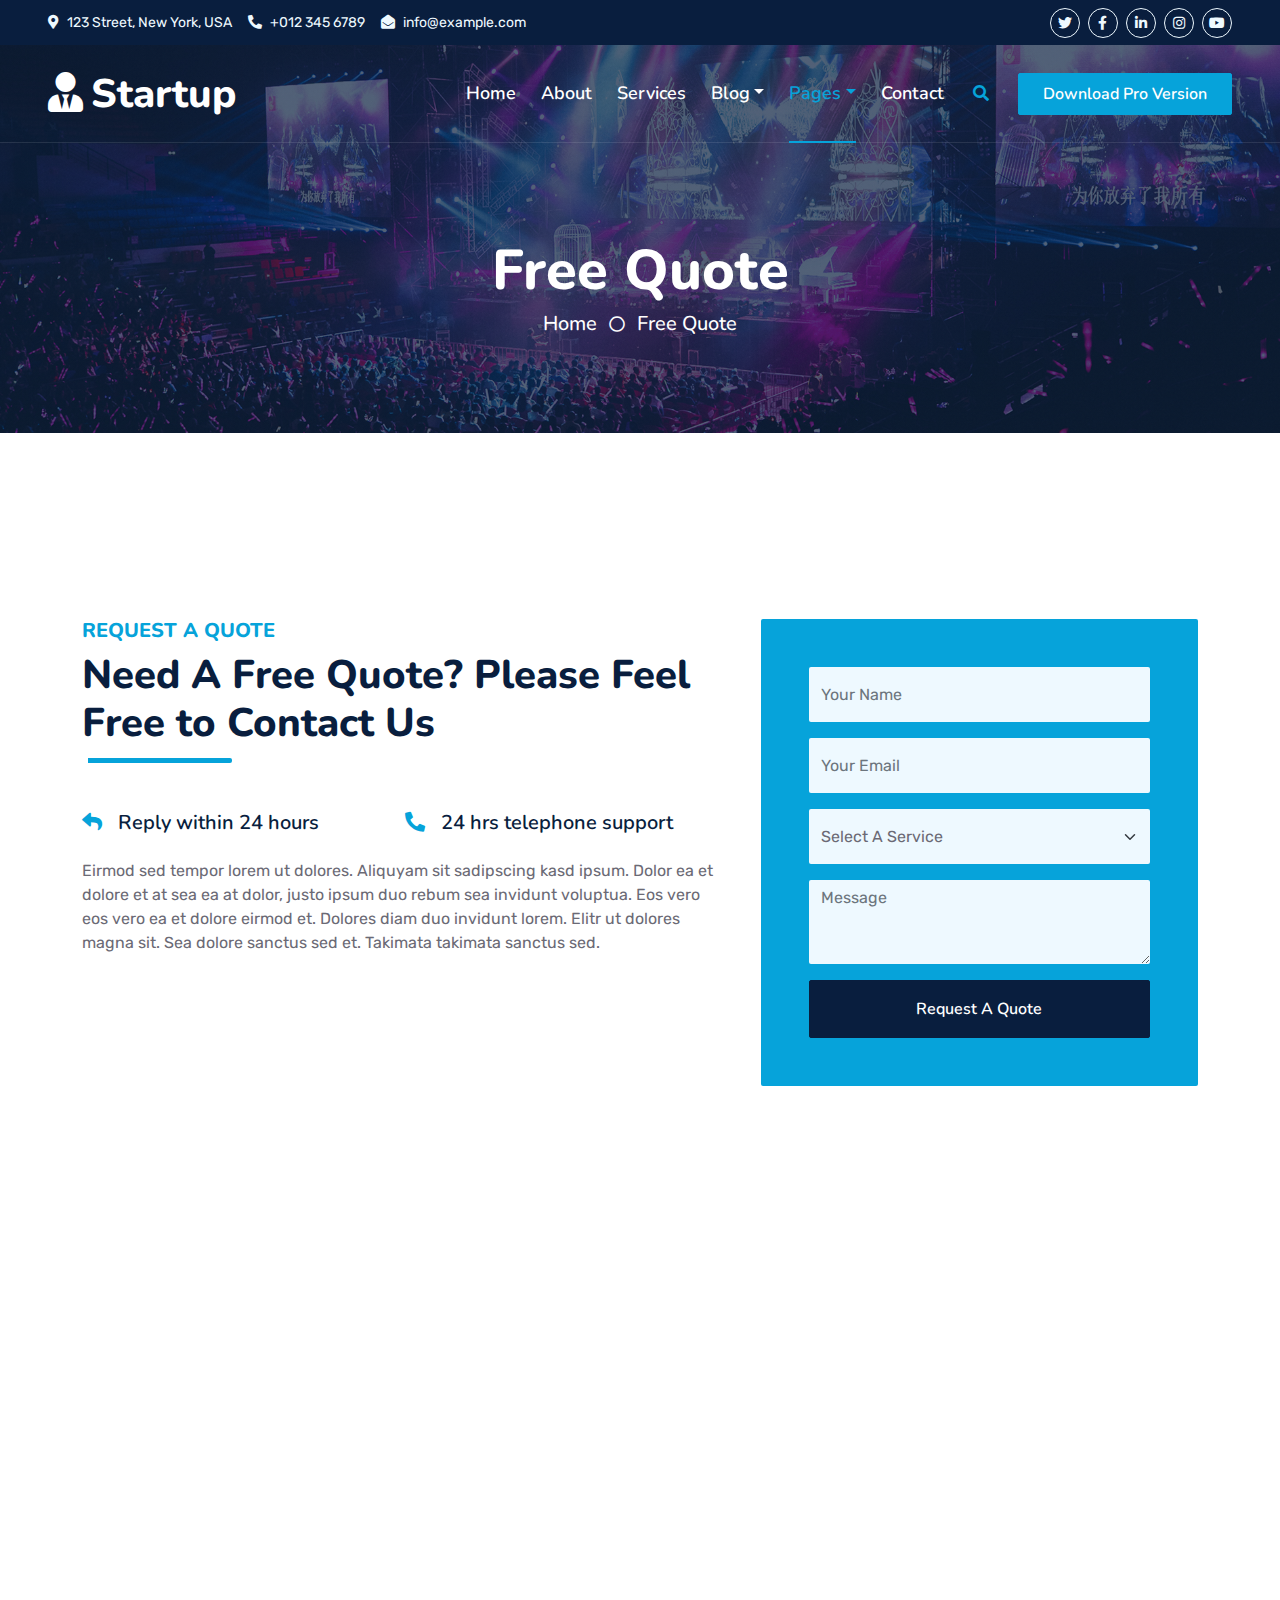
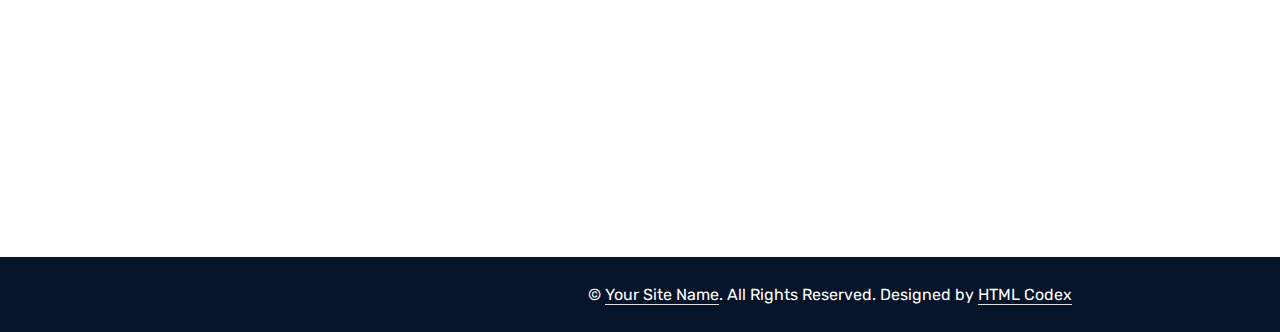
<file: quote.html>
<!DOCTYPE html>
<html lang="en">

<head>
    <meta charset="utf-8">
    <title>Startup - Startup Website Template</title>
    <meta content="width=device-width, initial-scale=1.0" name="viewport">
    <meta content="Free HTML Templates" name="keywords">
    <meta content="Free HTML Templates" name="description">

    <!-- Favicon -->
    <link href="img/favicon.ico" rel="icon">

    <!-- Google Web Fonts -->
    <link rel="preconnect" href="https://fonts.googleapis.com">
    <link rel="preconnect" href="https://fonts.gstatic.com" crossorigin>
    <link href="https://fonts.googleapis.com/css2?family=Nunito:wght@400;600;700;800&family=Rubik:wght@400;500;600;700&display=swap" rel="stylesheet">

    <!-- Icon Font Stylesheet -->
    <link href="https://cdnjs.cloudflare.com/ajax/libs/font-awesome/5.10.0/css/all.min.css" rel="stylesheet">
    <link href="https://cdn.jsdelivr.net/npm/bootstrap-icons@1.4.1/font/bootstrap-icons.css" rel="stylesheet">

    <!-- Libraries Stylesheet -->
    <link href="lib/owlcarousel/assets/owl.carousel.min.css" rel="stylesheet">
    <link href="lib/animate/animate.min.css" rel="stylesheet">

    <!-- Customized Bootstrap Stylesheet -->
    <link href="css/bootstrap.min.css" rel="stylesheet">

    <!-- Template Stylesheet -->
    <link href="css/style.css" rel="stylesheet">
</head>

<body>
    <!-- Spinner Start -->
    <div id="spinner" class="show bg-white position-fixed translate-middle w-100 vh-100 top-50 start-50 d-flex align-items-center justify-content-center">
        <div class="spinner"></div>
    </div>
    <!-- Spinner End -->


    <!-- Topbar Start -->
    <div class="container-fluid bg-dark px-5 d-none d-lg-block">
        <div class="row gx-0">
            <div class="col-lg-8 text-center text-lg-start mb-2 mb-lg-0">
                <div class="d-inline-flex align-items-center" style="height: 45px;">
                    <small class="me-3 text-light"><i class="fa fa-map-marker-alt me-2"></i>123 Street, New York, USA</small>
                    <small class="me-3 text-light"><i class="fa fa-phone-alt me-2"></i>+012 345 6789</small>
                    <small class="text-light"><i class="fa fa-envelope-open me-2"></i>info@example.com</small>
                </div>
            </div>
            <div class="col-lg-4 text-center text-lg-end">
                <div class="d-inline-flex align-items-center" style="height: 45px;">
                    <a class="btn btn-sm btn-outline-light btn-sm-square rounded-circle me-2" href=""><i class="fab fa-twitter fw-normal"></i></a>
                    <a class="btn btn-sm btn-outline-light btn-sm-square rounded-circle me-2" href=""><i class="fab fa-facebook-f fw-normal"></i></a>
                    <a class="btn btn-sm btn-outline-light btn-sm-square rounded-circle me-2" href=""><i class="fab fa-linkedin-in fw-normal"></i></a>
                    <a class="btn btn-sm btn-outline-light btn-sm-square rounded-circle me-2" href=""><i class="fab fa-instagram fw-normal"></i></a>
                    <a class="btn btn-sm btn-outline-light btn-sm-square rounded-circle" href=""><i class="fab fa-youtube fw-normal"></i></a>
                </div>
            </div>
        </div>
    </div>
    <!-- Topbar End -->


    <!-- Navbar Start -->
    <div class="container-fluid position-relative p-0">
        <nav class="navbar navbar-expand-lg navbar-dark px-5 py-3 py-lg-0">
            <a href="index.html" class="navbar-brand p-0">
                <h1 class="m-0"><i class="fa fa-user-tie me-2"></i>Startup</h1>
            </a>
            <button class="navbar-toggler" type="button" data-bs-toggle="collapse" data-bs-target="#navbarCollapse">
                <span class="fa fa-bars"></span>
            </button>
            <div class="collapse navbar-collapse" id="navbarCollapse">
                <div class="navbar-nav ms-auto py-0">
                    <a href="index.html" class="nav-item nav-link">Home</a>
                    <a href="about.html" class="nav-item nav-link">About</a>
                    <a href="service.html" class="nav-item nav-link">Services</a>
                    <div class="nav-item dropdown">
                        <a href="#" class="nav-link dropdown-toggle" data-bs-toggle="dropdown">Blog</a>
                        <div class="dropdown-menu m-0">
                            <a href="blog.html" class="dropdown-item">Blog Grid</a>
                            <a href="detail.html" class="dropdown-item">Blog Detail</a>
                        </div>
                    </div>
                    <div class="nav-item dropdown">
                        <a href="#" class="nav-link dropdown-toggle active" data-bs-toggle="dropdown">Pages</a>
                        <div class="dropdown-menu m-0">
                            <a href="price.html" class="dropdown-item">Pricing Plan</a>
                            <a href="feature.html" class="dropdown-item">Our features</a>
                            <a href="team.html" class="dropdown-item">Team Members</a>
                            <a href="testimonial.html" class="dropdown-item">Testimonial</a>
                            <a href="quote.html" class="dropdown-item active">Free Quote</a>
                        </div>
                    </div>
                    <a href="contact.html" class="nav-item nav-link">Contact</a>
                </div>
                <butaton type="button" class="btn text-primary ms-3" data-bs-toggle="modal" data-bs-target="#searchModal"><i class="fa fa-search"></i></butaton>
                <a href="https://htmlcodex.com/startup-company-website-template" class="btn btn-primary py-2 px-4 ms-3">Download Pro Version</a>
            </div>
        </nav>

        <div class="container-fluid bg-primary py-5 bg-header" style="margin-bottom: 90px;">
            <div class="row py-5">
                <div class="col-12 pt-lg-5 mt-lg-5 text-center">
                    <h1 class="display-4 text-white animated zoomIn">Free Quote</h1>
                    <a href="" class="h5 text-white">Home</a>
                    <i class="far fa-circle text-white px-2"></i>
                    <a href="" class="h5 text-white">Free Quote</a>
                </div>
            </div>
        </div>
    </div>
    <!-- Navbar End -->


    <!-- Full Screen Search Start -->
    <div class="modal fade" id="searchModal" tabindex="-1">
        <div class="modal-dialog modal-fullscreen">
            <div class="modal-content" style="background: rgba(9, 30, 62, .7);">
                <div class="modal-header border-0">
                    <button type="button" class="btn bg-white btn-close" data-bs-dismiss="modal" aria-label="Close"></button>
                </div>
                <div class="modal-body d-flex align-items-center justify-content-center">
                    <div class="input-group" style="max-width: 600px;">
                        <input type="text" class="form-control bg-transparent border-primary p-3" placeholder="Type search keyword">
                        <button class="btn btn-primary px-4"><i class="bi bi-search"></i></button>
                    </div>
                </div>
            </div>
        </div>
    </div>
    <!-- Full Screen Search End -->


    <!-- Quote Start -->
    <div class="container-fluid py-5 wow fadeInUp" data-wow-delay="0.1s">
        <div class="container py-5">
            <div class="row g-5">
                <div class="col-lg-7">
                    <div class="section-title position-relative pb-3 mb-5">
                        <h5 class="fw-bold text-primary text-uppercase">Request A Quote</h5>
                        <h1 class="mb-0">Need A Free Quote? Please Feel Free to Contact Us</h1>
                    </div>
                    <div class="row gx-3">
                        <div class="col-sm-6 wow zoomIn" data-wow-delay="0.2s">
                            <h5 class="mb-4"><i class="fa fa-reply text-primary me-3"></i>Reply within 24 hours</h5>
                        </div>
                        <div class="col-sm-6 wow zoomIn" data-wow-delay="0.4s">
                            <h5 class="mb-4"><i class="fa fa-phone-alt text-primary me-3"></i>24 hrs telephone support</h5>
                        </div>
                    </div>
                    <p class="mb-4">Eirmod sed tempor lorem ut dolores. Aliquyam sit sadipscing kasd ipsum. Dolor ea et dolore et at sea ea at dolor, justo ipsum duo rebum sea invidunt voluptua. Eos vero eos vero ea et dolore eirmod et. Dolores diam duo invidunt lorem. Elitr ut dolores magna sit. Sea dolore sanctus sed et. Takimata takimata sanctus sed.</p>
                    <div class="d-flex align-items-center mt-2 wow zoomIn" data-wow-delay="0.6s">
                        <div class="bg-primary d-flex align-items-center justify-content-center rounded" style="width: 60px; height: 60px;">
                            <i class="fa fa-phone-alt text-white"></i>
                        </div>
                        <div class="ps-4">
                            <h5 class="mb-2">Call to ask any question</h5>
                            <h4 class="text-primary mb-0">+012 345 6789</h4>
                        </div>
                    </div>
                </div>
                <div class="col-lg-5">
                    <div class="bg-primary rounded h-100 d-flex align-items-center p-5 wow zoomIn" data-wow-delay="0.9s">
                        <form>
                            <div class="row g-3">
                                <div class="col-xl-12">
                                    <input type="text" class="form-control bg-light border-0" placeholder="Your Name" style="height: 55px;">
                                </div>
                                <div class="col-12">
                                    <input type="email" class="form-control bg-light border-0" placeholder="Your Email" style="height: 55px;">
                                </div>
                                <div class="col-12">
                                    <select class="form-select bg-light border-0" style="height: 55px;">
                                        <option selected>Select A Service</option>
                                        <option value="1">Service 1</option>
                                        <option value="2">Service 2</option>
                                        <option value="3">Service 3</option>
                                    </select>
                                </div>
                                <div class="col-12">
                                    <textarea class="form-control bg-light border-0" rows="3" placeholder="Message"></textarea>
                                </div>
                                <div class="col-12">
                                    <button class="btn btn-dark w-100 py-3" type="submit">Request A Quote</button>
                                </div>
                            </div>
                        </form>
                    </div>
                </div>
            </div>
        </div>
    </div>
    <!-- Quote End -->


    <!-- Vendor Start -->
    <div class="container-fluid py-5 wow fadeInUp" data-wow-delay="0.1s">
        <div class="container py-5 mb-5">
            <div class="bg-white">
                <div class="owl-carousel vendor-carousel">
                    <img src="img/vendor-1.jpg" alt="">
                    <img src="img/vendor-2.jpg" alt="">
                    <img src="img/vendor-3.jpg" alt="">
                    <img src="img/vendor-4.jpg" alt="">
                    <img src="img/vendor-5.jpg" alt="">
                    <img src="img/vendor-6.jpg" alt="">
                    <img src="img/vendor-7.jpg" alt="">
                    <img src="img/vendor-8.jpg" alt="">
                    <img src="img/vendor-9.jpg" alt="">
                </div>
            </div>
        </div>
    </div>
    <!-- Vendor End -->
    

    <!-- Footer Start -->
    <div class="container-fluid bg-dark text-light mt-5 wow fadeInUp" data-wow-delay="0.1s">
        <div class="container">
            <div class="row gx-5">
                <div class="col-lg-4 col-md-6 footer-about">
                    <div class="d-flex flex-column align-items-center justify-content-center text-center h-100 bg-primary p-4">
                        <a href="index.html" class="navbar-brand">
                            <h1 class="m-0 text-white"><i class="fa fa-user-tie me-2"></i>Startup</h1>
                        </a>
                        <p class="mt-3 mb-4">Lorem diam sit erat dolor elitr et, diam lorem justo amet clita stet eos sit. Elitr dolor duo lorem, elitr clita ipsum sea. Diam amet erat lorem stet eos. Diam amet et kasd eos duo.</p>
                        <form action="">
                            <div class="input-group">
                                <input type="text" class="form-control border-white p-3" placeholder="Your Email">
                                <button class="btn btn-dark">Sign Up</button>
                            </div>
                        </form>
                    </div>
                </div>
                <div class="col-lg-8 col-md-6">
                    <div class="row gx-5">
                        <div class="col-lg-4 col-md-12 pt-5 mb-5">
                            <div class="section-title section-title-sm position-relative pb-3 mb-4">
                                <h3 class="text-light mb-0">Get In Touch</h3>
                            </div>
                            <div class="d-flex mb-2">
                                <i class="bi bi-geo-alt text-primary me-2"></i>
                                <p class="mb-0">123 Street, New York, USA</p>
                            </div>
                            <div class="d-flex mb-2">
                                <i class="bi bi-envelope-open text-primary me-2"></i>
                                <p class="mb-0">info@example.com</p>
                            </div>
                            <div class="d-flex mb-2">
                                <i class="bi bi-telephone text-primary me-2"></i>
                                <p class="mb-0">+012 345 67890</p>
                            </div>
                            <div class="d-flex mt-4">
                                <a class="btn btn-primary btn-square me-2" href="#"><i class="fab fa-twitter fw-normal"></i></a>
                                <a class="btn btn-primary btn-square me-2" href="#"><i class="fab fa-facebook-f fw-normal"></i></a>
                                <a class="btn btn-primary btn-square me-2" href="#"><i class="fab fa-linkedin-in fw-normal"></i></a>
                                <a class="btn btn-primary btn-square" href="#"><i class="fab fa-instagram fw-normal"></i></a>
                            </div>
                        </div>
                        <div class="col-lg-4 col-md-12 pt-0 pt-lg-5 mb-5">
                            <div class="section-title section-title-sm position-relative pb-3 mb-4">
                                <h3 class="text-light mb-0">Quick Links</h3>
                            </div>
                            <div class="link-animated d-flex flex-column justify-content-start">
                                <a class="text-light mb-2" href="#"><i class="bi bi-arrow-right text-primary me-2"></i>Home</a>
                                <a class="text-light mb-2" href="#"><i class="bi bi-arrow-right text-primary me-2"></i>About Us</a>
                                <a class="text-light mb-2" href="#"><i class="bi bi-arrow-right text-primary me-2"></i>Our Services</a>
                                <a class="text-light mb-2" href="#"><i class="bi bi-arrow-right text-primary me-2"></i>Meet The Team</a>
                                <a class="text-light mb-2" href="#"><i class="bi bi-arrow-right text-primary me-2"></i>Latest Blog</a>
                                <a class="text-light" href="#"><i class="bi bi-arrow-right text-primary me-2"></i>Contact Us</a>
                            </div>
                        </div>
                        <div class="col-lg-4 col-md-12 pt-0 pt-lg-5 mb-5">
                            <div class="section-title section-title-sm position-relative pb-3 mb-4">
                                <h3 class="text-light mb-0">Popular Links</h3>
                            </div>
                            <div class="link-animated d-flex flex-column justify-content-start">
                                <a class="text-light mb-2" href="#"><i class="bi bi-arrow-right text-primary me-2"></i>Home</a>
                                <a class="text-light mb-2" href="#"><i class="bi bi-arrow-right text-primary me-2"></i>About Us</a>
                                <a class="text-light mb-2" href="#"><i class="bi bi-arrow-right text-primary me-2"></i>Our Services</a>
                                <a class="text-light mb-2" href="#"><i class="bi bi-arrow-right text-primary me-2"></i>Meet The Team</a>
                                <a class="text-light mb-2" href="#"><i class="bi bi-arrow-right text-primary me-2"></i>Latest Blog</a>
                                <a class="text-light" href="#"><i class="bi bi-arrow-right text-primary me-2"></i>Contact Us</a>
                            </div>
                        </div>
                    </div>
                </div>
            </div>
        </div>
    </div>
    <div class="container-fluid text-white" style="background: #061429;">
        <div class="container text-center">
            <div class="row justify-content-end">
                <div class="col-lg-8 col-md-6">
                    <div class="d-flex align-items-center justify-content-center" style="height: 75px;">
                        <p class="mb-0">&copy; <a class="text-white border-bottom" href="#">Your Site Name</a>. All Rights Reserved. 
						
						<!--/*** This template is free as long as you keep the footer author’s credit link/attribution link/backlink. If you'd like to use the template without the footer author’s credit link/attribution link/backlink, you can purchase the Credit Removal License from "https://htmlcodex.com/credit-removal". Thank you for your support. ***/-->
						Designed by <a class="text-white border-bottom" href="https://htmlcodex.com">HTML Codex</a></p>
                    </div>
                </div>
            </div>
        </div>
    </div>
    <!-- Footer End -->


    <!-- Back to Top -->
    <a href="#" class="btn btn-lg btn-primary btn-lg-square rounded back-to-top"><i class="bi bi-arrow-up"></i></a>


    <!-- JavaScript Libraries -->
    <script src="https://code.jquery.com/jquery-3.4.1.min.js"></script>
    <script src="https://cdn.jsdelivr.net/npm/bootstrap@5.0.0/dist/js/bootstrap.bundle.min.js"></script>
    <script src="lib/wow/wow.min.js"></script>
    <script src="lib/easing/easing.min.js"></script>
    <script src="lib/waypoints/waypoints.min.js"></script>
    <script src="lib/counterup/counterup.min.js"></script>
    <script src="lib/owlcarousel/owl.carousel.min.js"></script>

    <!-- Template Javascript -->
    <script src="js/main.js"></script>
</body>

</html>
</file>
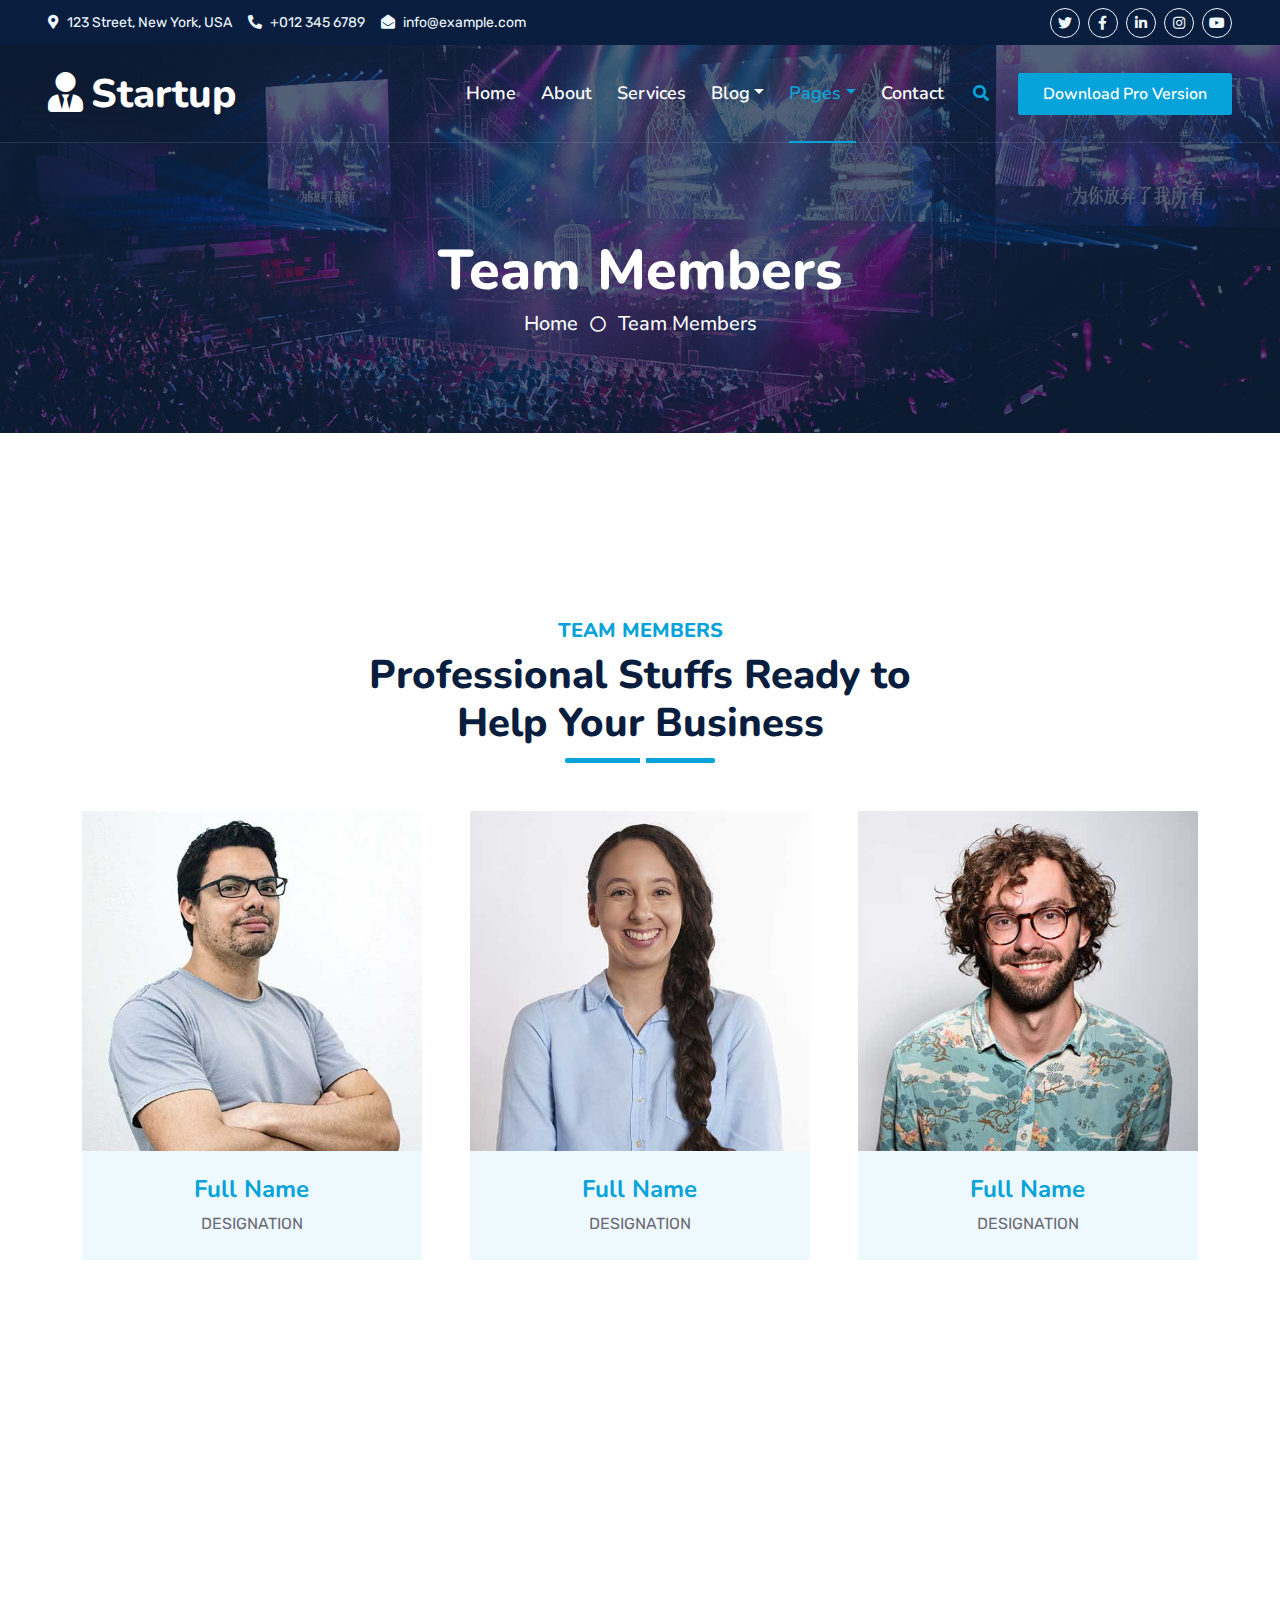
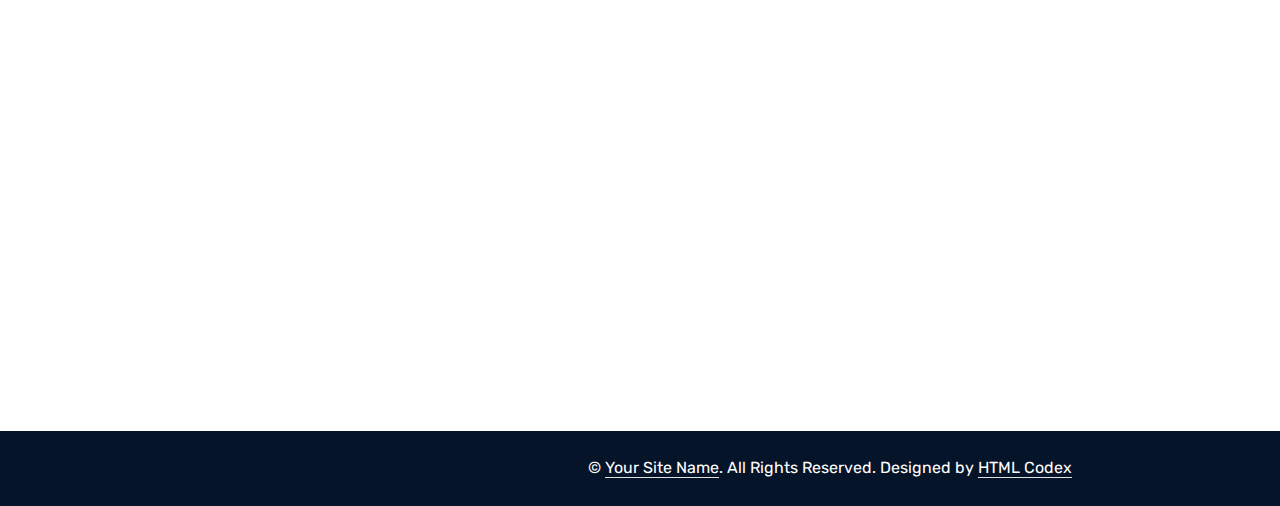
<file: team.html>
<!DOCTYPE html>
<html lang="en">

<head>
    <meta charset="utf-8">
    <title>Startup - Startup Website Template</title>
    <meta content="width=device-width, initial-scale=1.0" name="viewport">
    <meta content="Free HTML Templates" name="keywords">
    <meta content="Free HTML Templates" name="description">

    <!-- Favicon -->
    <link href="img/favicon.ico" rel="icon">

    <!-- Google Web Fonts -->
    <link rel="preconnect" href="https://fonts.googleapis.com">
    <link rel="preconnect" href="https://fonts.gstatic.com" crossorigin>
    <link href="https://fonts.googleapis.com/css2?family=Nunito:wght@400;600;700;800&family=Rubik:wght@400;500;600;700&display=swap" rel="stylesheet">

    <!-- Icon Font Stylesheet -->
    <link href="https://cdnjs.cloudflare.com/ajax/libs/font-awesome/5.10.0/css/all.min.css" rel="stylesheet">
    <link href="https://cdn.jsdelivr.net/npm/bootstrap-icons@1.4.1/font/bootstrap-icons.css" rel="stylesheet">

    <!-- Libraries Stylesheet -->
    <link href="lib/owlcarousel/assets/owl.carousel.min.css" rel="stylesheet">
    <link href="lib/animate/animate.min.css" rel="stylesheet">

    <!-- Customized Bootstrap Stylesheet -->
    <link href="css/bootstrap.min.css" rel="stylesheet">

    <!-- Template Stylesheet -->
    <link href="css/style.css" rel="stylesheet">
</head>

<body>
    <!-- Spinner Start -->
    <div id="spinner" class="show bg-white position-fixed translate-middle w-100 vh-100 top-50 start-50 d-flex align-items-center justify-content-center">
        <div class="spinner"></div>
    </div>
    <!-- Spinner End -->


    <!-- Topbar Start -->
    <div class="container-fluid bg-dark px-5 d-none d-lg-block">
        <div class="row gx-0">
            <div class="col-lg-8 text-center text-lg-start mb-2 mb-lg-0">
                <div class="d-inline-flex align-items-center" style="height: 45px;">
                    <small class="me-3 text-light"><i class="fa fa-map-marker-alt me-2"></i>123 Street, New York, USA</small>
                    <small class="me-3 text-light"><i class="fa fa-phone-alt me-2"></i>+012 345 6789</small>
                    <small class="text-light"><i class="fa fa-envelope-open me-2"></i>info@example.com</small>
                </div>
            </div>
            <div class="col-lg-4 text-center text-lg-end">
                <div class="d-inline-flex align-items-center" style="height: 45px;">
                    <a class="btn btn-sm btn-outline-light btn-sm-square rounded-circle me-2" href=""><i class="fab fa-twitter fw-normal"></i></a>
                    <a class="btn btn-sm btn-outline-light btn-sm-square rounded-circle me-2" href=""><i class="fab fa-facebook-f fw-normal"></i></a>
                    <a class="btn btn-sm btn-outline-light btn-sm-square rounded-circle me-2" href=""><i class="fab fa-linkedin-in fw-normal"></i></a>
                    <a class="btn btn-sm btn-outline-light btn-sm-square rounded-circle me-2" href=""><i class="fab fa-instagram fw-normal"></i></a>
                    <a class="btn btn-sm btn-outline-light btn-sm-square rounded-circle" href=""><i class="fab fa-youtube fw-normal"></i></a>
                </div>
            </div>
        </div>
    </div>
    <!-- Topbar End -->


    <!-- Navbar Start -->
    <div class="container-fluid position-relative p-0">
        <nav class="navbar navbar-expand-lg navbar-dark px-5 py-3 py-lg-0">
            <a href="index.html" class="navbar-brand p-0">
                <h1 class="m-0"><i class="fa fa-user-tie me-2"></i>Startup</h1>
            </a>
            <button class="navbar-toggler" type="button" data-bs-toggle="collapse" data-bs-target="#navbarCollapse">
                <span class="fa fa-bars"></span>
            </button>
            <div class="collapse navbar-collapse" id="navbarCollapse">
                <div class="navbar-nav ms-auto py-0">
                    <a href="index.html" class="nav-item nav-link">Home</a>
                    <a href="about.html" class="nav-item nav-link">About</a>
                    <a href="service.html" class="nav-item nav-link">Services</a>
                    <div class="nav-item dropdown">
                        <a href="#" class="nav-link dropdown-toggle" data-bs-toggle="dropdown">Blog</a>
                        <div class="dropdown-menu m-0">
                            <a href="blog.html" class="dropdown-item">Blog Grid</a>
                            <a href="detail.html" class="dropdown-item">Blog Detail</a>
                        </div>
                    </div>
                    <div class="nav-item dropdown">
                        <a href="#" class="nav-link dropdown-toggle active" data-bs-toggle="dropdown">Pages</a>
                        <div class="dropdown-menu m-0">
                            <a href="price.html" class="dropdown-item">Pricing Plan</a>
                            <a href="feature.html" class="dropdown-item">Our features</a>
                            <a href="team.html" class="dropdown-item active">Team Members</a>
                            <a href="testimonial.html" class="dropdown-item">Testimonial</a>
                            <a href="quote.html" class="dropdown-item">Free Quote</a>
                        </div>
                    </div>
                    <a href="contact.html" class="nav-item nav-link">Contact</a>
                </div>
                <butaton type="button" class="btn text-primary ms-3" data-bs-toggle="modal" data-bs-target="#searchModal"><i class="fa fa-search"></i></butaton>
                <a href="https://htmlcodex.com/startup-company-website-template" class="btn btn-primary py-2 px-4 ms-3">Download Pro Version</a>
            </div>
        </nav>

        <div class="container-fluid bg-primary py-5 bg-header" style="margin-bottom: 90px;">
            <div class="row py-5">
                <div class="col-12 pt-lg-5 mt-lg-5 text-center">
                    <h1 class="display-4 text-white animated zoomIn">Team Members</h1>
                    <a href="" class="h5 text-white">Home</a>
                    <i class="far fa-circle text-white px-2"></i>
                    <a href="" class="h5 text-white">Team Members</a>
                </div>
            </div>
        </div>
    </div>
    <!-- Navbar End -->


    <!-- Full Screen Search Start -->
    <div class="modal fade" id="searchModal" tabindex="-1">
        <div class="modal-dialog modal-fullscreen">
            <div class="modal-content" style="background: rgba(9, 30, 62, .7);">
                <div class="modal-header border-0">
                    <button type="button" class="btn bg-white btn-close" data-bs-dismiss="modal" aria-label="Close"></button>
                </div>
                <div class="modal-body d-flex align-items-center justify-content-center">
                    <div class="input-group" style="max-width: 600px;">
                        <input type="text" class="form-control bg-transparent border-primary p-3" placeholder="Type search keyword">
                        <button class="btn btn-primary px-4"><i class="bi bi-search"></i></button>
                    </div>
                </div>
            </div>
        </div>
    </div>
    <!-- Full Screen Search End -->


    <!-- Team Start -->
    <div class="container-fluid py-5 wow fadeInUp" data-wow-delay="0.1s">
        <div class="container py-5">
            <div class="section-title text-center position-relative pb-3 mb-5 mx-auto" style="max-width: 600px;">
                <h5 class="fw-bold text-primary text-uppercase">Team Members</h5>
                <h1 class="mb-0">Professional Stuffs Ready to Help Your Business</h1>
            </div>
            <div class="row g-5">
                <div class="col-lg-4 wow slideInUp" data-wow-delay="0.3s">
                    <div class="team-item bg-light rounded overflow-hidden">
                        <div class="team-img position-relative overflow-hidden">
                            <img class="img-fluid w-100" src="img/team-1.jpg" alt="">
                            <div class="team-social">
                                <a class="btn btn-lg btn-primary btn-lg-square rounded" href=""><i class="fab fa-twitter fw-normal"></i></a>
                                <a class="btn btn-lg btn-primary btn-lg-square rounded" href=""><i class="fab fa-facebook-f fw-normal"></i></a>
                                <a class="btn btn-lg btn-primary btn-lg-square rounded" href=""><i class="fab fa-instagram fw-normal"></i></a>
                                <a class="btn btn-lg btn-primary btn-lg-square rounded" href=""><i class="fab fa-linkedin-in fw-normal"></i></a>
                            </div>
                        </div>
                        <div class="text-center py-4">
                            <h4 class="text-primary">Full Name</h4>
                            <p class="text-uppercase m-0">Designation</p>
                        </div>
                    </div>
                </div>
                <div class="col-lg-4 wow slideInUp" data-wow-delay="0.6s">
                    <div class="team-item bg-light rounded overflow-hidden">
                        <div class="team-img position-relative overflow-hidden">
                            <img class="img-fluid w-100" src="img/team-2.jpg" alt="">
                            <div class="team-social">
                                <a class="btn btn-lg btn-primary btn-lg-square rounded" href=""><i class="fab fa-twitter fw-normal"></i></a>
                                <a class="btn btn-lg btn-primary btn-lg-square rounded" href=""><i class="fab fa-facebook-f fw-normal"></i></a>
                                <a class="btn btn-lg btn-primary btn-lg-square rounded" href=""><i class="fab fa-instagram fw-normal"></i></a>
                                <a class="btn btn-lg btn-primary btn-lg-square rounded" href=""><i class="fab fa-linkedin-in fw-normal"></i></a>
                            </div>
                        </div>
                        <div class="text-center py-4">
                            <h4 class="text-primary">Full Name</h4>
                            <p class="text-uppercase m-0">Designation</p>
                        </div>
                    </div>
                </div>
                <div class="col-lg-4 wow slideInUp" data-wow-delay="0.9s">
                    <div class="team-item bg-light rounded overflow-hidden">
                        <div class="team-img position-relative overflow-hidden">
                            <img class="img-fluid w-100" src="img/team-3.jpg" alt="">
                            <div class="team-social">
                                <a class="btn btn-lg btn-primary btn-lg-square rounded" href=""><i class="fab fa-twitter fw-normal"></i></a>
                                <a class="btn btn-lg btn-primary btn-lg-square rounded" href=""><i class="fab fa-facebook-f fw-normal"></i></a>
                                <a class="btn btn-lg btn-primary btn-lg-square rounded" href=""><i class="fab fa-instagram fw-normal"></i></a>
                                <a class="btn btn-lg btn-primary btn-lg-square rounded" href=""><i class="fab fa-linkedin-in fw-normal"></i></a>
                            </div>
                        </div>
                        <div class="text-center py-4">
                            <h4 class="text-primary">Full Name</h4>
                            <p class="text-uppercase m-0">Designation</p>
                        </div>
                    </div>
                </div>
            </div>
        </div>
    </div>
    <!-- Team End -->


    <!-- Vendor Start -->
    <div class="container-fluid py-5 wow fadeInUp" data-wow-delay="0.1s">
        <div class="container py-5 mb-5">
            <div class="bg-white">
                <div class="owl-carousel vendor-carousel">
                    <img src="img/vendor-1.jpg" alt="">
                    <img src="img/vendor-2.jpg" alt="">
                    <img src="img/vendor-3.jpg" alt="">
                    <img src="img/vendor-4.jpg" alt="">
                    <img src="img/vendor-5.jpg" alt="">
                    <img src="img/vendor-6.jpg" alt="">
                    <img src="img/vendor-7.jpg" alt="">
                    <img src="img/vendor-8.jpg" alt="">
                    <img src="img/vendor-9.jpg" alt="">
                </div>
            </div>
        </div>
    </div>
    <!-- Vendor End -->
    

    <!-- Footer Start -->
    <div class="container-fluid bg-dark text-light mt-5 wow fadeInUp" data-wow-delay="0.1s">
        <div class="container">
            <div class="row gx-5">
                <div class="col-lg-4 col-md-6 footer-about">
                    <div class="d-flex flex-column align-items-center justify-content-center text-center h-100 bg-primary p-4">
                        <a href="index.html" class="navbar-brand">
                            <h1 class="m-0 text-white"><i class="fa fa-user-tie me-2"></i>Startup</h1>
                        </a>
                        <p class="mt-3 mb-4">Lorem diam sit erat dolor elitr et, diam lorem justo amet clita stet eos sit. Elitr dolor duo lorem, elitr clita ipsum sea. Diam amet erat lorem stet eos. Diam amet et kasd eos duo.</p>
                        <form action="">
                            <div class="input-group">
                                <input type="text" class="form-control border-white p-3" placeholder="Your Email">
                                <button class="btn btn-dark">Sign Up</button>
                            </div>
                        </form>
                    </div>
                </div>
                <div class="col-lg-8 col-md-6">
                    <div class="row gx-5">
                        <div class="col-lg-4 col-md-12 pt-5 mb-5">
                            <div class="section-title section-title-sm position-relative pb-3 mb-4">
                                <h3 class="text-light mb-0">Get In Touch</h3>
                            </div>
                            <div class="d-flex mb-2">
                                <i class="bi bi-geo-alt text-primary me-2"></i>
                                <p class="mb-0">123 Street, New York, USA</p>
                            </div>
                            <div class="d-flex mb-2">
                                <i class="bi bi-envelope-open text-primary me-2"></i>
                                <p class="mb-0">info@example.com</p>
                            </div>
                            <div class="d-flex mb-2">
                                <i class="bi bi-telephone text-primary me-2"></i>
                                <p class="mb-0">+012 345 67890</p>
                            </div>
                            <div class="d-flex mt-4">
                                <a class="btn btn-primary btn-square me-2" href="#"><i class="fab fa-twitter fw-normal"></i></a>
                                <a class="btn btn-primary btn-square me-2" href="#"><i class="fab fa-facebook-f fw-normal"></i></a>
                                <a class="btn btn-primary btn-square me-2" href="#"><i class="fab fa-linkedin-in fw-normal"></i></a>
                                <a class="btn btn-primary btn-square" href="#"><i class="fab fa-instagram fw-normal"></i></a>
                            </div>
                        </div>
                        <div class="col-lg-4 col-md-12 pt-0 pt-lg-5 mb-5">
                            <div class="section-title section-title-sm position-relative pb-3 mb-4">
                                <h3 class="text-light mb-0">Quick Links</h3>
                            </div>
                            <div class="link-animated d-flex flex-column justify-content-start">
                                <a class="text-light mb-2" href="#"><i class="bi bi-arrow-right text-primary me-2"></i>Home</a>
                                <a class="text-light mb-2" href="#"><i class="bi bi-arrow-right text-primary me-2"></i>About Us</a>
                                <a class="text-light mb-2" href="#"><i class="bi bi-arrow-right text-primary me-2"></i>Our Services</a>
                                <a class="text-light mb-2" href="#"><i class="bi bi-arrow-right text-primary me-2"></i>Meet The Team</a>
                                <a class="text-light mb-2" href="#"><i class="bi bi-arrow-right text-primary me-2"></i>Latest Blog</a>
                                <a class="text-light" href="#"><i class="bi bi-arrow-right text-primary me-2"></i>Contact Us</a>
                            </div>
                        </div>
                        <div class="col-lg-4 col-md-12 pt-0 pt-lg-5 mb-5">
                            <div class="section-title section-title-sm position-relative pb-3 mb-4">
                                <h3 class="text-light mb-0">Popular Links</h3>
                            </div>
                            <div class="link-animated d-flex flex-column justify-content-start">
                                <a class="text-light mb-2" href="#"><i class="bi bi-arrow-right text-primary me-2"></i>Home</a>
                                <a class="text-light mb-2" href="#"><i class="bi bi-arrow-right text-primary me-2"></i>About Us</a>
                                <a class="text-light mb-2" href="#"><i class="bi bi-arrow-right text-primary me-2"></i>Our Services</a>
                                <a class="text-light mb-2" href="#"><i class="bi bi-arrow-right text-primary me-2"></i>Meet The Team</a>
                                <a class="text-light mb-2" href="#"><i class="bi bi-arrow-right text-primary me-2"></i>Latest Blog</a>
                                <a class="text-light" href="#"><i class="bi bi-arrow-right text-primary me-2"></i>Contact Us</a>
                            </div>
                        </div>
                    </div>
                </div>
            </div>
        </div>
    </div>
    <div class="container-fluid text-white" style="background: #061429;">
        <div class="container text-center">
            <div class="row justify-content-end">
                <div class="col-lg-8 col-md-6">
                    <div class="d-flex align-items-center justify-content-center" style="height: 75px;">
                        <p class="mb-0">&copy; <a class="text-white border-bottom" href="#">Your Site Name</a>. All Rights Reserved. 
						
						<!--/*** This template is free as long as you keep the footer author’s credit link/attribution link/backlink. If you'd like to use the template without the footer author’s credit link/attribution link/backlink, you can purchase the Credit Removal License from "https://htmlcodex.com/credit-removal". Thank you for your support. ***/-->
						Designed by <a class="text-white border-bottom" href="https://htmlcodex.com">HTML Codex</a></p>
                    </div>
                </div>
            </div>
        </div>
    </div>
    <!-- Footer End -->


    <!-- Back to Top -->
    <a href="#" class="btn btn-lg btn-primary btn-lg-square rounded back-to-top"><i class="bi bi-arrow-up"></i></a>


    <!-- JavaScript Libraries -->
    <script src="https://code.jquery.com/jquery-3.4.1.min.js"></script>
    <script src="https://cdn.jsdelivr.net/npm/bootstrap@5.0.0/dist/js/bootstrap.bundle.min.js"></script>
    <script src="lib/wow/wow.min.js"></script>
    <script src="lib/easing/easing.min.js"></script>
    <script src="lib/waypoints/waypoints.min.js"></script>
    <script src="lib/counterup/counterup.min.js"></script>
    <script src="lib/owlcarousel/owl.carousel.min.js"></script>

    <!-- Template Javascript -->
    <script src="js/main.js"></script>
</body>

</html>
</file>
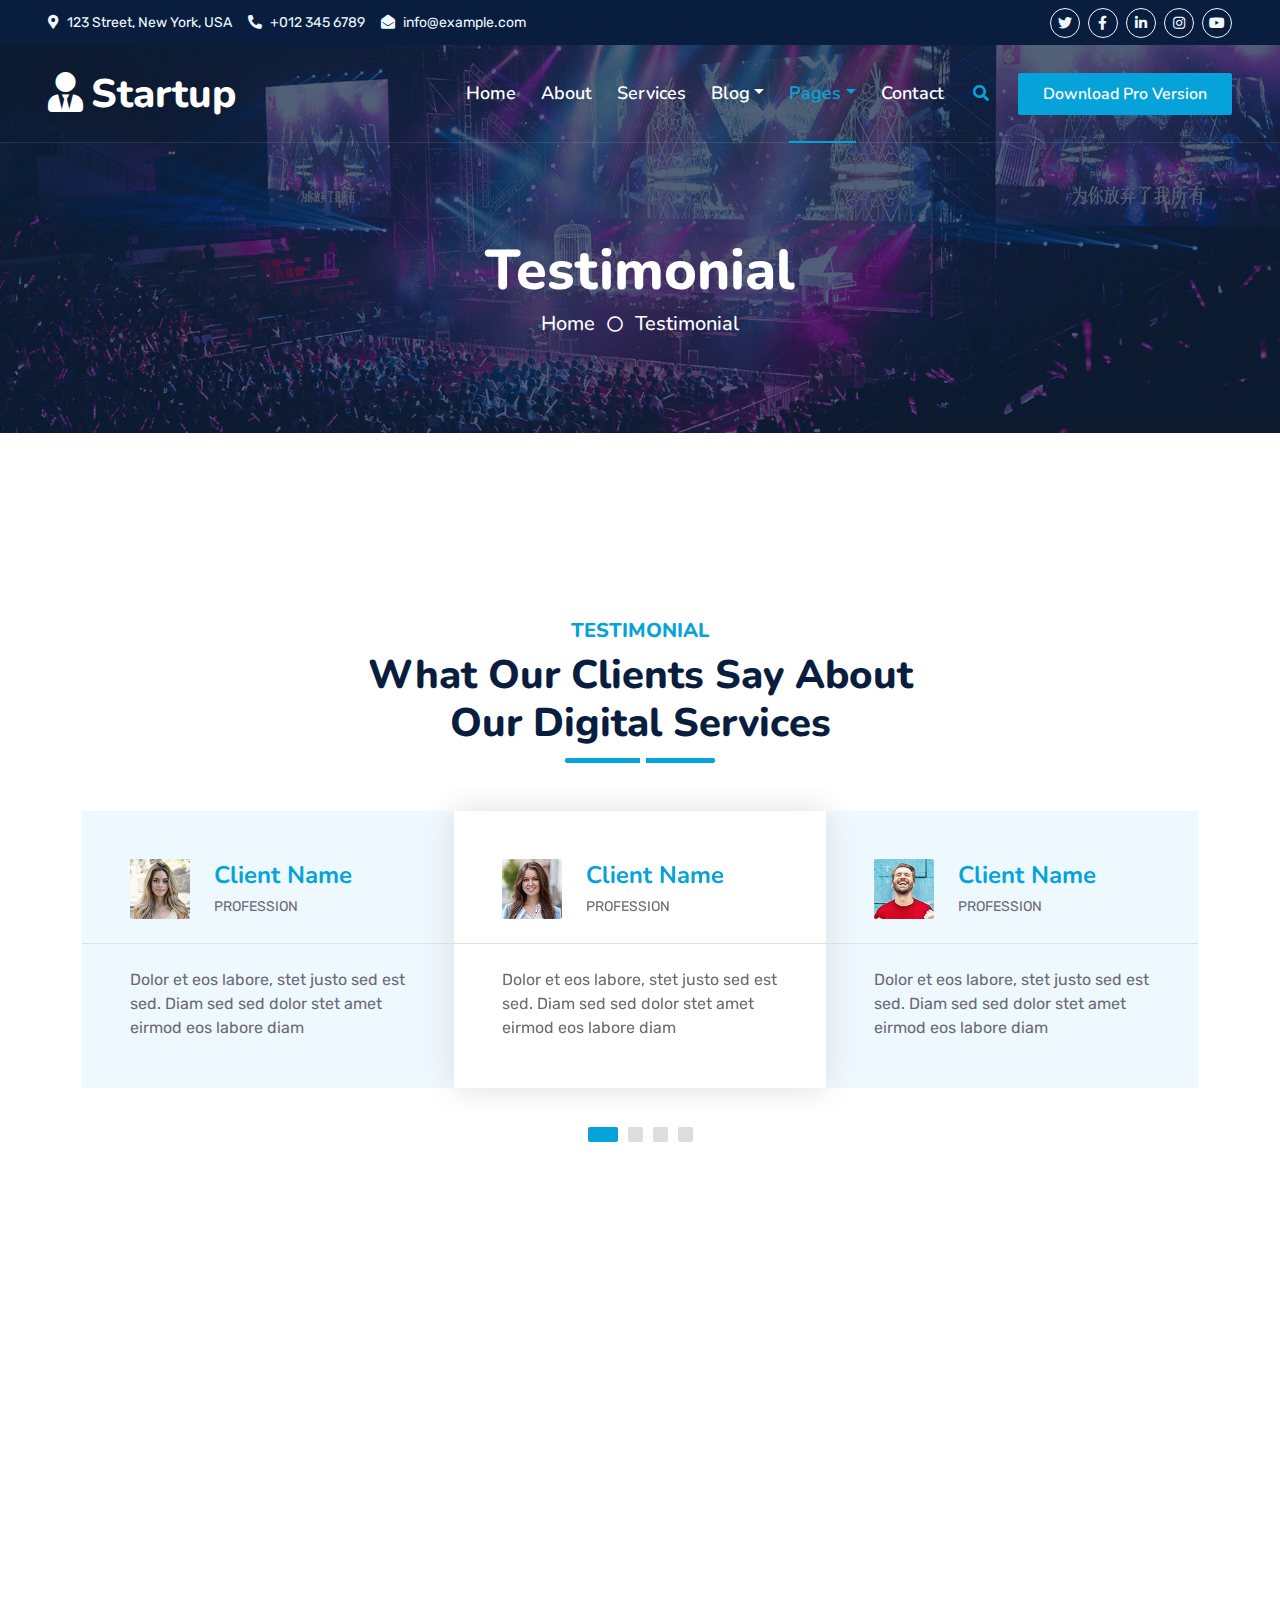
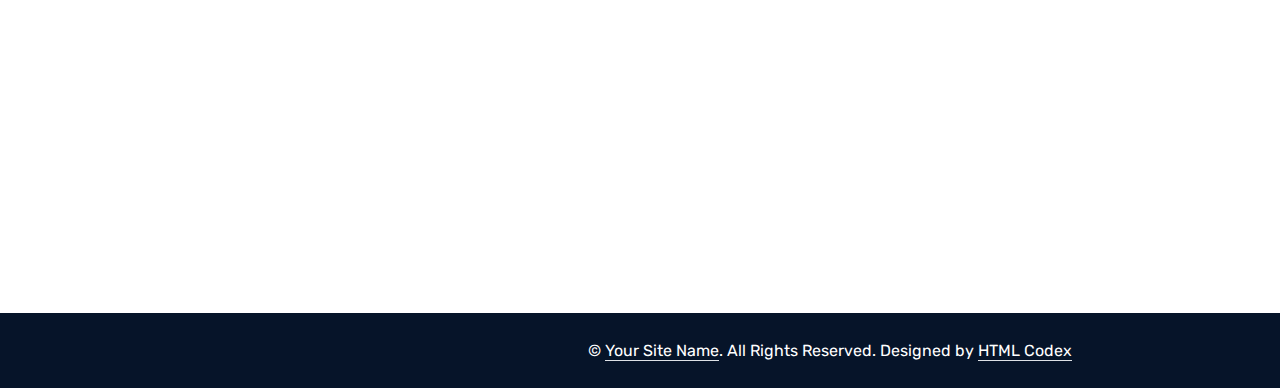
<file: testimonial.html>
<!DOCTYPE html>
<html lang="en">

<head>
    <meta charset="utf-8">
    <title>Startup - Startup Website Template</title>
    <meta content="width=device-width, initial-scale=1.0" name="viewport">
    <meta content="Free HTML Templates" name="keywords">
    <meta content="Free HTML Templates" name="description">

    <!-- Favicon -->
    <link href="img/favicon.ico" rel="icon">

    <!-- Google Web Fonts -->
    <link rel="preconnect" href="https://fonts.googleapis.com">
    <link rel="preconnect" href="https://fonts.gstatic.com" crossorigin>
    <link href="https://fonts.googleapis.com/css2?family=Nunito:wght@400;600;700;800&family=Rubik:wght@400;500;600;700&display=swap" rel="stylesheet">

    <!-- Icon Font Stylesheet -->
    <link href="https://cdnjs.cloudflare.com/ajax/libs/font-awesome/5.10.0/css/all.min.css" rel="stylesheet">
    <link href="https://cdn.jsdelivr.net/npm/bootstrap-icons@1.4.1/font/bootstrap-icons.css" rel="stylesheet">

    <!-- Libraries Stylesheet -->
    <link href="lib/owlcarousel/assets/owl.carousel.min.css" rel="stylesheet">
    <link href="lib/animate/animate.min.css" rel="stylesheet">

    <!-- Customized Bootstrap Stylesheet -->
    <link href="css/bootstrap.min.css" rel="stylesheet">

    <!-- Template Stylesheet -->
    <link href="css/style.css" rel="stylesheet">
</head>

<body>
    <!-- Spinner Start -->
    <div id="spinner" class="show bg-white position-fixed translate-middle w-100 vh-100 top-50 start-50 d-flex align-items-center justify-content-center">
        <div class="spinner"></div>
    </div>
    <!-- Spinner End -->


    <!-- Topbar Start -->
    <div class="container-fluid bg-dark px-5 d-none d-lg-block">
        <div class="row gx-0">
            <div class="col-lg-8 text-center text-lg-start mb-2 mb-lg-0">
                <div class="d-inline-flex align-items-center" style="height: 45px;">
                    <small class="me-3 text-light"><i class="fa fa-map-marker-alt me-2"></i>123 Street, New York, USA</small>
                    <small class="me-3 text-light"><i class="fa fa-phone-alt me-2"></i>+012 345 6789</small>
                    <small class="text-light"><i class="fa fa-envelope-open me-2"></i>info@example.com</small>
                </div>
            </div>
            <div class="col-lg-4 text-center text-lg-end">
                <div class="d-inline-flex align-items-center" style="height: 45px;">
                    <a class="btn btn-sm btn-outline-light btn-sm-square rounded-circle me-2" href=""><i class="fab fa-twitter fw-normal"></i></a>
                    <a class="btn btn-sm btn-outline-light btn-sm-square rounded-circle me-2" href=""><i class="fab fa-facebook-f fw-normal"></i></a>
                    <a class="btn btn-sm btn-outline-light btn-sm-square rounded-circle me-2" href=""><i class="fab fa-linkedin-in fw-normal"></i></a>
                    <a class="btn btn-sm btn-outline-light btn-sm-square rounded-circle me-2" href=""><i class="fab fa-instagram fw-normal"></i></a>
                    <a class="btn btn-sm btn-outline-light btn-sm-square rounded-circle" href=""><i class="fab fa-youtube fw-normal"></i></a>
                </div>
            </div>
        </div>
    </div>
    <!-- Topbar End -->


    <!-- Navbar Start -->
    <div class="container-fluid position-relative p-0">
        <nav class="navbar navbar-expand-lg navbar-dark px-5 py-3 py-lg-0">
            <a href="index.html" class="navbar-brand p-0">
                <h1 class="m-0"><i class="fa fa-user-tie me-2"></i>Startup</h1>
            </a>
            <button class="navbar-toggler" type="button" data-bs-toggle="collapse" data-bs-target="#navbarCollapse">
                <span class="fa fa-bars"></span>
            </button>
            <div class="collapse navbar-collapse" id="navbarCollapse">
                <div class="navbar-nav ms-auto py-0">
                    <a href="index.html" class="nav-item nav-link">Home</a>
                    <a href="about.html" class="nav-item nav-link">About</a>
                    <a href="service.html" class="nav-item nav-link">Services</a>
                    <div class="nav-item dropdown">
                        <a href="#" class="nav-link dropdown-toggle" data-bs-toggle="dropdown">Blog</a>
                        <div class="dropdown-menu m-0">
                            <a href="blog.html" class="dropdown-item">Blog Grid</a>
                            <a href="detail.html" class="dropdown-item">Blog Detail</a>
                        </div>
                    </div>
                    <div class="nav-item dropdown">
                        <a href="#" class="nav-link dropdown-toggle active" data-bs-toggle="dropdown">Pages</a>
                        <div class="dropdown-menu m-0">
                            <a href="price.html" class="dropdown-item">Pricing Plan</a>
                            <a href="feature.html" class="dropdown-item">Our features</a>
                            <a href="team.html" class="dropdown-item">Team Members</a>
                            <a href="testimonial.html" class="dropdown-item active">Testimonial</a>
                            <a href="quote.html" class="dropdown-item">Free Quote</a>
                        </div>
                    </div>
                    <a href="contact.html" class="nav-item nav-link">Contact</a>
                </div>
                <butaton type="button" class="btn text-primary ms-3" data-bs-toggle="modal" data-bs-target="#searchModal"><i class="fa fa-search"></i></butaton>
                <a href="https://htmlcodex.com/startup-company-website-template" class="btn btn-primary py-2 px-4 ms-3">Download Pro Version</a>
            </div>
        </nav>

        <div class="container-fluid bg-primary py-5 bg-header" style="margin-bottom: 90px;">
            <div class="row py-5">
                <div class="col-12 pt-lg-5 mt-lg-5 text-center">
                    <h1 class="display-4 text-white animated zoomIn">Testimonial</h1>
                    <a href="" class="h5 text-white">Home</a>
                    <i class="far fa-circle text-white px-2"></i>
                    <a href="" class="h5 text-white">Testimonial</a>
                </div>
            </div>
        </div>
    </div>
    <!-- Navbar End -->


    <!-- Full Screen Search Start -->
    <div class="modal fade" id="searchModal" tabindex="-1">
        <div class="modal-dialog modal-fullscreen">
            <div class="modal-content" style="background: rgba(9, 30, 62, .7);">
                <div class="modal-header border-0">
                    <button type="button" class="btn bg-white btn-close" data-bs-dismiss="modal" aria-label="Close"></button>
                </div>
                <div class="modal-body d-flex align-items-center justify-content-center">
                    <div class="input-group" style="max-width: 600px;">
                        <input type="text" class="form-control bg-transparent border-primary p-3" placeholder="Type search keyword">
                        <button class="btn btn-primary px-4"><i class="bi bi-search"></i></button>
                    </div>
                </div>
            </div>
        </div>
    </div>
    <!-- Full Screen Search End -->


    <!-- Testimonial Start -->
    <div class="container-fluid py-5 wow fadeInUp" data-wow-delay="0.1s">
        <div class="container py-5">
            <div class="section-title text-center position-relative pb-3 mb-4 mx-auto" style="max-width: 600px;">
                <h5 class="fw-bold text-primary text-uppercase">Testimonial</h5>
                <h1 class="mb-0">What Our Clients Say About Our Digital Services</h1>
            </div>
            <div class="owl-carousel testimonial-carousel wow fadeInUp" data-wow-delay="0.6s">
                <div class="testimonial-item bg-light my-4">
                    <div class="d-flex align-items-center border-bottom pt-5 pb-4 px-5">
                        <img class="img-fluid rounded" src="img/testimonial-1.jpg" style="width: 60px; height: 60px;" >
                        <div class="ps-4">
                            <h4 class="text-primary mb-1">Client Name</h4>
                            <small class="text-uppercase">Profession</small>
                        </div>
                    </div>
                    <div class="pt-4 pb-5 px-5">
                        Dolor et eos labore, stet justo sed est sed. Diam sed sed dolor stet amet eirmod eos labore diam
                    </div>
                </div>
                <div class="testimonial-item bg-light my-4">
                    <div class="d-flex align-items-center border-bottom pt-5 pb-4 px-5">
                        <img class="img-fluid rounded" src="img/testimonial-2.jpg" style="width: 60px; height: 60px;" >
                        <div class="ps-4">
                            <h4 class="text-primary mb-1">Client Name</h4>
                            <small class="text-uppercase">Profession</small>
                        </div>
                    </div>
                    <div class="pt-4 pb-5 px-5">
                        Dolor et eos labore, stet justo sed est sed. Diam sed sed dolor stet amet eirmod eos labore diam
                    </div>
                </div>
                <div class="testimonial-item bg-light my-4">
                    <div class="d-flex align-items-center border-bottom pt-5 pb-4 px-5">
                        <img class="img-fluid rounded" src="img/testimonial-3.jpg" style="width: 60px; height: 60px;" >
                        <div class="ps-4">
                            <h4 class="text-primary mb-1">Client Name</h4>
                            <small class="text-uppercase">Profession</small>
                        </div>
                    </div>
                    <div class="pt-4 pb-5 px-5">
                        Dolor et eos labore, stet justo sed est sed. Diam sed sed dolor stet amet eirmod eos labore diam
                    </div>
                </div>
                <div class="testimonial-item bg-light my-4">
                    <div class="d-flex align-items-center border-bottom pt-5 pb-4 px-5">
                        <img class="img-fluid rounded" src="img/testimonial-4.jpg" style="width: 60px; height: 60px;" >
                        <div class="ps-4">
                            <h4 class="text-primary mb-1">Client Name</h4>
                            <small class="text-uppercase">Profession</small>
                        </div>
                    </div>
                    <div class="pt-4 pb-5 px-5">
                        Dolor et eos labore, stet justo sed est sed. Diam sed sed dolor stet amet eirmod eos labore diam
                    </div>
                </div>
            </div>
        </div>
    </div>
    <!-- Testimonial End -->


    <!-- Vendor Start -->
    <div class="container-fluid py-5 wow fadeInUp" data-wow-delay="0.1s">
        <div class="container py-5 mb-5">
            <div class="bg-white">
                <div class="owl-carousel vendor-carousel">
                    <img src="img/vendor-1.jpg" alt="">
                    <img src="img/vendor-2.jpg" alt="">
                    <img src="img/vendor-3.jpg" alt="">
                    <img src="img/vendor-4.jpg" alt="">
                    <img src="img/vendor-5.jpg" alt="">
                    <img src="img/vendor-6.jpg" alt="">
                    <img src="img/vendor-7.jpg" alt="">
                    <img src="img/vendor-8.jpg" alt="">
                    <img src="img/vendor-9.jpg" alt="">
                </div>
            </div>
        </div>
    </div>
    <!-- Vendor End -->
    

    <!-- Footer Start -->
    <div class="container-fluid bg-dark text-light mt-5 wow fadeInUp" data-wow-delay="0.1s">
        <div class="container">
            <div class="row gx-5">
                <div class="col-lg-4 col-md-6 footer-about">
                    <div class="d-flex flex-column align-items-center justify-content-center text-center h-100 bg-primary p-4">
                        <a href="index.html" class="navbar-brand">
                            <h1 class="m-0 text-white"><i class="fa fa-user-tie me-2"></i>Startup</h1>
                        </a>
                        <p class="mt-3 mb-4">Lorem diam sit erat dolor elitr et, diam lorem justo amet clita stet eos sit. Elitr dolor duo lorem, elitr clita ipsum sea. Diam amet erat lorem stet eos. Diam amet et kasd eos duo.</p>
                        <form action="">
                            <div class="input-group">
                                <input type="text" class="form-control border-white p-3" placeholder="Your Email">
                                <button class="btn btn-dark">Sign Up</button>
                            </div>
                        </form>
                    </div>
                </div>
                <div class="col-lg-8 col-md-6">
                    <div class="row gx-5">
                        <div class="col-lg-4 col-md-12 pt-5 mb-5">
                            <div class="section-title section-title-sm position-relative pb-3 mb-4">
                                <h3 class="text-light mb-0">Get In Touch</h3>
                            </div>
                            <div class="d-flex mb-2">
                                <i class="bi bi-geo-alt text-primary me-2"></i>
                                <p class="mb-0">123 Street, New York, USA</p>
                            </div>
                            <div class="d-flex mb-2">
                                <i class="bi bi-envelope-open text-primary me-2"></i>
                                <p class="mb-0">info@example.com</p>
                            </div>
                            <div class="d-flex mb-2">
                                <i class="bi bi-telephone text-primary me-2"></i>
                                <p class="mb-0">+012 345 67890</p>
                            </div>
                            <div class="d-flex mt-4">
                                <a class="btn btn-primary btn-square me-2" href="#"><i class="fab fa-twitter fw-normal"></i></a>
                                <a class="btn btn-primary btn-square me-2" href="#"><i class="fab fa-facebook-f fw-normal"></i></a>
                                <a class="btn btn-primary btn-square me-2" href="#"><i class="fab fa-linkedin-in fw-normal"></i></a>
                                <a class="btn btn-primary btn-square" href="#"><i class="fab fa-instagram fw-normal"></i></a>
                            </div>
                        </div>
                        <div class="col-lg-4 col-md-12 pt-0 pt-lg-5 mb-5">
                            <div class="section-title section-title-sm position-relative pb-3 mb-4">
                                <h3 class="text-light mb-0">Quick Links</h3>
                            </div>
                            <div class="link-animated d-flex flex-column justify-content-start">
                                <a class="text-light mb-2" href="#"><i class="bi bi-arrow-right text-primary me-2"></i>Home</a>
                                <a class="text-light mb-2" href="#"><i class="bi bi-arrow-right text-primary me-2"></i>About Us</a>
                                <a class="text-light mb-2" href="#"><i class="bi bi-arrow-right text-primary me-2"></i>Our Services</a>
                                <a class="text-light mb-2" href="#"><i class="bi bi-arrow-right text-primary me-2"></i>Meet The Team</a>
                                <a class="text-light mb-2" href="#"><i class="bi bi-arrow-right text-primary me-2"></i>Latest Blog</a>
                                <a class="text-light" href="#"><i class="bi bi-arrow-right text-primary me-2"></i>Contact Us</a>
                            </div>
                        </div>
                        <div class="col-lg-4 col-md-12 pt-0 pt-lg-5 mb-5">
                            <div class="section-title section-title-sm position-relative pb-3 mb-4">
                                <h3 class="text-light mb-0">Popular Links</h3>
                            </div>
                            <div class="link-animated d-flex flex-column justify-content-start">
                                <a class="text-light mb-2" href="#"><i class="bi bi-arrow-right text-primary me-2"></i>Home</a>
                                <a class="text-light mb-2" href="#"><i class="bi bi-arrow-right text-primary me-2"></i>About Us</a>
                                <a class="text-light mb-2" href="#"><i class="bi bi-arrow-right text-primary me-2"></i>Our Services</a>
                                <a class="text-light mb-2" href="#"><i class="bi bi-arrow-right text-primary me-2"></i>Meet The Team</a>
                                <a class="text-light mb-2" href="#"><i class="bi bi-arrow-right text-primary me-2"></i>Latest Blog</a>
                                <a class="text-light" href="#"><i class="bi bi-arrow-right text-primary me-2"></i>Contact Us</a>
                            </div>
                        </div>
                    </div>
                </div>
            </div>
        </div>
    </div>
    <div class="container-fluid text-white" style="background: #061429;">
        <div class="container text-center">
            <div class="row justify-content-end">
                <div class="col-lg-8 col-md-6">
                    <div class="d-flex align-items-center justify-content-center" style="height: 75px;">
                        <p class="mb-0">&copy; <a class="text-white border-bottom" href="#">Your Site Name</a>. All Rights Reserved. 
						
						<!--/*** This template is free as long as you keep the footer author’s credit link/attribution link/backlink. If you'd like to use the template without the footer author’s credit link/attribution link/backlink, you can purchase the Credit Removal License from "https://htmlcodex.com/credit-removal". Thank you for your support. ***/-->
						Designed by <a class="text-white border-bottom" href="https://htmlcodex.com">HTML Codex</a></p>
                    </div>
                </div>
            </div>
        </div>
    </div>
    <!-- Footer End -->


    <!-- Back to Top -->
    <a href="#" class="btn btn-lg btn-primary btn-lg-square rounded back-to-top"><i class="bi bi-arrow-up"></i></a>


    <!-- JavaScript Libraries -->
    <script src="https://code.jquery.com/jquery-3.4.1.min.js"></script>
    <script src="https://cdn.jsdelivr.net/npm/bootstrap@5.0.0/dist/js/bootstrap.bundle.min.js"></script>
    <script src="lib/wow/wow.min.js"></script>
    <script src="lib/easing/easing.min.js"></script>
    <script src="lib/waypoints/waypoints.min.js"></script>
    <script src="lib/counterup/counterup.min.js"></script>
    <script src="lib/owlcarousel/owl.carousel.min.js"></script>

    <!-- Template Javascript -->
    <script src="js/main.js"></script>
</body>

</html>
</file>
<file: css/style.css>
/********** Template CSS **********/
:root {
    --primary: #06A3DA;
    --secondary: #34AD54;
    --light: #EEF9FF;
    --dark: #091E3E;
}


/*** Spinner ***/
.spinner {
    width: 40px;
    height: 40px;
    background: var(--primary);
    margin: 100px auto;
    -webkit-animation: sk-rotateplane 1.2s infinite ease-in-out;
    animation: sk-rotateplane 1.2s infinite ease-in-out;
}

@-webkit-keyframes sk-rotateplane {
    0% {
        -webkit-transform: perspective(120px)
    }
    50% {
        -webkit-transform: perspective(120px) rotateY(180deg)
    }
    100% {
        -webkit-transform: perspective(120px) rotateY(180deg) rotateX(180deg)
    }
}

@keyframes sk-rotateplane {
    0% {
        transform: perspective(120px) rotateX(0deg) rotateY(0deg);
        -webkit-transform: perspective(120px) rotateX(0deg) rotateY(0deg)
    }
    50% {
        transform: perspective(120px) rotateX(-180.1deg) rotateY(0deg);
        -webkit-transform: perspective(120px) rotateX(-180.1deg) rotateY(0deg)
    }
    100% {
        transform: perspective(120px) rotateX(-180deg) rotateY(-179.9deg);
        -webkit-transform: perspective(120px) rotateX(-180deg) rotateY(-179.9deg);
    }
}

#spinner {
    opacity: 0;
    visibility: hidden;
    transition: opacity .5s ease-out, visibility 0s linear .5s;
    z-index: 99999;
}

#spinner.show {
    transition: opacity .5s ease-out, visibility 0s linear 0s;
    visibility: visible;
    opacity: 1;
}


/*** Heading ***/
h1,
h2,
.fw-bold {
    font-weight: 800 !important;
}

h3,
h4,
.fw-semi-bold {
    font-weight: 700 !important;
}

h5,
h6,
.fw-medium {
    font-weight: 600 !important;
}


/*** Button ***/
.btn {
    font-family: 'Nunito', sans-serif;
    font-weight: 600;
    transition: .5s;
}

.btn-primary,
.btn-secondary {
    color: #FFFFFF;
    box-shadow: inset 0 0 0 50px transparent;
}

.btn-primary:hover {
    box-shadow: inset 0 0 0 0 var(--primary);
}

.btn-secondary:hover {
    box-shadow: inset 0 0 0 0 var(--secondary);
}

.btn-square {
    width: 36px;
    height: 36px;
}

.btn-sm-square {
    width: 30px;
    height: 30px;
}

.btn-lg-square {
    width: 48px;
    height: 48px;
}

.btn-square,
.btn-sm-square,
.btn-lg-square {
    padding-left: 0;
    padding-right: 0;
    text-align: center;
}


/*** Navbar ***/
.navbar-dark .navbar-nav .nav-link {
    font-family: 'Nunito', sans-serif;
    position: relative;
    margin-left: 25px;
    padding: 35px 0;
    color: #FFFFFF;
    font-size: 18px;
    font-weight: 600;
    outline: none;
    transition: .5s;
}

.sticky-top.navbar-dark .navbar-nav .nav-link {
    padding: 20px 0;
    color: var(--dark);
}

.navbar-dark .navbar-nav .nav-link:hover,
.navbar-dark .navbar-nav .nav-link.active {
    color: var(--primary);
}

.navbar-dark .navbar-brand h1 {
    color: #FFFFFF;
}

.navbar-dark .navbar-toggler {
    color: var(--primary) !important;
    border-color: var(--primary) !important;
}

@media (max-width: 991.98px) {
    .sticky-top.navbar-dark {
        position: relative;
        background: #FFFFFF;
    }

    .navbar-dark .navbar-nav .nav-link,
    .navbar-dark .navbar-nav .nav-link.show,
    .sticky-top.navbar-dark .navbar-nav .nav-link {
        padding: 10px 0;
        color: var(--dark);
    }

    .navbar-dark .navbar-brand h1 {
        color: var(--primary);
    }
}

@media (min-width: 992px) {
    .navbar-dark {
        position: absolute;
        width: 100%;
        top: 0;
        left: 0;
        border-bottom: 1px solid rgba(256, 256, 256, .1);
        z-index: 999;
    }
    
    .sticky-top.navbar-dark {
        position: fixed;
        background: #FFFFFF;
    }

    .navbar-dark .navbar-nav .nav-link::before {
        position: absolute;
        content: "";
        width: 0;
        height: 2px;
        bottom: -1px;
        left: 50%;
        background: var(--primary);
        transition: .5s;
    }

    .navbar-dark .navbar-nav .nav-link:hover::before,
    .navbar-dark .navbar-nav .nav-link.active::before {
        width: 100%;
        left: 0;
    }

    .navbar-dark .navbar-nav .nav-link.nav-contact::before {
        display: none;
    }

    .sticky-top.navbar-dark .navbar-brand h1 {
        color: var(--primary);
    }
}


/*** Carousel ***/
.carousel-caption {
    top: 0;
    left: 0;
    right: 0;
    bottom: 0;
    background: rgba(9, 30, 62, .7);
    z-index: 1;
}

@media (max-width: 576px) {
    .carousel-caption h5 {
        font-size: 14px;
        font-weight: 500 !important;
    }

    .carousel-caption h1 {
        font-size: 30px;
        font-weight: 600 !important;
    }
}

.carousel-control-prev,
.carousel-control-next {
    width: 10%;
}

.carousel-control-prev-icon,
.carousel-control-next-icon {
    width: 3rem;
    height: 3rem;
}


/*** Section Title ***/
.section-title::before {
    position: absolute;
    content: "";
    width: 150px;
    height: 5px;
    left: 0;
    bottom: 0;
    background: var(--primary);
    border-radius: 2px;
}

.section-title.text-center::before {
    left: 50%;
    margin-left: -75px;
}

.section-title.section-title-sm::before {
    width: 90px;
    height: 3px;
}

.section-title::after {
    position: absolute;
    content: "";
    width: 6px;
    height: 5px;
    bottom: 0px;
    background: #FFFFFF;
    -webkit-animation: section-title-run 5s infinite linear;
    animation: section-title-run 5s infinite linear;
}

.section-title.section-title-sm::after {
    width: 4px;
    height: 3px;
}

.section-title.text-center::after {
    -webkit-animation: section-title-run-center 5s infinite linear;
    animation: section-title-run-center 5s infinite linear;
}

.section-title.section-title-sm::after {
    -webkit-animation: section-title-run-sm 5s infinite linear;
    animation: section-title-run-sm 5s infinite linear;
}

@-webkit-keyframes section-title-run {
    0% {left: 0; } 50% { left : 145px; } 100% { left: 0; }
}

@-webkit-keyframes section-title-run-center {
    0% { left: 50%; margin-left: -75px; } 50% { left : 50%; margin-left: 45px; } 100% { left: 50%; margin-left: -75px; }
}

@-webkit-keyframes section-title-run-sm {
    0% {left: 0; } 50% { left : 85px; } 100% { left: 0; }
}


/*** Service ***/
.service-item {
    position: relative;
    height: 300px;
    padding: 0 30px;
    transition: .5s;
}

.service-item .service-icon {
    margin-bottom: 30px;
    width: 60px;
    height: 60px;
    display: flex;
    align-items: center;
    justify-content: center;
    background: var(--primary);
    border-radius: 2px;
    transform: rotate(-45deg);
}

.service-item .service-icon i {
    transform: rotate(45deg);
}

.service-item a.btn {
    position: absolute;
    width: 60px;
    bottom: -48px;
    left: 50%;
    margin-left: -30px;
    opacity: 0;
}

.service-item:hover a.btn {
    bottom: -24px;
    opacity: 1;
}


/*** Testimonial ***/
.testimonial-carousel .owl-dots {
    margin-top: 15px;
    display: flex;
    align-items: flex-end;
    justify-content: center;
}

.testimonial-carousel .owl-dot {
    position: relative;
    display: inline-block;
    margin: 0 5px;
    width: 15px;
    height: 15px;
    background: #DDDDDD;
    border-radius: 2px;
    transition: .5s;
}

.testimonial-carousel .owl-dot.active {
    width: 30px;
    background: var(--primary);
}

.testimonial-carousel .owl-item.center {
    position: relative;
    z-index: 1;
}

.testimonial-carousel .owl-item .testimonial-item {
    transition: .5s;
}

.testimonial-carousel .owl-item.center .testimonial-item {
    background: #FFFFFF !important;
    box-shadow: 0 0 30px #DDDDDD;
}


/*** Team ***/
.team-item {
    transition: .5s;
}

.team-social {
    position: absolute;
    width: 100%;
    height: 100%;
    top: 0;
    left: 0;
    display: flex;
    align-items: center;
    justify-content: center;
    transition: .5s;
}

.team-social a.btn {
    position: relative;
    margin: 0 3px;
    margin-top: 100px;
    opacity: 0;
}

.team-item:hover {
    box-shadow: 0 0 30px #DDDDDD;
}

.team-item:hover .team-social {
    background: rgba(9, 30, 62, .7);
}

.team-item:hover .team-social a.btn:first-child {
    opacity: 1;
    margin-top: 0;
    transition: .3s 0s;
}

.team-item:hover .team-social a.btn:nth-child(2) {
    opacity: 1;
    margin-top: 0;
    transition: .3s .05s;
}

.team-item:hover .team-social a.btn:nth-child(3) {
    opacity: 1;
    margin-top: 0;
    transition: .3s .1s;
}

.team-item:hover .team-social a.btn:nth-child(4) {
    opacity: 1;
    margin-top: 0;
    transition: .3s .15s;
}

.team-item .team-img img,
.blog-item .blog-img img  {
    transition: .5s;
}

.team-item:hover .team-img img,
.blog-item:hover .blog-img img {
    transform: scale(1.15);
}


/*** Miscellaneous ***/
@media (min-width: 991.98px) {
    .facts {
        position: relative;
        margin-top: -75px;
        z-index: 1;
    }
}

.back-to-top {
    position: fixed;
    display: none;
    right: 45px;
    bottom: 45px;
    z-index: 99;
}

.bg-header {
    background: linear-gradient(rgba(9, 30, 62, .7), rgba(9, 30, 62, .7)), url("/img/about.png") center center no-repeat;
    background-size: cover;
}

.link-animated a {
    transition: .5s;
}

.link-animated a:hover {
    padding-left: 10px;
}

@media (min-width: 767.98px) {
    .footer-about {
        margin-bottom: -75px;
    }
}
.stardecorations{
    height: 166px;
    width: 166px;
}
.star_deco_container{
    height: 20vh;
    /* background-color: bisque; */
    width: 100%;
    display: flex;
    justify-content: space-evenly;
}

div.gallery {
    border: 1px solid #ccc;
  }
  
  div.gallery:hover {
    border: 1px solid #777;
  }
  
  div.gallery img {
    width: 100%;
    height: auto;
  }
  
  div.desc {
    padding: 15px;
    text-align: center;
  }
  
  * {
    box-sizing: border-box;
  }
  
  .responsive {
    padding: 0 6px;
    float: left;
    width: 24.99999%;
  }
  
  @media only screen and (max-width: 700px) {
    .responsive {
      width: 49.99999%;
      margin: 6px 0;
    }
  }
  
  @media only screen and (max-width: 500px) {
    .responsive {
      width: 100%;
    }
  }
  
  .clearfix:after {
    content: "";
    display: table;
    clear: both;
  }
</file>
